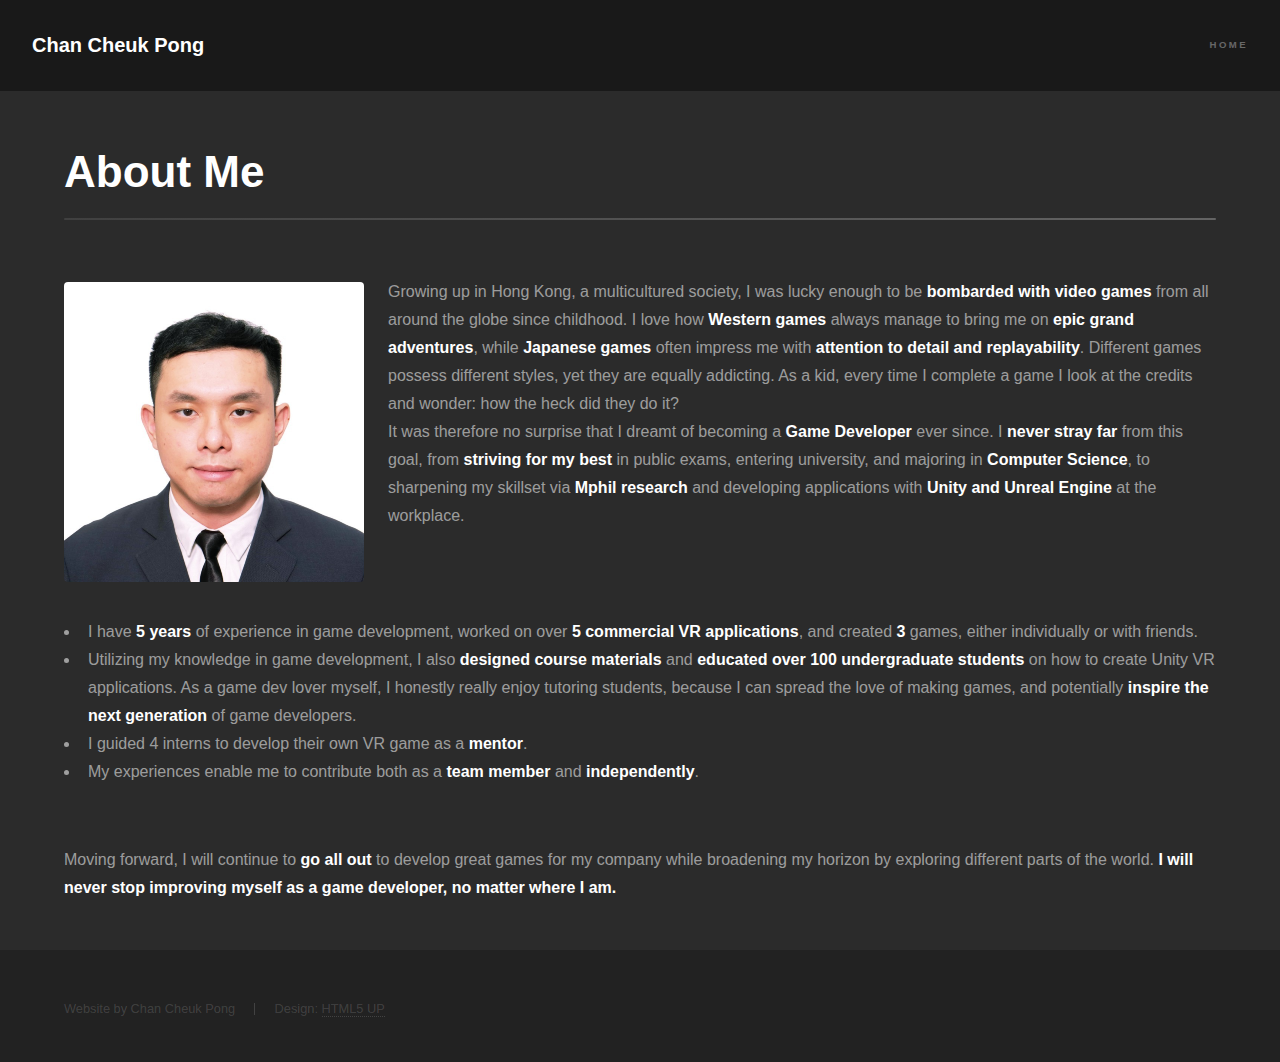
<file: about.html>
<!DOCTYPE HTML>
<!--
	Hyperspace by HTML5 UP
	html5up.net | @ajlkn
	Free for personal and commercial use under the CCA 3.0 license (html5up.net/license)
-->
<html>
	<head>
		<title>About - James Chan</title>
		<meta charset="utf-8" />
		<meta name="viewport" content="width=device-width, initial-scale=1, user-scalable=no" />
		<link rel="stylesheet" href="assets/css/main.css" />
		<noscript><link rel="stylesheet" href="assets/css/noscript.css" /></noscript>
	</head>
	<body class="is-preload">

		<!-- Header -->
			<header id="header">
				<a href="index.html" class="title">Chan Cheuk Pong</a>
				<nav>
					<ul>
						<li><a href="index.html">Home</a></li>
					</ul>
				</nav>
			</header>

		<!-- Wrapper -->
			<div id="wrapper">

				<!-- Main -->
					<section id="main" class="wrapper">
						<div class="inner">
							<h1 class="major">About Me</h1>
							<p><span class="image left"><img src="images/Selfie_300.png" alt="" />
							</span>Growing up in Hong Kong, a multicultured society, I was lucky enough to be <b>bombarded with video games</b> from all around the globe since childhood. I love how <b>Western games</b> always manage to bring me on <b>epic grand adventures</b>, while <b>Japanese games</b> often impress me with <b>attention to detail and replayability</b>. Different games possess different styles, yet they are equally addicting. As a kid, every time I complete a game I look at the credits and wonder: how the heck did they do it?
							<br>
							It was therefore no surprise that I dreamt of becoming a <b>Game Developer</b> ever since. I <b>never stray far</b> from this goal, from <b>striving for my best</b> in public exams, entering university, and majoring in <b>Computer Science</b>, to sharpening my skillset via <b>Mphil research</b> and developing applications with <b>Unity and Unreal Engine</b> at the workplace.
							</p>
							<br><br>
							<ul>
								<li>I have <b>5 years</b> of experience in game development, worked on over <b>5 commercial VR applications</b>, and created <b>3</b> games, either individually or with friends.</li>
								<li>Utilizing my knowledge in game development, I also <b>designed course materials</b> and <b>educated over 100 undergraduate students</b> on how to create Unity VR applications. As a game dev lover myself, I honestly really enjoy tutoring students, because I can spread the love of making games, and potentially <b>inspire the next generation</b> of game developers.</li>
								<li>I guided 4 interns to develop their own VR game as a <b>mentor</b>.</li>
								<li>My experiences enable me to contribute both as a <b>team member</b> and <b>independently</b>.</li>
							</ul>
							<br>
							<p>Moving forward, I will continue to <b>go all out</b> to develop great games for my company while broadening my horizon by exploring different parts of the world. <b>I will never stop improving myself as a game developer, no matter where I am.</b>
							</p>
						</div>
					</section>

			</div>

		<!-- Footer -->
			<footer id="footer" class="wrapper alt">
				<div class="inner">
					<ul class="menu">
						<li>Website by Chan Cheuk Pong</li><li>Design: <a href="http://html5up.net">HTML5 UP</a></li>
					</ul>
				</div>
			</footer>

		<!-- Scripts -->
			<script src="assets/js/jquery.min.js"></script>
			<script src="assets/js/jquery.scrollex.min.js"></script>
			<script src="assets/js/jquery.scrolly.min.js"></script>
			<script src="assets/js/browser.min.js"></script>
			<script src="assets/js/breakpoints.min.js"></script>
			<script src="assets/js/util.js"></script>
			<script src="assets/js/main.js"></script>

	</body>
</html>
</file>
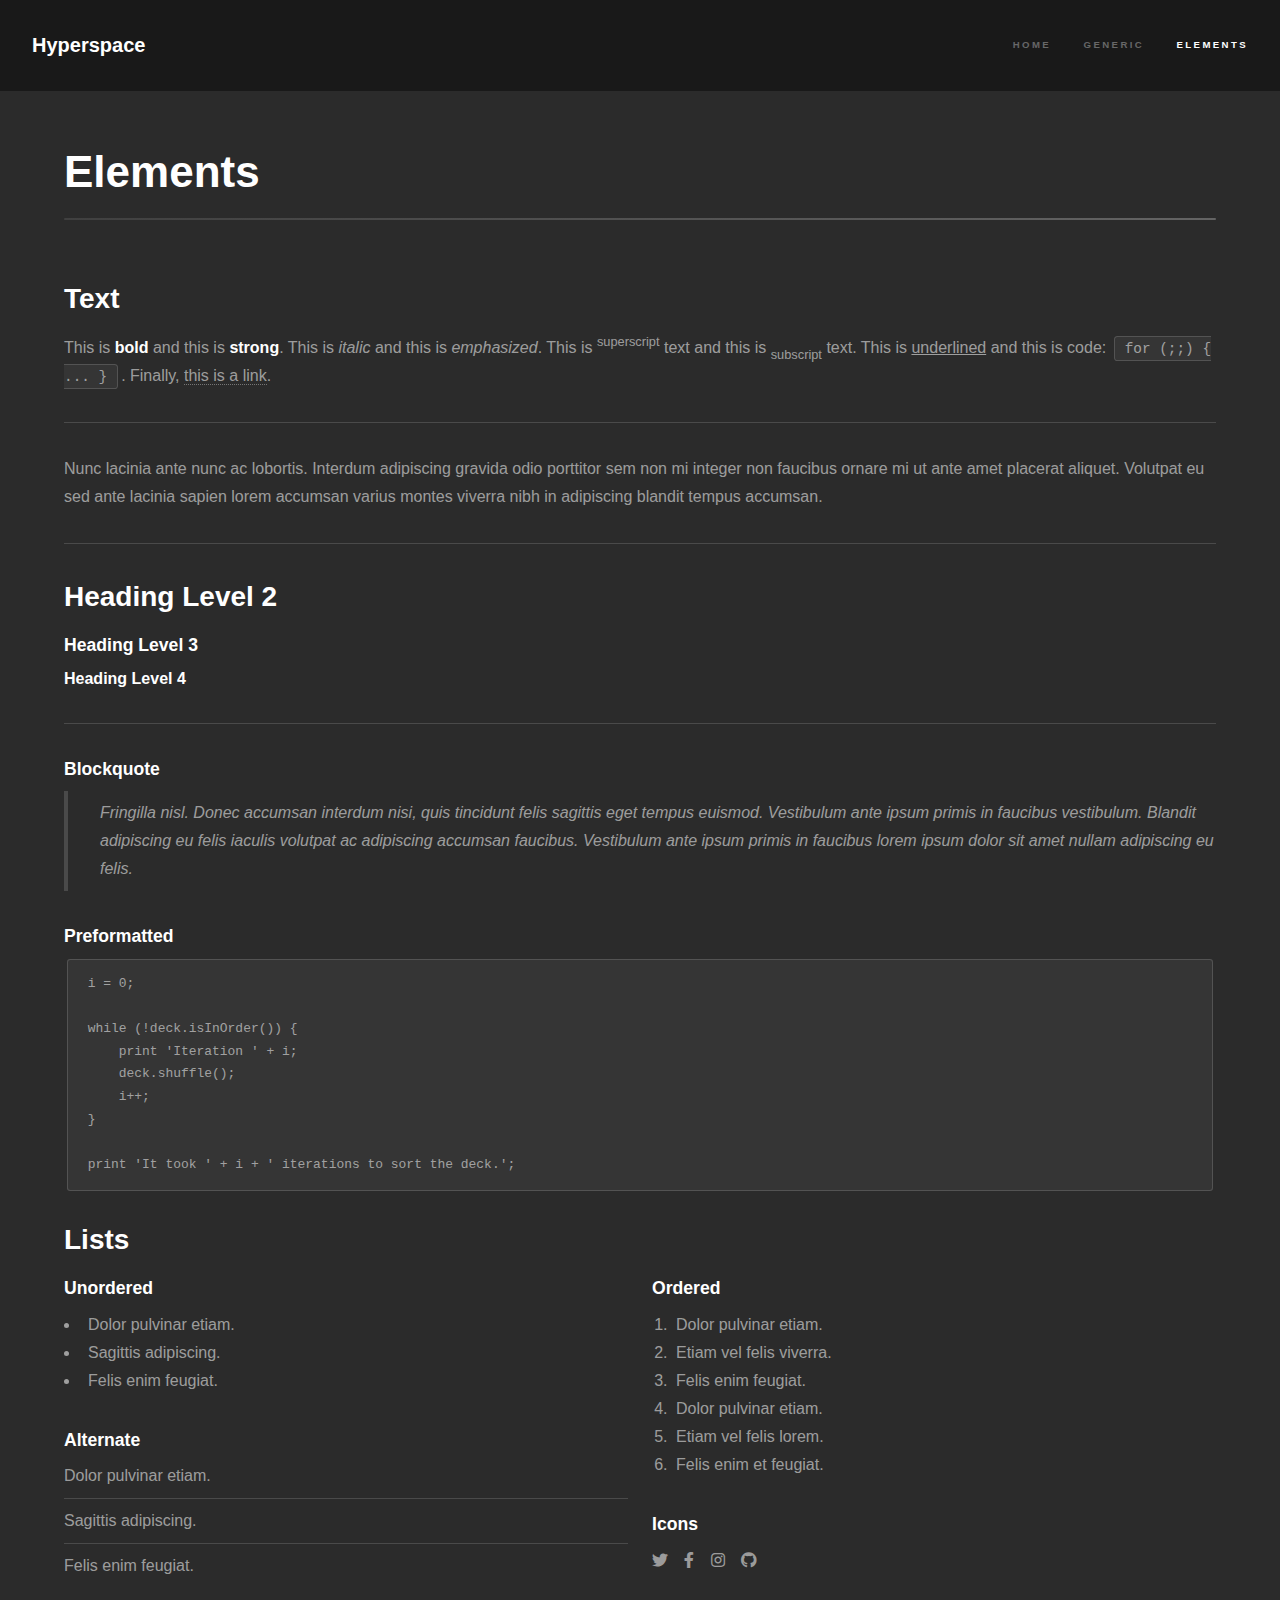
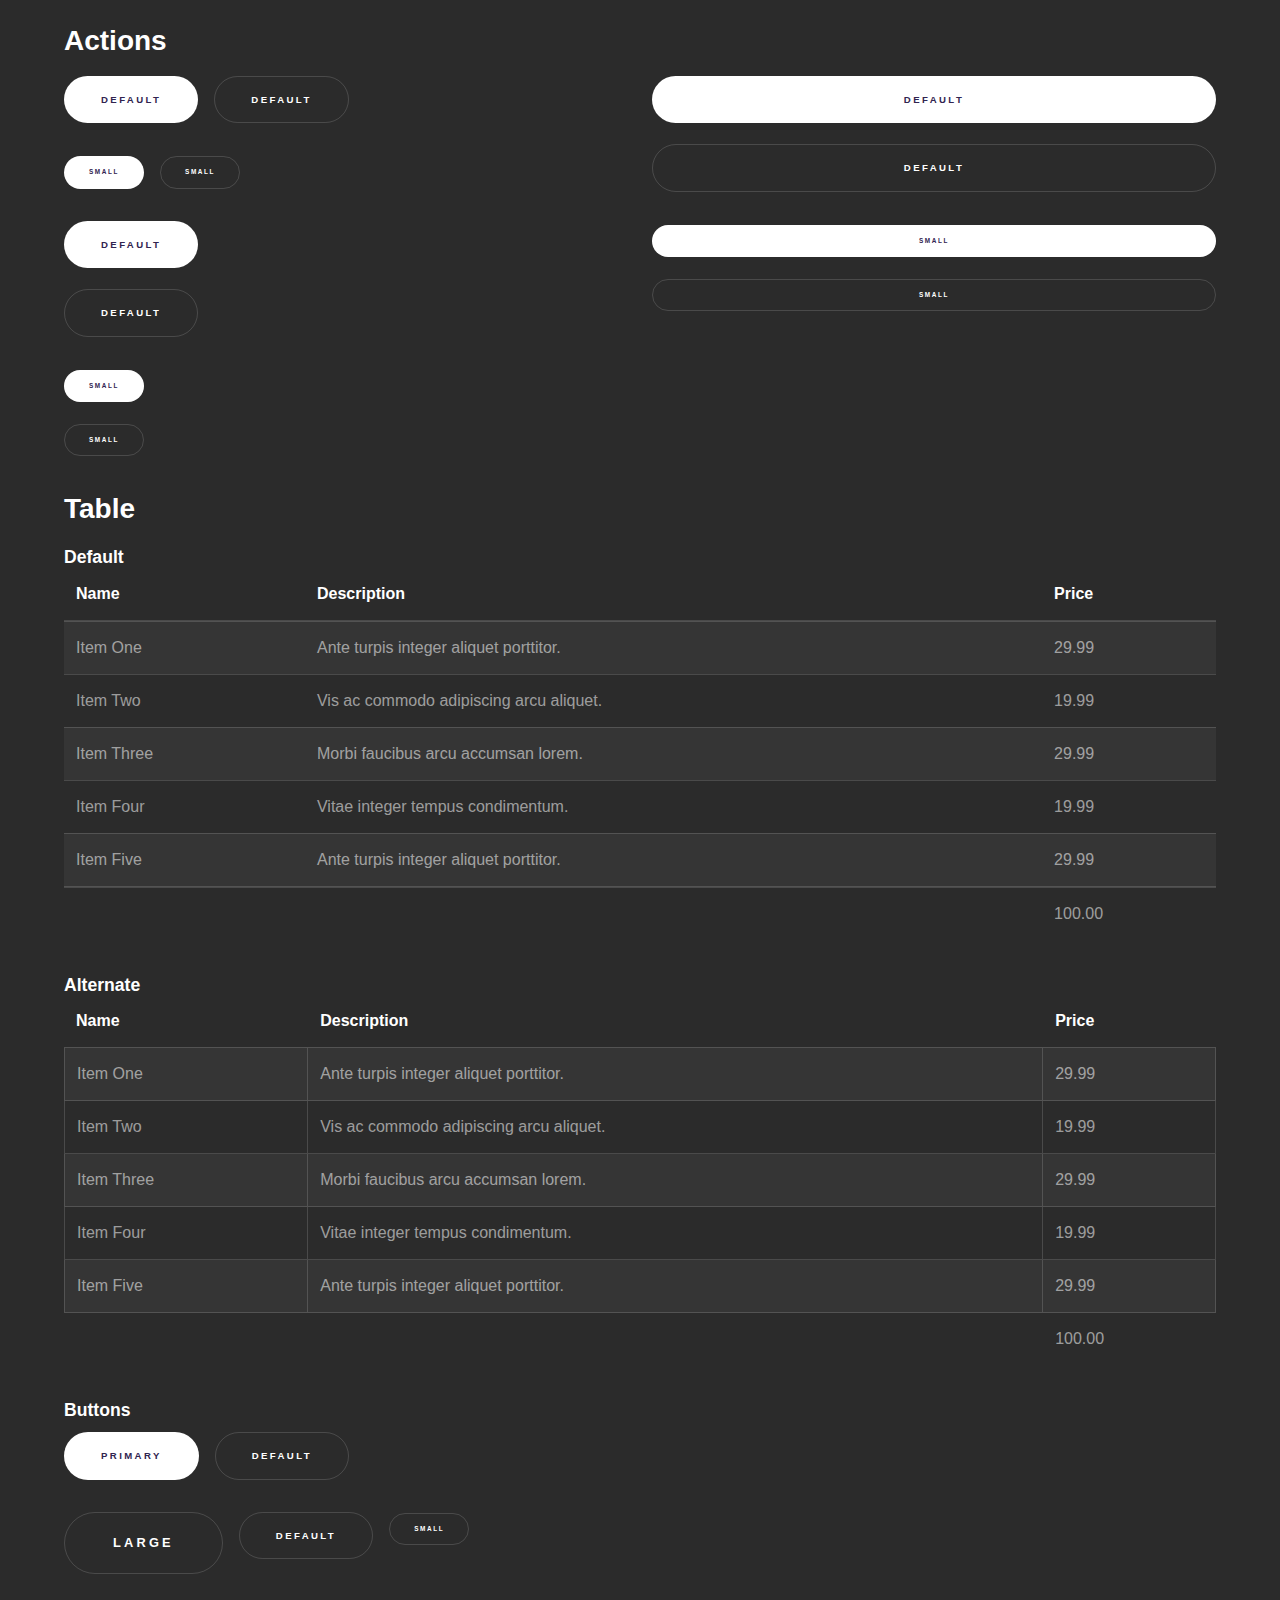
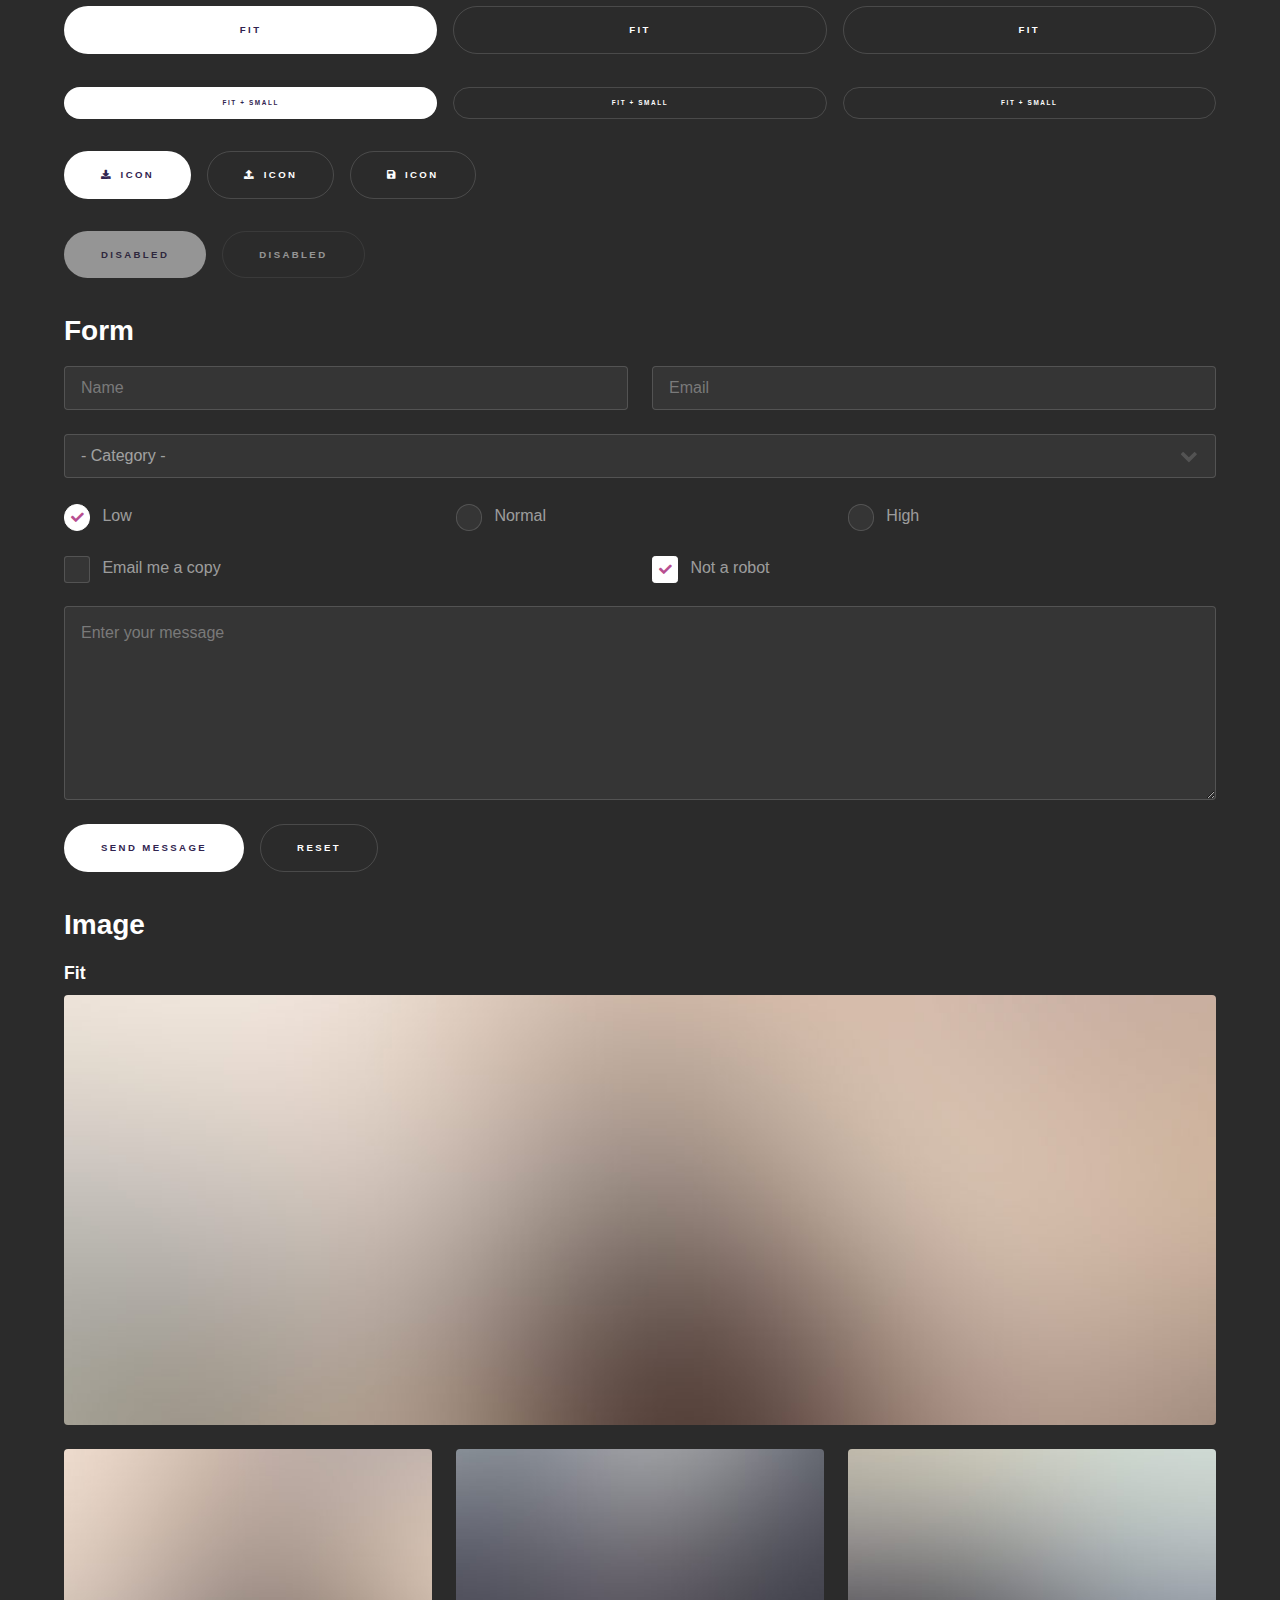
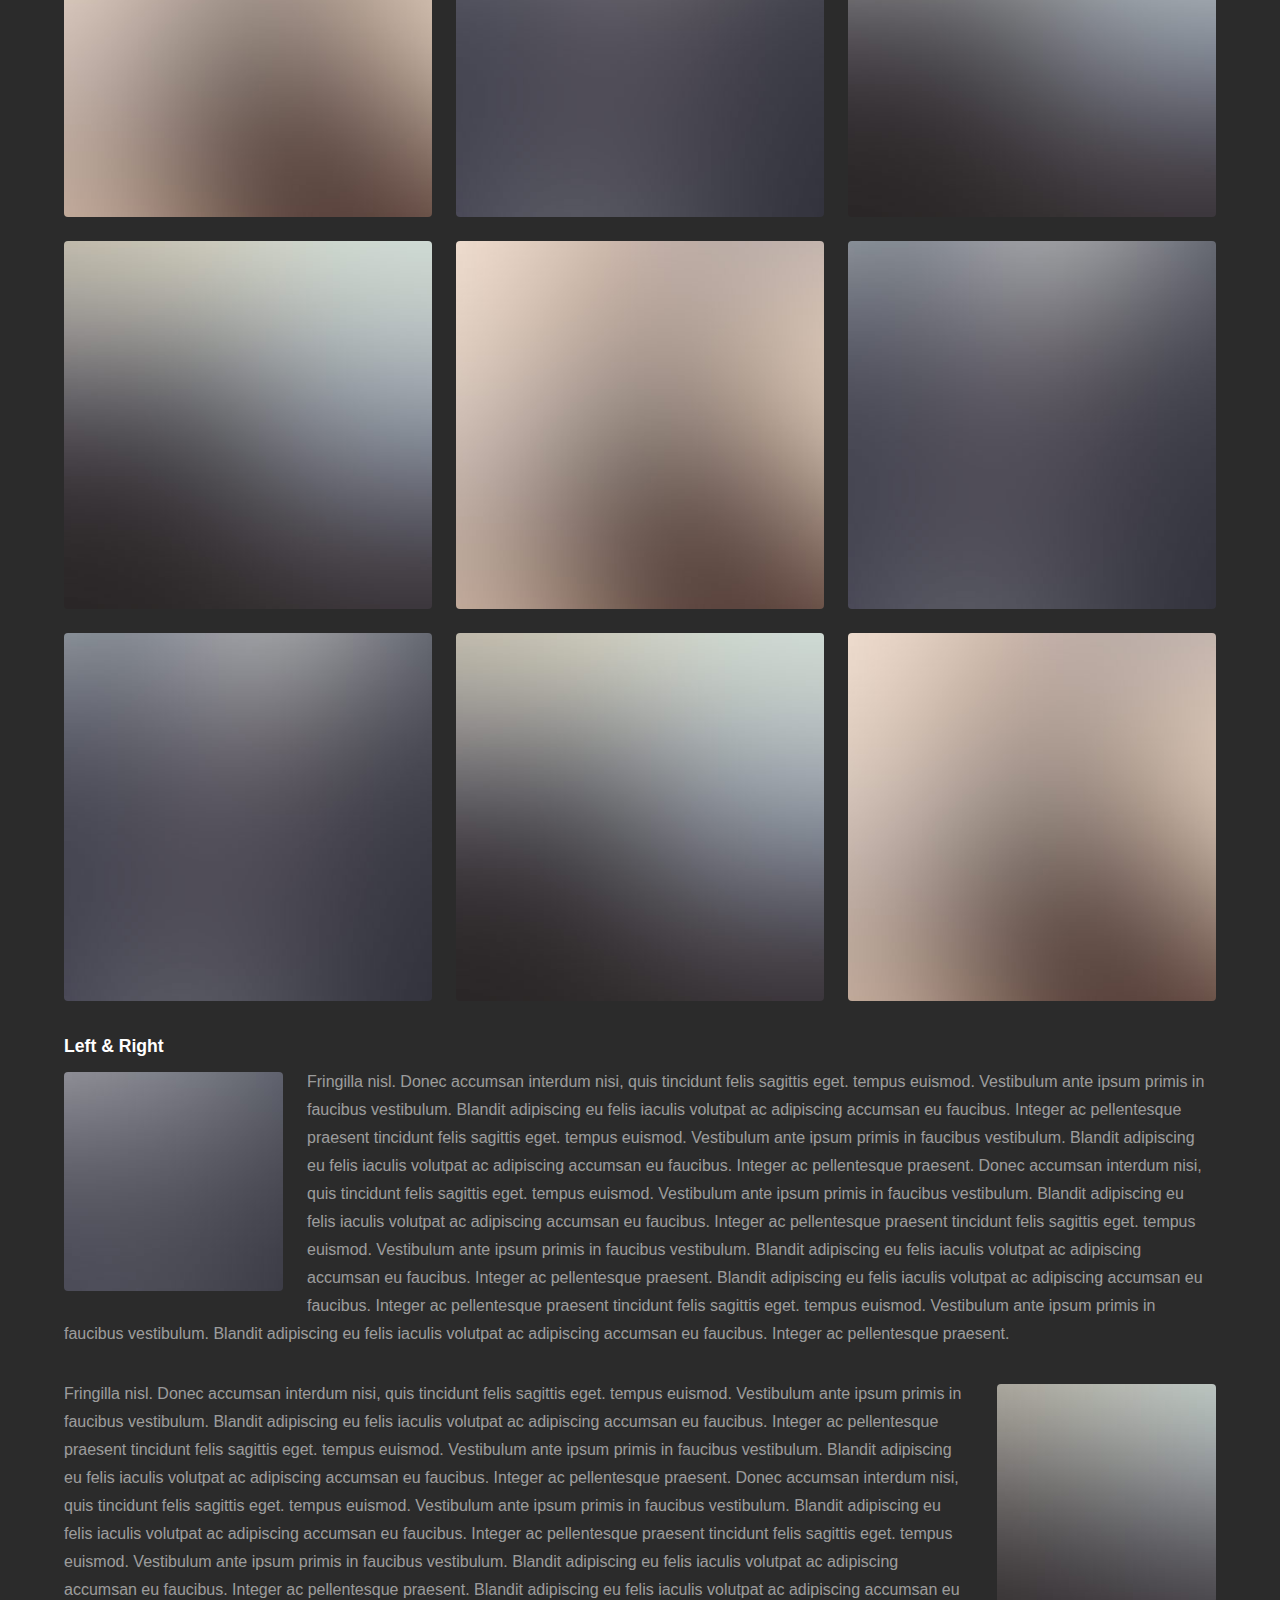
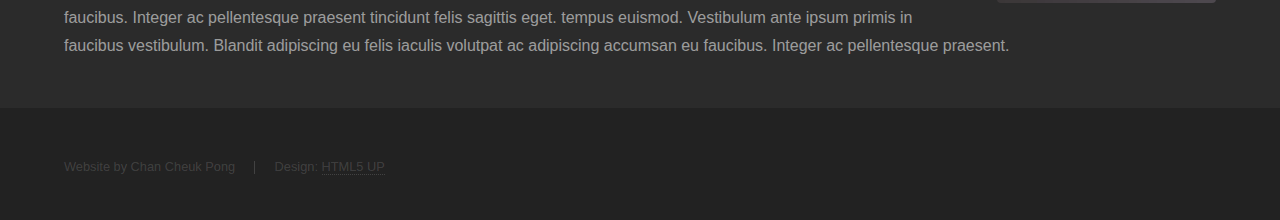
<file: elements.html>
<!DOCTYPE HTML>
<!--
	Hyperspace by HTML5 UP
	html5up.net | @ajlkn
	Free for personal and commercial use under the CCA 3.0 license (html5up.net/license)
-->
<html>
	<head>
		<title>Elements - Hyperspace by HTML5 UP</title>
		<meta charset="utf-8" />
		<meta name="viewport" content="width=device-width, initial-scale=1, user-scalable=no" />
		<link rel="stylesheet" href="assets/css/main.css" />
		<noscript><link rel="stylesheet" href="assets/css/noscript.css" /></noscript>
	</head>
	<body class="is-preload">

		<!-- Header -->
			<header id="header">
				<a href="index.html" class="title">Hyperspace</a>
				<nav>
					<ul>
						<li><a href="index.html">Home</a></li>
						<li><a href="generic.html">Generic</a></li>
						<li><a href="elements.html"  class="active">Elements</a></li>
					</ul>
				</nav>
			</header>

		<!-- Wrapper -->
			<div id="wrapper">

				<!-- Main -->
					<section id="main" class="wrapper">
						<div class="inner">
							<h1 class="major">Elements</h1>

							<!-- Text -->
								<section>
									<h2>Text</h2>
									<p>This is <b>bold</b> and this is <strong>strong</strong>. This is <i>italic</i> and this is <em>emphasized</em>.
									This is <sup>superscript</sup> text and this is <sub>subscript</sub> text.
									This is <u>underlined</u> and this is code: <code>for (;;) { ... }</code>. Finally, <a href="#">this is a link</a>.</p>
									<hr />
									<p>Nunc lacinia ante nunc ac lobortis. Interdum adipiscing gravida odio porttitor sem non mi integer non faucibus ornare mi ut ante amet placerat aliquet. Volutpat eu sed ante lacinia sapien lorem accumsan varius montes viverra nibh in adipiscing blandit tempus accumsan.</p>
									<hr />
									<h2>Heading Level 2</h2>
									<h3>Heading Level 3</h3>
									<h4>Heading Level 4</h4>
									<hr />
									<h3>Blockquote</h3>
									<blockquote>Fringilla nisl. Donec accumsan interdum nisi, quis tincidunt felis sagittis eget tempus euismod. Vestibulum ante ipsum primis in faucibus vestibulum. Blandit adipiscing eu felis iaculis volutpat ac adipiscing accumsan faucibus. Vestibulum ante ipsum primis in faucibus lorem ipsum dolor sit amet nullam adipiscing eu felis.</blockquote>
									<h3>Preformatted</h3>
									<pre><code>i = 0;

while (!deck.isInOrder()) {
    print 'Iteration ' + i;
    deck.shuffle();
    i++;
}

print 'It took ' + i + ' iterations to sort the deck.';</code></pre>
								</section>

							<!-- Lists -->
								<section>
									<h2>Lists</h2>
									<div class="row">
										<div class="col-6 col-12-medium">
											<h3>Unordered</h3>
											<ul>
												<li>Dolor pulvinar etiam.</li>
												<li>Sagittis adipiscing.</li>
												<li>Felis enim feugiat.</li>
											</ul>
											<h3>Alternate</h3>
											<ul class="alt">
												<li>Dolor pulvinar etiam.</li>
												<li>Sagittis adipiscing.</li>
												<li>Felis enim feugiat.</li>
											</ul>
										</div>
										<div class="col-6 col-12-medium">
											<h3>Ordered</h3>
											<ol>
												<li>Dolor pulvinar etiam.</li>
												<li>Etiam vel felis viverra.</li>
												<li>Felis enim feugiat.</li>
												<li>Dolor pulvinar etiam.</li>
												<li>Etiam vel felis lorem.</li>
												<li>Felis enim et feugiat.</li>
											</ol>
											<h3>Icons</h3>
											<ul class="icons">
												<li><a href="#" class="icon brands fa-twitter"><span class="label">Twitter</span></a></li>
												<li><a href="#" class="icon brands fa-facebook-f"><span class="label">Facebook</span></a></li>
												<li><a href="#" class="icon brands fa-instagram"><span class="label">Instagram</span></a></li>
												<li><a href="#" class="icon brands fa-github"><span class="label">Github</span></a></li>
											</ul>
										</div>
									</div>
									<h2>Actions</h2>
									<div class="row">
										<div class="col-6 col-12-medium">
											<ul class="actions">
												<li><a href="#" class="button primary">Default</a></li>
												<li><a href="#" class="button">Default</a></li>
											</ul>
											<ul class="actions small">
												<li><a href="#" class="button primary small">Small</a></li>
												<li><a href="#" class="button small">Small</a></li>
											</ul>
											<ul class="actions stacked">
												<li><a href="#" class="button primary">Default</a></li>
												<li><a href="#" class="button">Default</a></li>
											</ul>
											<ul class="actions stacked">
												<li><a href="#" class="button primary small">Small</a></li>
												<li><a href="#" class="button small">Small</a></li>
											</ul>
										</div>
										<div class="col-6 col-12-medium">
											<ul class="actions stacked">
												<li><a href="#" class="button primary fit">Default</a></li>
												<li><a href="#" class="button fit">Default</a></li>
											</ul>
											<ul class="actions stacked">
												<li><a href="#" class="button primary small fit">Small</a></li>
												<li><a href="#" class="button small fit">Small</a></li>
											</ul>
										</div>
									</div>
								</section>

							<!-- Table -->
								<section>
									<h2>Table</h2>
									<h3>Default</h3>
									<div class="table-wrapper">
										<table>
											<thead>
												<tr>
													<th>Name</th>
													<th>Description</th>
													<th>Price</th>
												</tr>
											</thead>
											<tbody>
												<tr>
													<td>Item One</td>
													<td>Ante turpis integer aliquet porttitor.</td>
													<td>29.99</td>
												</tr>
												<tr>
													<td>Item Two</td>
													<td>Vis ac commodo adipiscing arcu aliquet.</td>
													<td>19.99</td>
												</tr>
												<tr>
													<td>Item Three</td>
													<td> Morbi faucibus arcu accumsan lorem.</td>
													<td>29.99</td>
												</tr>
												<tr>
													<td>Item Four</td>
													<td>Vitae integer tempus condimentum.</td>
													<td>19.99</td>
												</tr>
												<tr>
													<td>Item Five</td>
													<td>Ante turpis integer aliquet porttitor.</td>
													<td>29.99</td>
												</tr>
											</tbody>
											<tfoot>
												<tr>
													<td colspan="2"></td>
													<td>100.00</td>
												</tr>
											</tfoot>
										</table>
									</div>

									<h3>Alternate</h3>
									<div class="table-wrapper">
										<table class="alt">
											<thead>
												<tr>
													<th>Name</th>
													<th>Description</th>
													<th>Price</th>
												</tr>
											</thead>
											<tbody>
												<tr>
													<td>Item One</td>
													<td>Ante turpis integer aliquet porttitor.</td>
													<td>29.99</td>
												</tr>
												<tr>
													<td>Item Two</td>
													<td>Vis ac commodo adipiscing arcu aliquet.</td>
													<td>19.99</td>
												</tr>
												<tr>
													<td>Item Three</td>
													<td> Morbi faucibus arcu accumsan lorem.</td>
													<td>29.99</td>
												</tr>
												<tr>
													<td>Item Four</td>
													<td>Vitae integer tempus condimentum.</td>
													<td>19.99</td>
												</tr>
												<tr>
													<td>Item Five</td>
													<td>Ante turpis integer aliquet porttitor.</td>
													<td>29.99</td>
												</tr>
											</tbody>
											<tfoot>
												<tr>
													<td colspan="2"></td>
													<td>100.00</td>
												</tr>
											</tfoot>
										</table>
									</div>
								</section>

							<!-- Buttons -->
								<section>
									<h3>Buttons</h3>
									<ul class="actions">
										<li><a href="#" class="button primary">Primary</a></li>
										<li><a href="#" class="button">Default</a></li>
									</ul>
									<ul class="actions">
										<li><a href="#" class="button large">Large</a></li>
										<li><a href="#" class="button">Default</a></li>
										<li><a href="#" class="button small">Small</a></li>
									</ul>
									<ul class="actions fit">
										<li><a href="#" class="button primary fit">Fit</a></li>
										<li><a href="#" class="button fit">Fit</a></li>
										<li><a href="#" class="button fit">Fit</a></li>
									</ul>
									<ul class="actions fit small">
										<li><a href="#" class="button primary fit small">Fit + Small</a></li>
										<li><a href="#" class="button fit small">Fit + Small</a></li>
										<li><a href="#" class="button fit small">Fit + Small</a></li>
									</ul>
									<ul class="actions">
										<li><a href="#" class="button primary icon solid fa-download">Icon</a></li>
										<li><a href="#" class="button icon solid fa-upload">Icon</a></li>
										<li><a href="#" class="button icon solid fa-save">Icon</a></li>
									</ul>
									<ul class="actions">
										<li><span class="button primary disabled">Disabled</span></li>
										<li><span class="button disabled">Disabled</span></li>
									</ul>
								</section>

							<!-- Form -->
								<section>
									<h2>Form</h2>
									<form method="post" action="#">
										<div class="row gtr-uniform">
											<div class="col-6 col-12-xsmall">
												<input type="text" name="demo-name" id="demo-name" value="" placeholder="Name" />
											</div>
											<div class="col-6 col-12-xsmall">
												<input type="email" name="demo-email" id="demo-email" value="" placeholder="Email" />
											</div>
											<div class="col-12">
												<select name="demo-category" id="demo-category">
													<option value="">- Category -</option>
													<option value="1">Manufacturing</option>
													<option value="1">Shipping</option>
													<option value="1">Administration</option>
													<option value="1">Human Resources</option>
												</select>
											</div>
											<div class="col-4 col-12-small">
												<input type="radio" id="demo-priority-low" name="demo-priority" checked>
												<label for="demo-priority-low">Low</label>
											</div>
											<div class="col-4 col-12-small">
												<input type="radio" id="demo-priority-normal" name="demo-priority">
												<label for="demo-priority-normal">Normal</label>
											</div>
											<div class="col-4 col-12-small">
												<input type="radio" id="demo-priority-high" name="demo-priority">
												<label for="demo-priority-high">High</label>
											</div>
											<div class="col-6 col-12-small">
												<input type="checkbox" id="demo-copy" name="demo-copy">
												<label for="demo-copy">Email me a copy</label>
											</div>
											<div class="col-6 col-12-small">
												<input type="checkbox" id="demo-human" name="demo-human" checked>
												<label for="demo-human">Not a robot</label>
											</div>
											<div class="col-12">
												<textarea name="demo-message" id="demo-message" placeholder="Enter your message" rows="6"></textarea>
											</div>
											<div class="col-12">
												<ul class="actions">
													<li><input type="submit" value="Send Message" class="primary" /></li>
													<li><input type="reset" value="Reset" /></li>
												</ul>
											</div>
										</div>
									</form>
								</section>

							<!-- Image -->
								<section>
									<h2>Image</h2>
									<h3>Fit</h3>
									<div class="box alt">
										<div class="row gtr-uniform">
											<div class="col-12"><span class="image fit"><img src="images/pic04.jpg" alt="" /></span></div>
											<div class="col-4"><span class="image fit"><img src="images/pic01.jpg" alt="" /></span></div>
											<div class="col-4"><span class="image fit"><img src="images/pic02.jpg" alt="" /></span></div>
											<div class="col-4"><span class="image fit"><img src="images/pic03.jpg" alt="" /></span></div>
											<div class="col-4"><span class="image fit"><img src="images/pic03.jpg" alt="" /></span></div>
											<div class="col-4"><span class="image fit"><img src="images/pic01.jpg" alt="" /></span></div>
											<div class="col-4"><span class="image fit"><img src="images/pic02.jpg" alt="" /></span></div>
											<div class="col-4"><span class="image fit"><img src="images/pic02.jpg" alt="" /></span></div>
											<div class="col-4"><span class="image fit"><img src="images/pic03.jpg" alt="" /></span></div>
											<div class="col-4"><span class="image fit"><img src="images/pic01.jpg" alt="" /></span></div>
										</div>
									</div>
									<h3>Left &amp; Right</h3>
									<p><span class="image left"><img src="images/pic05.jpg" alt="" /></span>Fringilla nisl. Donec accumsan interdum nisi, quis tincidunt felis sagittis eget. tempus euismod. Vestibulum ante ipsum primis in faucibus vestibulum. Blandit adipiscing eu felis iaculis volutpat ac adipiscing accumsan eu faucibus. Integer ac pellentesque praesent tincidunt felis sagittis eget. tempus euismod. Vestibulum ante ipsum primis in faucibus vestibulum. Blandit adipiscing eu felis iaculis volutpat ac adipiscing accumsan eu faucibus. Integer ac pellentesque praesent. Donec accumsan interdum nisi, quis tincidunt felis sagittis eget. tempus euismod. Vestibulum ante ipsum primis in faucibus vestibulum. Blandit adipiscing eu felis iaculis volutpat ac adipiscing accumsan eu faucibus. Integer ac pellentesque praesent tincidunt felis sagittis eget. tempus euismod. Vestibulum ante ipsum primis in faucibus vestibulum. Blandit adipiscing eu felis iaculis volutpat ac adipiscing accumsan eu faucibus. Integer ac pellentesque praesent. Blandit adipiscing eu felis iaculis volutpat ac adipiscing accumsan eu faucibus. Integer ac pellentesque praesent tincidunt felis sagittis eget. tempus euismod. Vestibulum ante ipsum primis in faucibus vestibulum. Blandit adipiscing eu felis iaculis volutpat ac adipiscing accumsan eu faucibus. Integer ac pellentesque praesent.</p>
									<p><span class="image right"><img src="images/pic06.jpg" alt="" /></span>Fringilla nisl. Donec accumsan interdum nisi, quis tincidunt felis sagittis eget. tempus euismod. Vestibulum ante ipsum primis in faucibus vestibulum. Blandit adipiscing eu felis iaculis volutpat ac adipiscing accumsan eu faucibus. Integer ac pellentesque praesent tincidunt felis sagittis eget. tempus euismod. Vestibulum ante ipsum primis in faucibus vestibulum. Blandit adipiscing eu felis iaculis volutpat ac adipiscing accumsan eu faucibus. Integer ac pellentesque praesent. Donec accumsan interdum nisi, quis tincidunt felis sagittis eget. tempus euismod. Vestibulum ante ipsum primis in faucibus vestibulum. Blandit adipiscing eu felis iaculis volutpat ac adipiscing accumsan eu faucibus. Integer ac pellentesque praesent tincidunt felis sagittis eget. tempus euismod. Vestibulum ante ipsum primis in faucibus vestibulum. Blandit adipiscing eu felis iaculis volutpat ac adipiscing accumsan eu faucibus. Integer ac pellentesque praesent. Blandit adipiscing eu felis iaculis volutpat ac adipiscing accumsan eu faucibus. Integer ac pellentesque praesent tincidunt felis sagittis eget. tempus euismod. Vestibulum ante ipsum primis in faucibus vestibulum. Blandit adipiscing eu felis iaculis volutpat ac adipiscing accumsan eu faucibus. Integer ac pellentesque praesent.</p>
								</section>

						</div>
					</section>

			</div>

		<!-- Footer -->
			<footer id="footer" class="wrapper alt">
				<div class="inner">
					<ul class="menu">
						<li>Website by Chan Cheuk Pong</li><li>Design: <a href="http://html5up.net">HTML5 UP</a></li>
					</ul>
				</div>
			</footer>

		<!-- Scripts -->
			<script src="assets/js/jquery.min.js"></script>
			<script src="assets/js/jquery.scrollex.min.js"></script>
			<script src="assets/js/jquery.scrolly.min.js"></script>
			<script src="assets/js/browser.min.js"></script>
			<script src="assets/js/breakpoints.min.js"></script>
			<script src="assets/js/util.js"></script>
			<script src="assets/js/main.js"></script>

	</body>
</html>
</file>
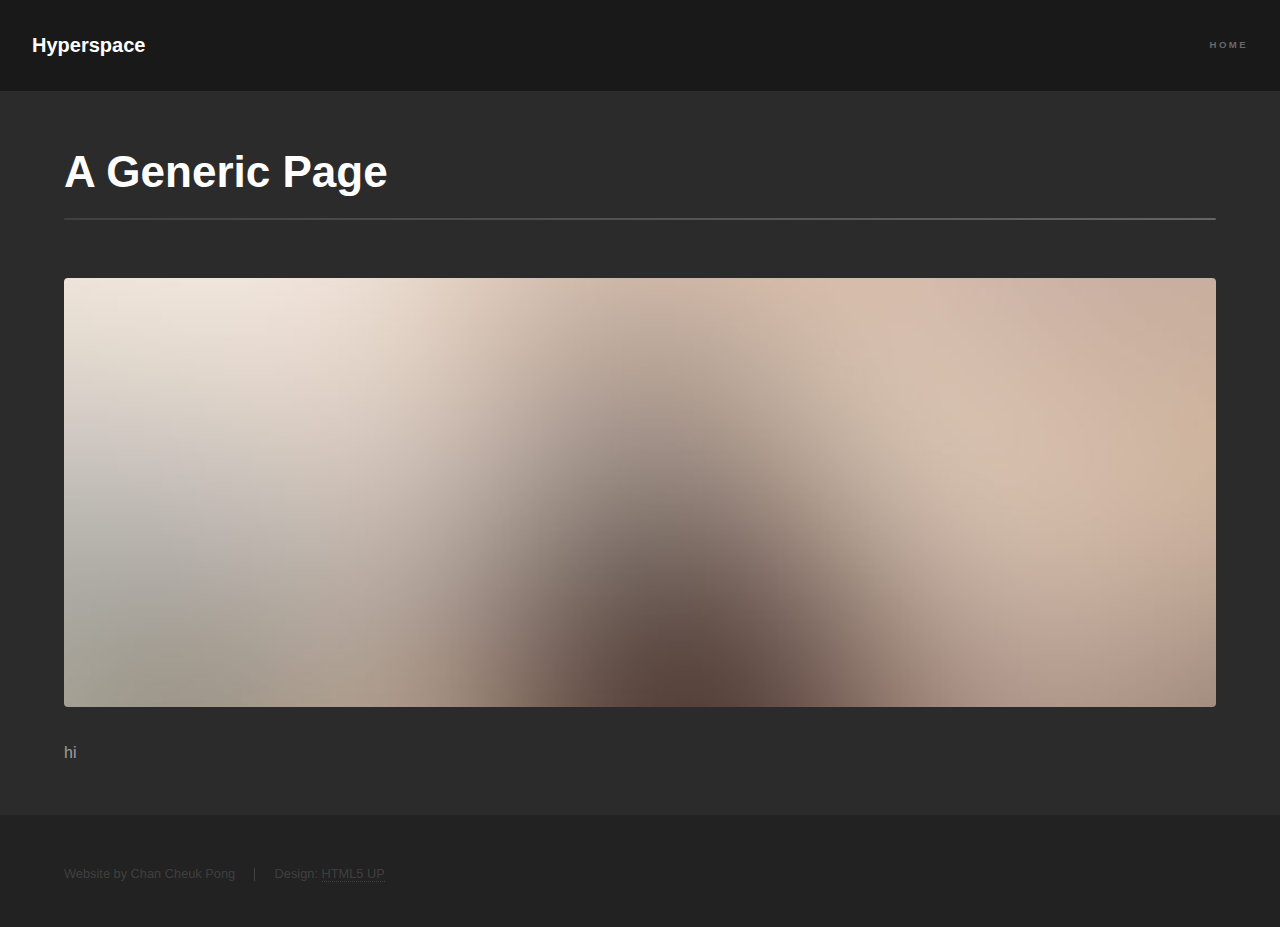
<file: generic.html>
<!DOCTYPE HTML>
<!--
	Hyperspace by HTML5 UP
	html5up.net | @ajlkn
	Free for personal and commercial use under the CCA 3.0 license (html5up.net/license)
-->
<html>
	<head>
		<title>Generic - Hyperspace by HTML5 UP</title>
		<meta charset="utf-8" />
		<meta name="viewport" content="width=device-width, initial-scale=1, user-scalable=no" />
		<link rel="stylesheet" href="assets/css/main.css" />
		<noscript><link rel="stylesheet" href="assets/css/noscript.css" /></noscript>
	</head>
	<body class="is-preload">

		<!-- Header -->
			<header id="header">
				<a href="index.html" class="title">Hyperspace</a>
				<nav>
					<ul>
						<li><a href="index.html">Home</a></li>
					</ul>
				</nav>
			</header>

		<!-- Wrapper -->
			<div id="wrapper">

				<!-- Main -->
					<section id="main" class="wrapper">
						<div class="inner">
							<h1 class="major">A Generic Page</h1>
							<span class="image fit"><img src="images/pic04.jpg" alt="" /></span>
							<p>hi</p>
						</div>
					</section>

			</div>

		<!-- Footer -->
			<footer id="footer" class="wrapper alt">
				<div class="inner">
					<ul class="menu">
						<li>Website by Chan Cheuk Pong</li><li>Design: <a href="http://html5up.net">HTML5 UP</a></li>
					</ul>
				</div>
			</footer>

		<!-- Scripts -->
			<script src="assets/js/jquery.min.js"></script>
			<script src="assets/js/jquery.scrollex.min.js"></script>
			<script src="assets/js/jquery.scrolly.min.js"></script>
			<script src="assets/js/browser.min.js"></script>
			<script src="assets/js/breakpoints.min.js"></script>
			<script src="assets/js/util.js"></script>
			<script src="assets/js/main.js"></script>

	</body>
</html>
</file>
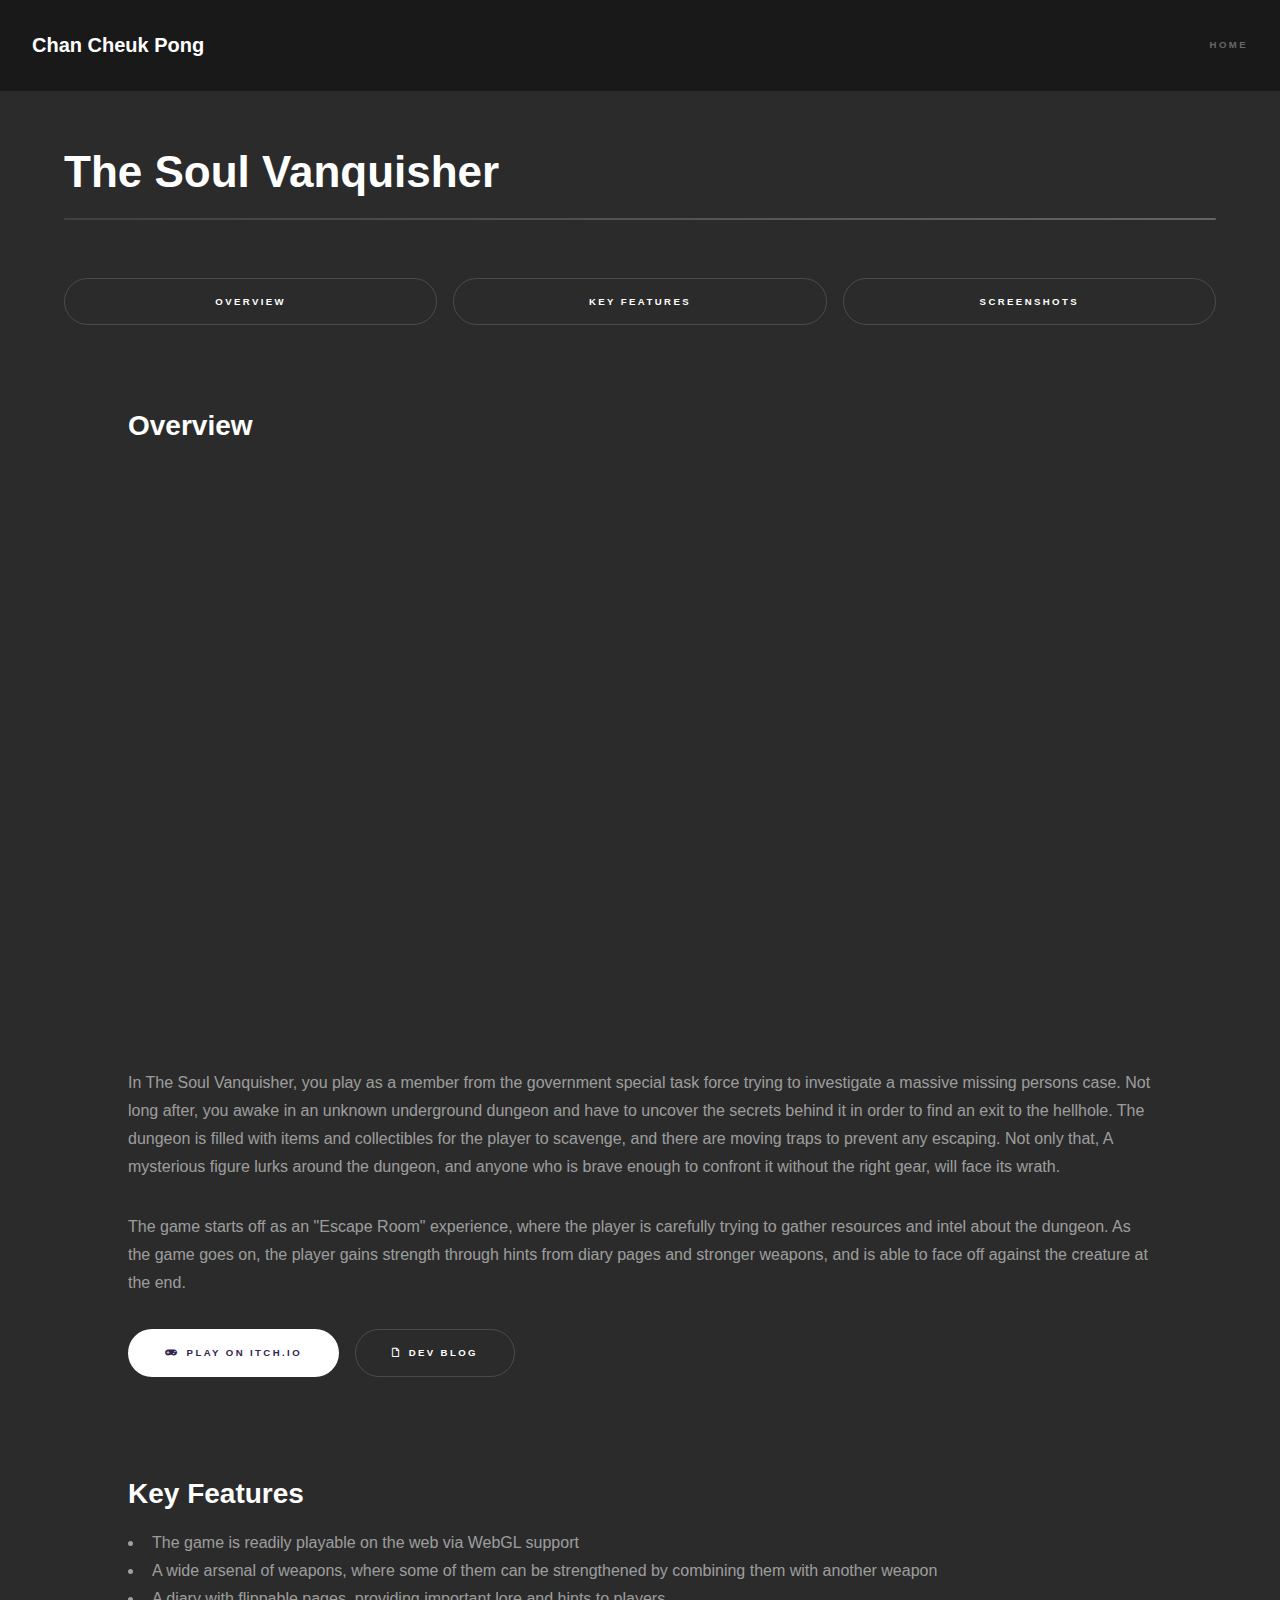
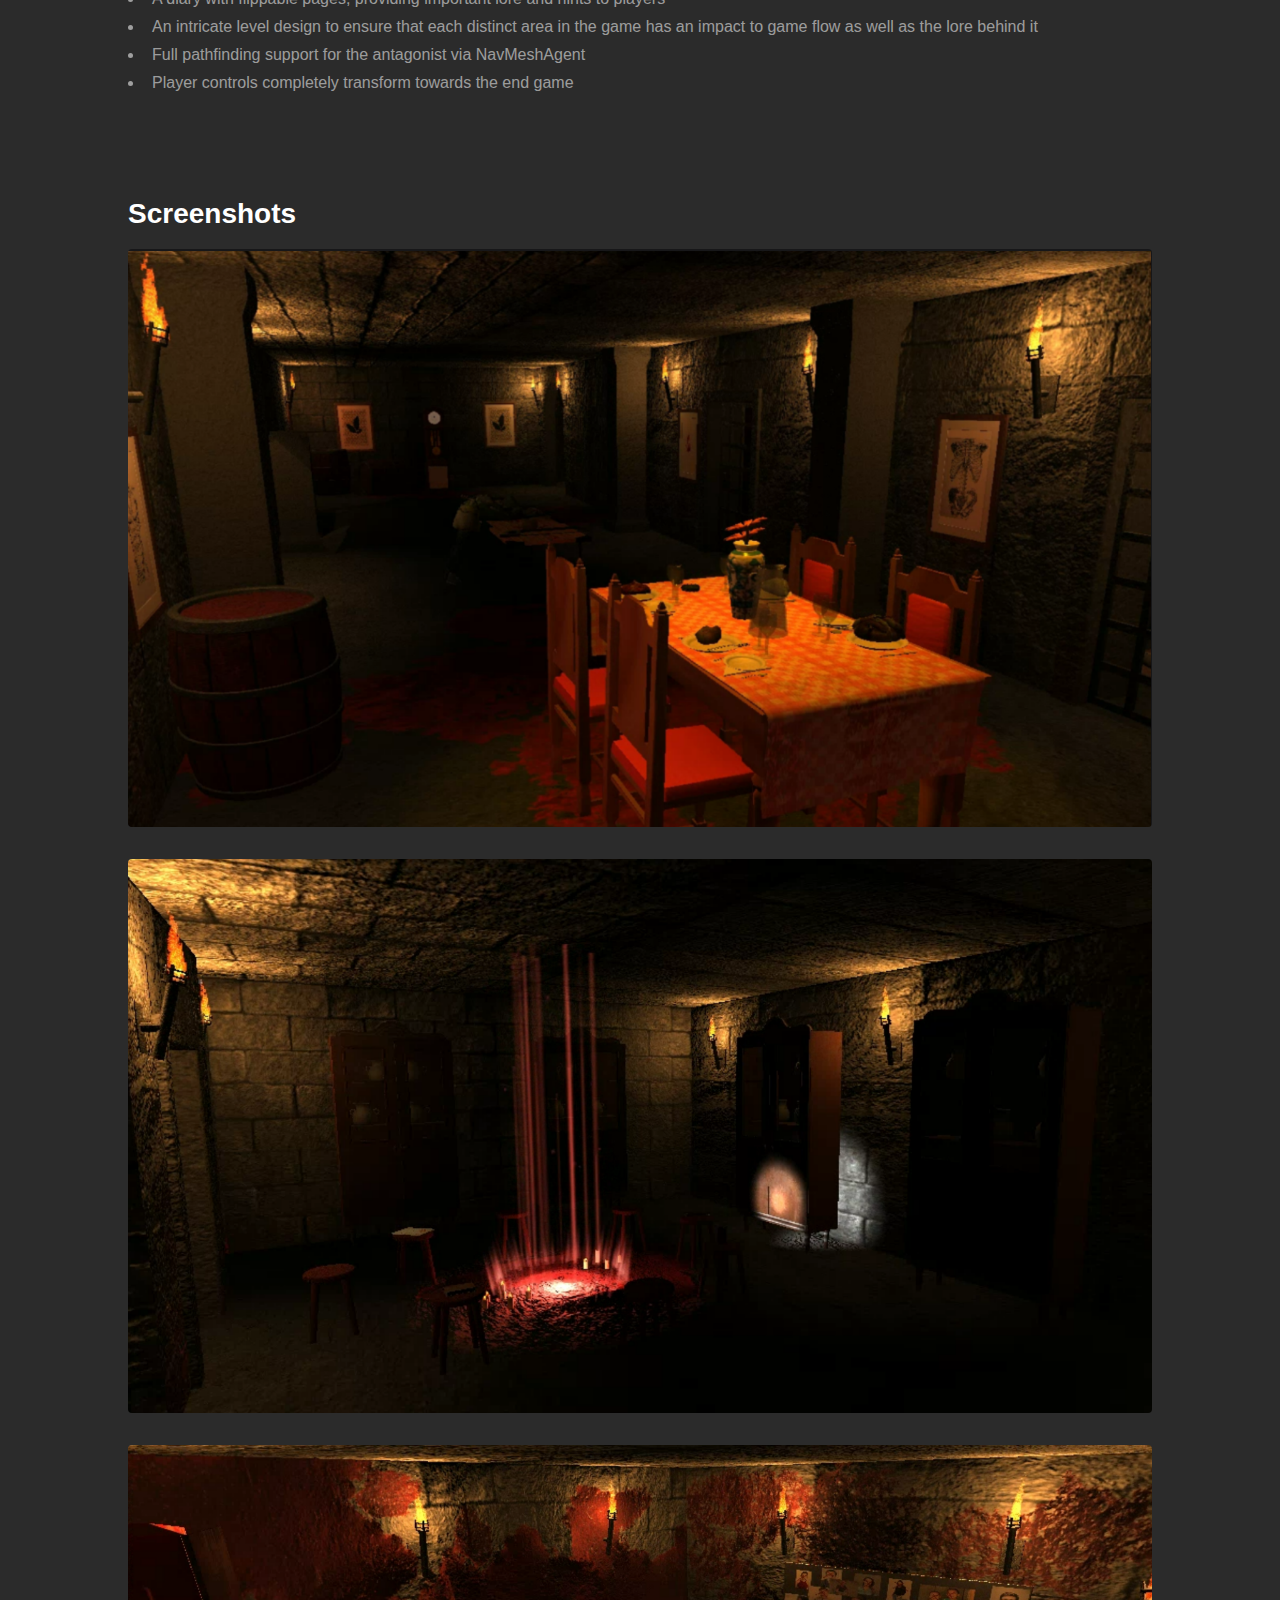
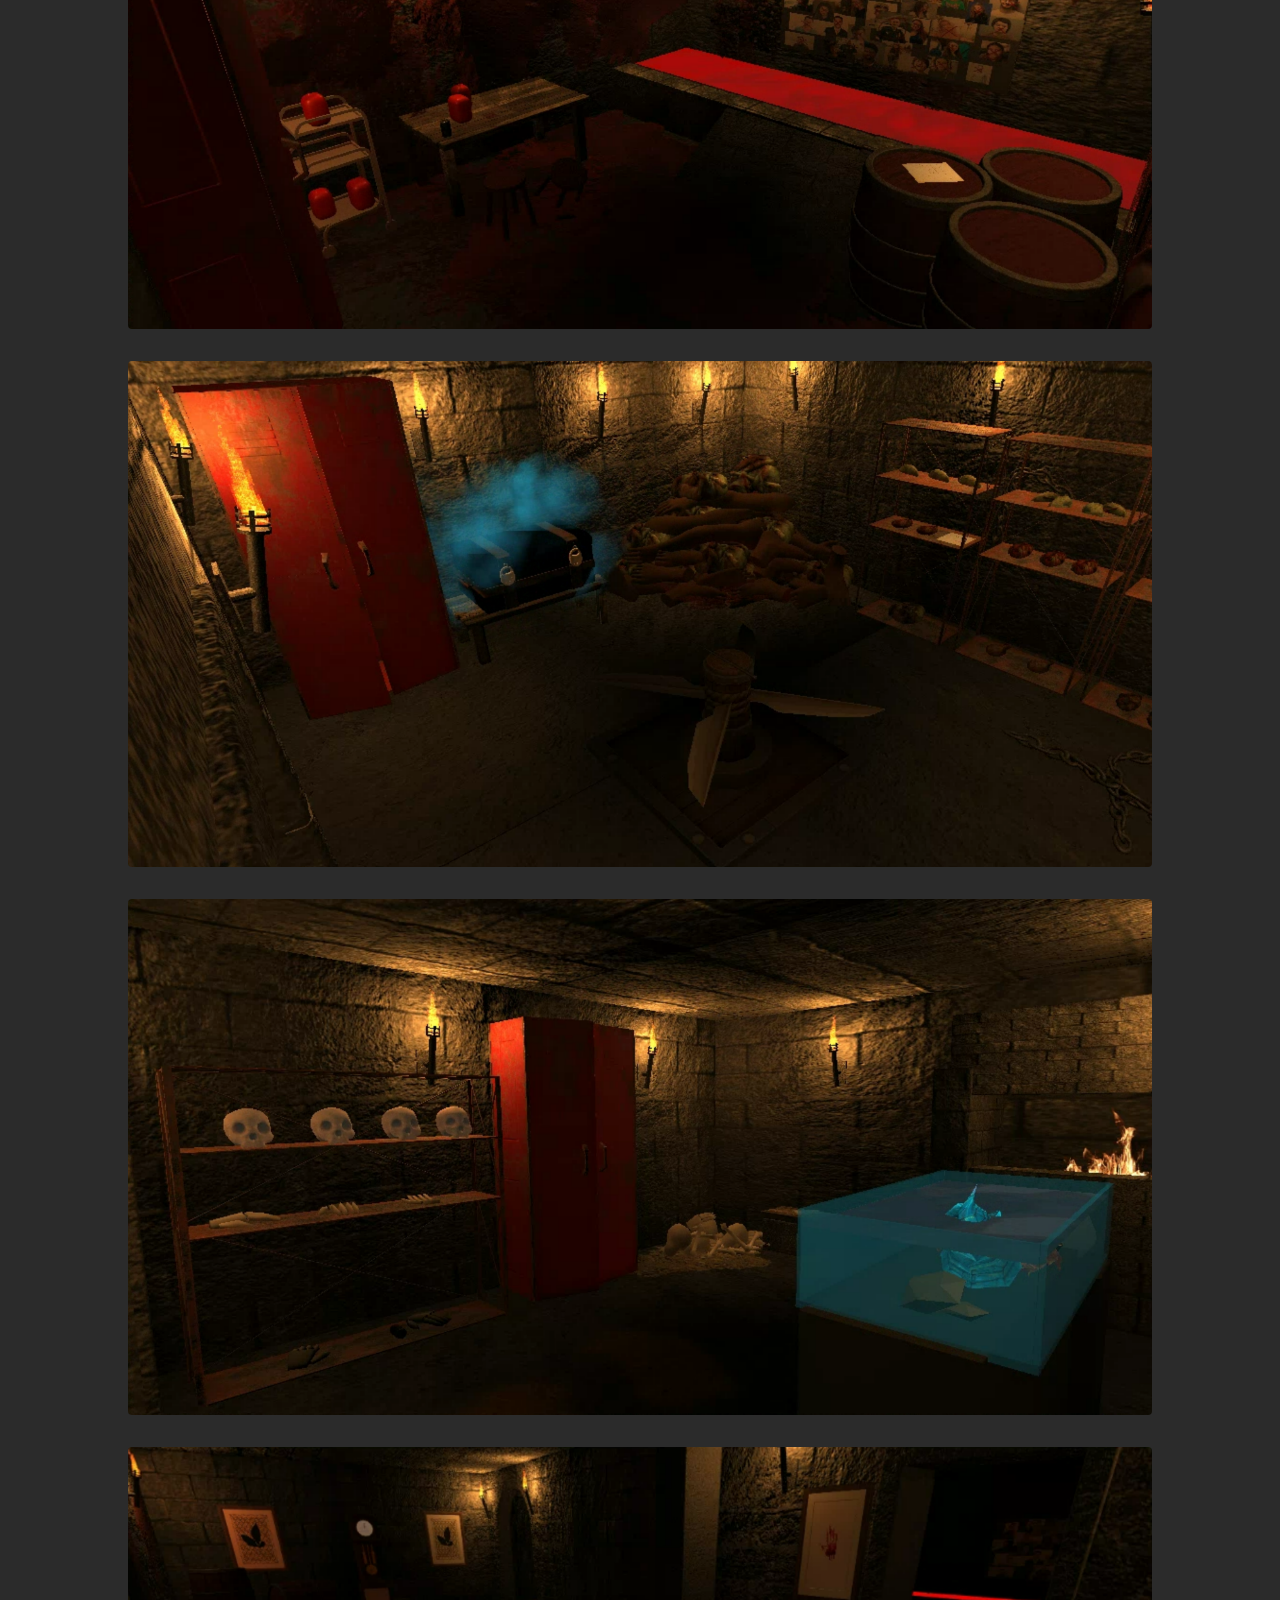
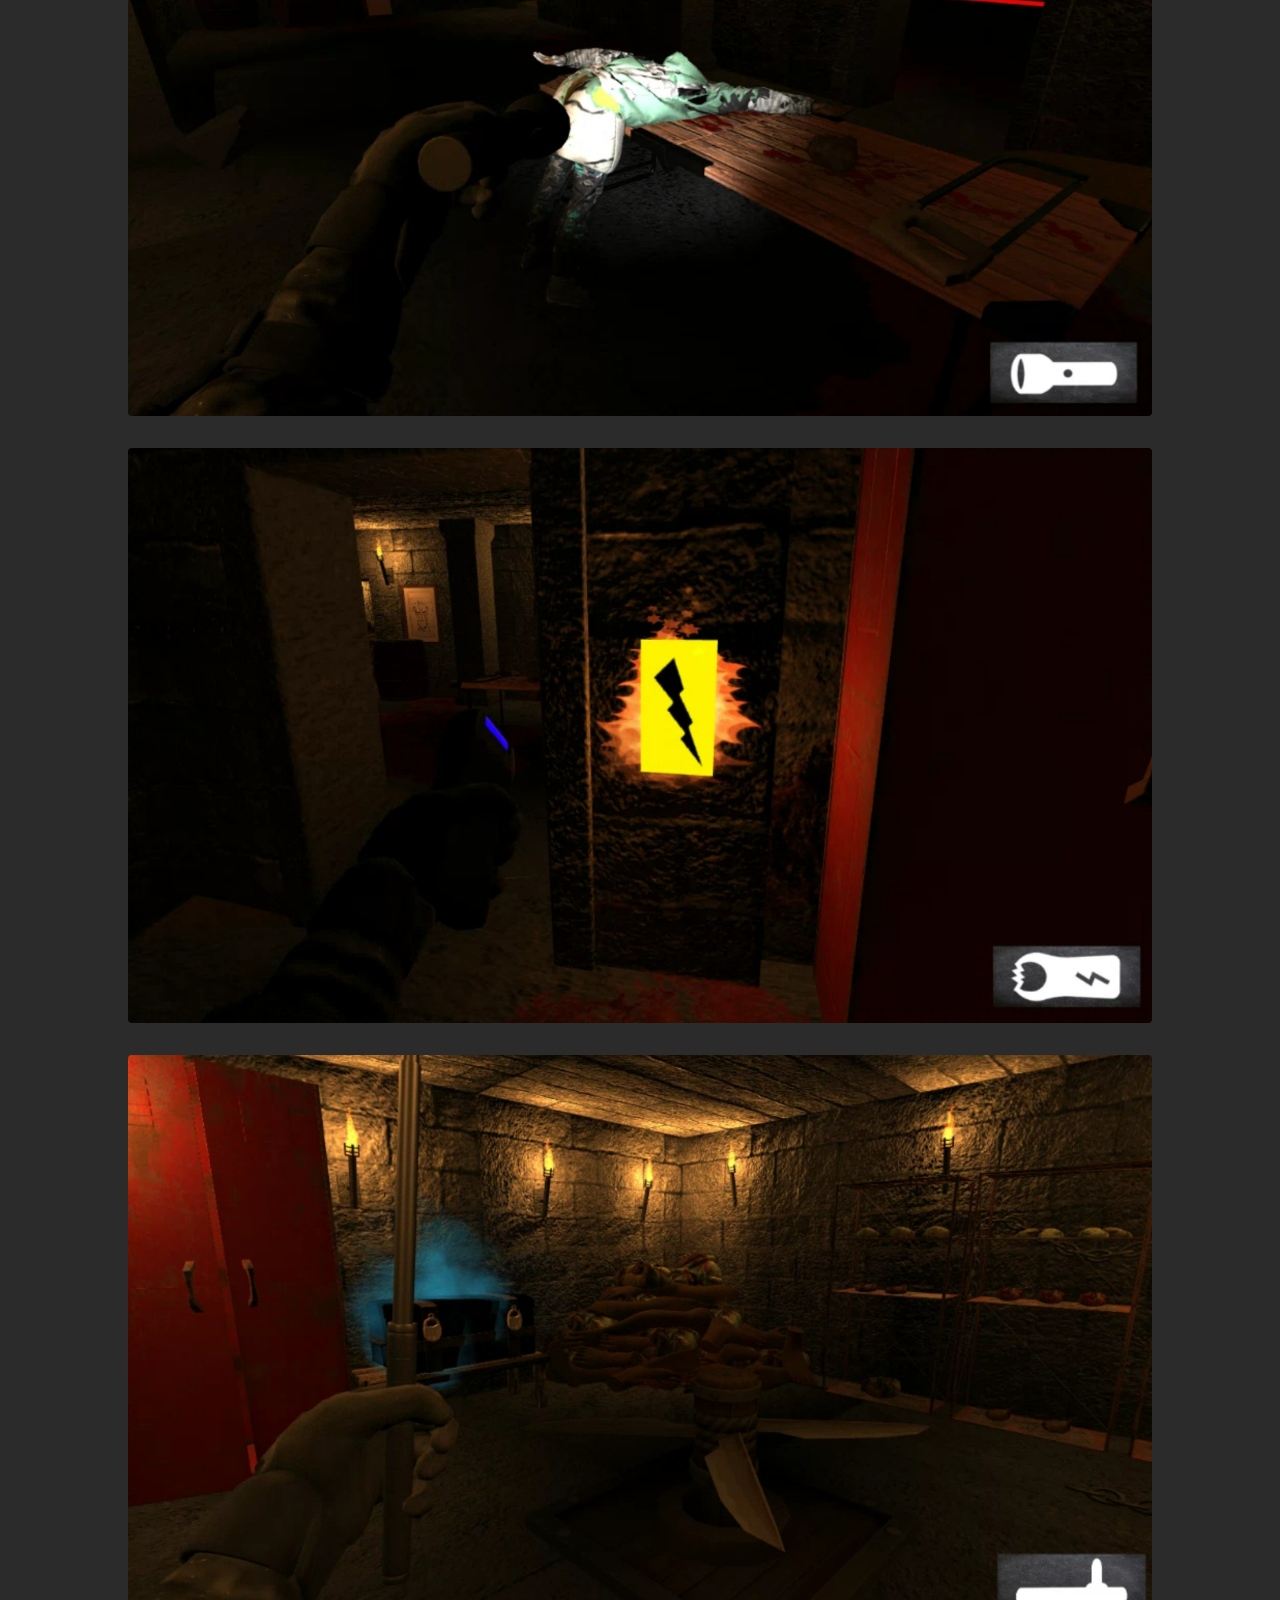
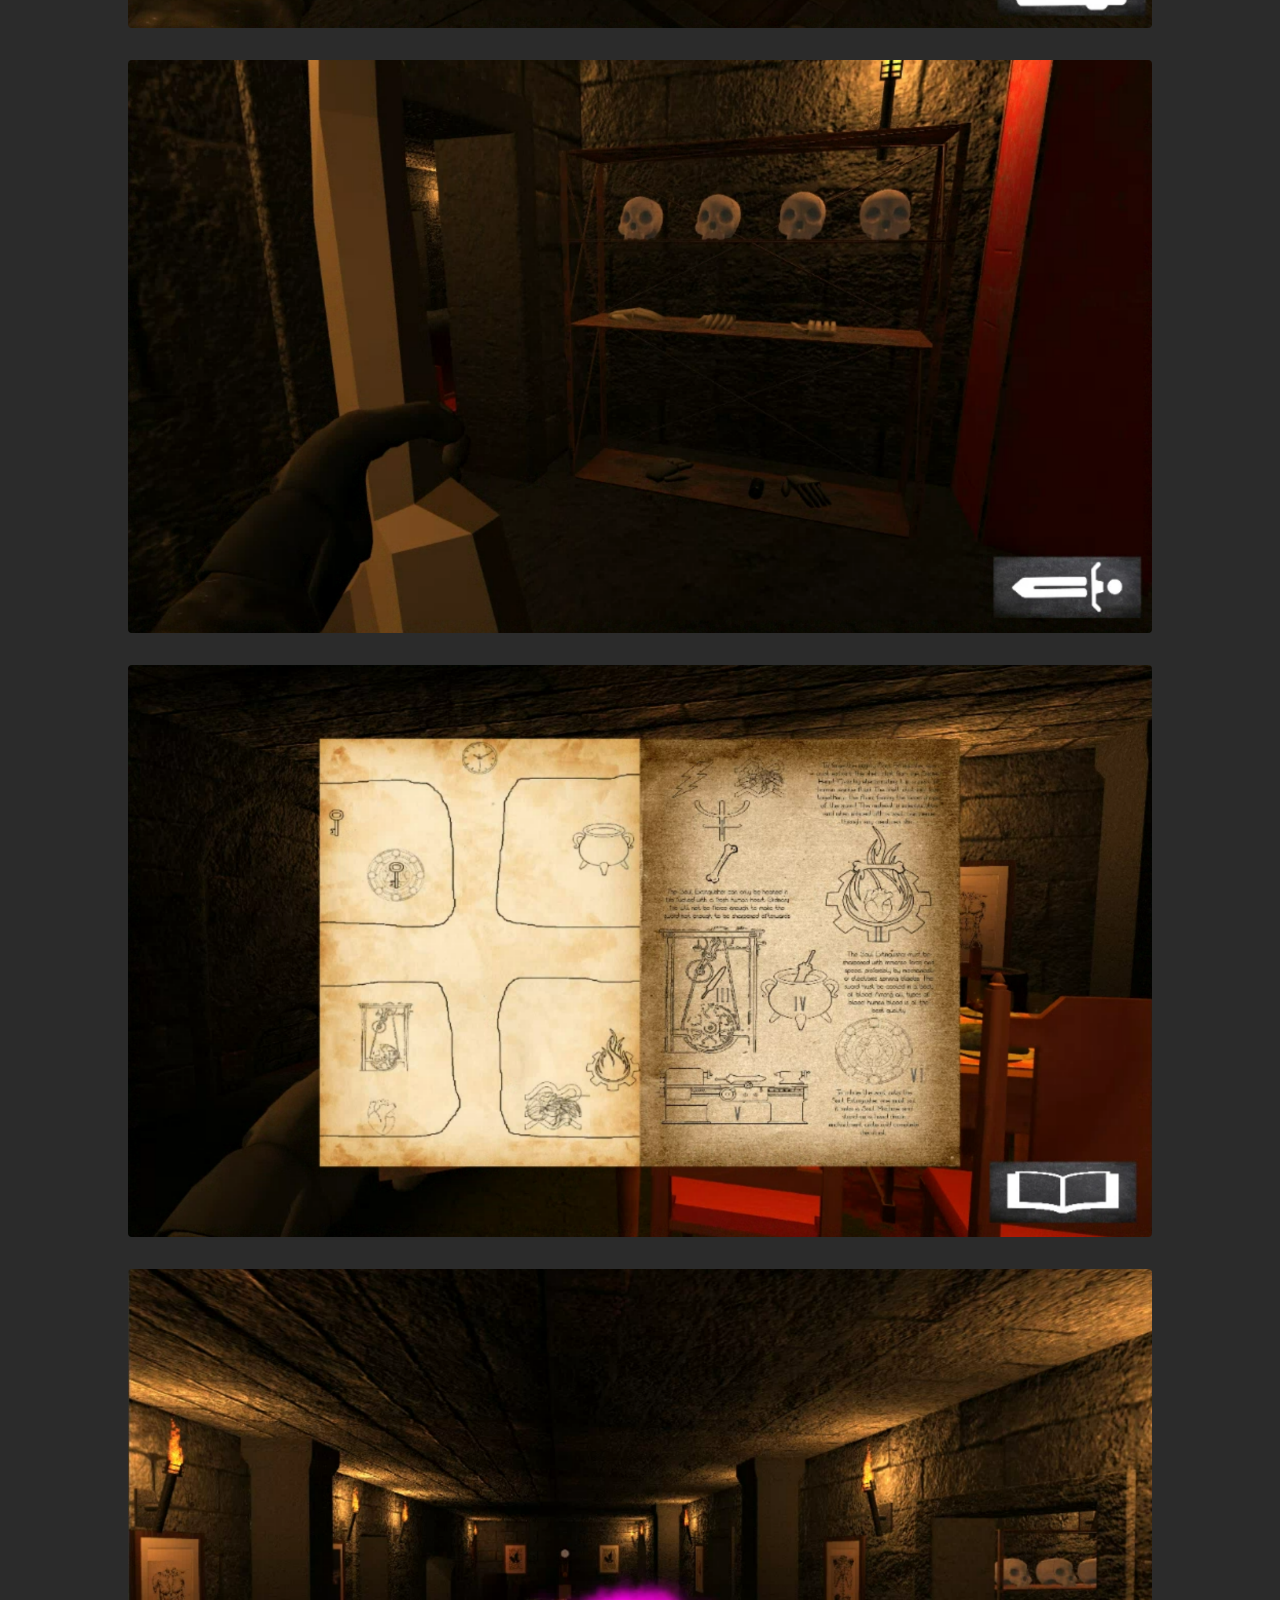
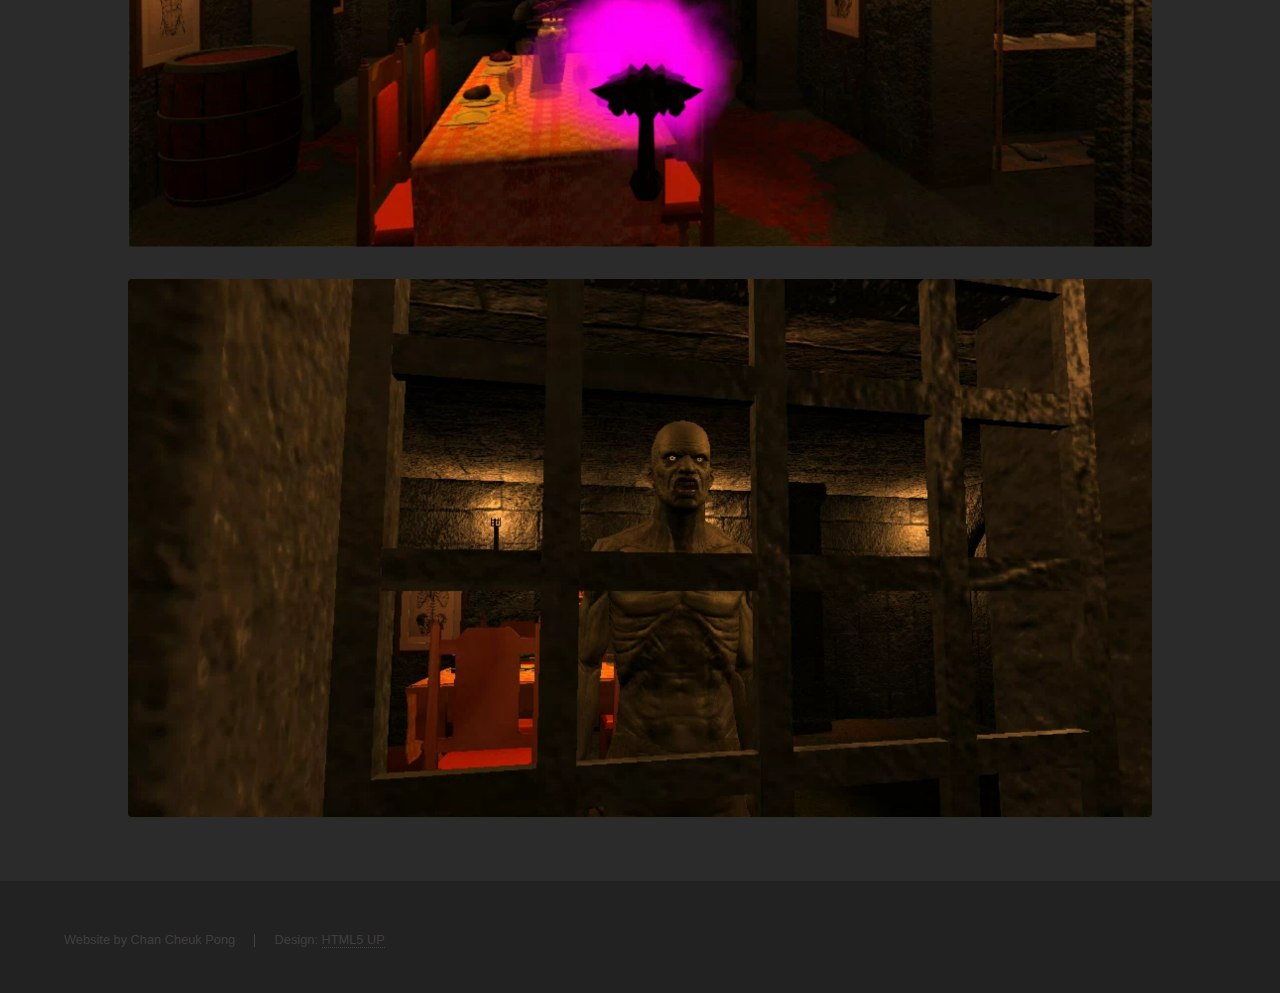
<file: project1.html>
<!DOCTYPE HTML>
<!--
	Hyperspace by HTML5 UP
	html5up.net | @ajlkn
	Free for personal and commercial use under the CCA 3.0 license (html5up.net/license)
-->
<html>
	<head>
		<title>The Soul Vanquisher</title>
		<meta charset="utf-8" />
		<meta name="viewport" content="width=device-width, initial-scale=1, user-scalable=no" />
		<link rel="stylesheet" href="assets/css/main.css" />
		<noscript><link rel="stylesheet" href="assets/css/noscript.css" /></noscript>
	</head>
	<body class="is-preload">

		<!-- Header -->
			<header id="header">
				<a href="index.html" class="title">Chan Cheuk Pong</a>
				<nav>
					<ul>
						<li><a href="index.html">Home</a></li>
					</ul>
				</nav>
			</header>

		<!-- Wrapper -->
			<div id="wrapper">

				<!-- Main -->
					<section id="main" class="wrapper">
						<div class="inner">
							<h1 class="major">The Soul Vanquisher</h1>
							<ul class="actions fit">
								<li><a href="#overview" class="button scrolly">Overview</a></li>
								<li><a href="#features" class="button scrolly">Key Features</a></li>
								<li><a href="#screenshots" class="button scrolly">Screenshots</a></li>
							</ul>

							<section id="overview" class="wrapper">
								<div class="inner">
									<h2>Overview</h2>
									<div class="vcontainer">
										<iframe class="youtube" src="https://www.youtube.com/embed/ZV9hWNCOdik">
										</iframe>
									</div>
									<p>In The Soul Vanquisher, you play as a member from the government special task force trying to investigate a massive missing persons case. Not long after, you awake in an unknown underground dungeon and have to uncover the secrets behind it in order to find an exit to the hellhole. The dungeon is filled with items and collectibles for the player to scavenge, and there are moving traps to prevent any escaping. Not only that, A mysterious figure lurks around the dungeon, and anyone who is brave enough to confront it without the right gear, will face its wrath.</p>
									<p>The game starts off as an "Escape Room" experience, where the player is carefully trying to gather resources and intel about the dungeon. As the game goes on, the player gains strength through hints from diary pages and stronger weapons, and is able to face off against the creature at the end.</p>

									<ul class="actions">
										<li><a href="https://hyperspace123.itch.io/soul-vanquisher" target="_blank" class="button primary icon solid fa-gamepad">Play on itch.io</a></li>
										<li><a href="https://www.linkedin.com/pulse/making-soul-vanquisher-james-chan/" target="_blank" class="button icon fa-file">Dev Blog</a></li>
									</ul>
								</div>
							</section>

							<section id="features" class="wrapper">
								<div class="inner">
									<h2>Key Features</h2>
									<ul>
										<li>The game is readily playable on the web via WebGL support
										<li>A wide arsenal of weapons, where some of them can be strengthened by combining them with another weapon</li>
										<li>A diary with flippable pages, providing important lore and hints to players</li>
										<li>An intricate level design to ensure that each distinct area in the game has an impact to game flow as well as the lore behind it</li>
										<li>Full pathfinding support for the antagonist via NavMeshAgent</li>
										<li>Player controls completely transform towards the end game</li>
									</ul>
								</div>
							</section>

							<section id="screenshots" class="wrapper">
								<div class="inner">
									<h2>Screenshots</h2>
									<span class="image fit"><img src="images/Screenshots/SoulImg1.png" alt="" /></span>
									<span class="image fit"><img src="images/Screenshots/SoulImg2.png" alt="" /></span>
									<span class="image fit"><img src="images/Screenshots/SoulImg3.png" alt="" /></span>
									<span class="image fit"><img src="images/Screenshots/SoulImg4.png" alt="" /></span>
									<span class="image fit"><img src="images/Screenshots/SoulImg5.png" alt="" /></span>
									<span class="image fit"><img src="images/Screenshots/SoulImg6.png" alt="" /></span>
									<span class="image fit"><img src="images/Screenshots/SoulImg7.png" alt="" /></span>
									<span class="image fit"><img src="images/Screenshots/SoulImg8.png" alt="" /></span>
									<span class="image fit"><img src="images/Screenshots/SoulImg9.png" alt="" /></span>
									<span class="image fit"><img src="images/Screenshots/SoulImg10.png" alt="" /></span>
									<span class="image fit"><img src="images/Screenshots/SoulImg11.png" alt="" /></span>
									<span class="image fit"><img src="images/Screenshots/SoulImg12.png" alt="" /></span>
								</div>
							</section>
						</div>
					</section>

			</div>

		<!-- Footer -->
			<footer id="footer" class="wrapper alt">
				<div class="inner">
					<ul class="menu">
						<li>Website by Chan Cheuk Pong</li><li>Design: <a href="http://html5up.net">HTML5 UP</a></li>
					</ul>
				</div>
			</footer>

		<!-- Scripts -->
			<script src="assets/js/jquery.min.js"></script>
			<script src="assets/js/jquery.scrollex.min.js"></script>
			<script src="assets/js/jquery.scrolly.min.js"></script>
			<script src="assets/js/browser.min.js"></script>
			<script src="assets/js/breakpoints.min.js"></script>
			<script src="assets/js/util.js"></script>
			<script src="assets/js/main.js"></script>

	</body>
</html>
</file>
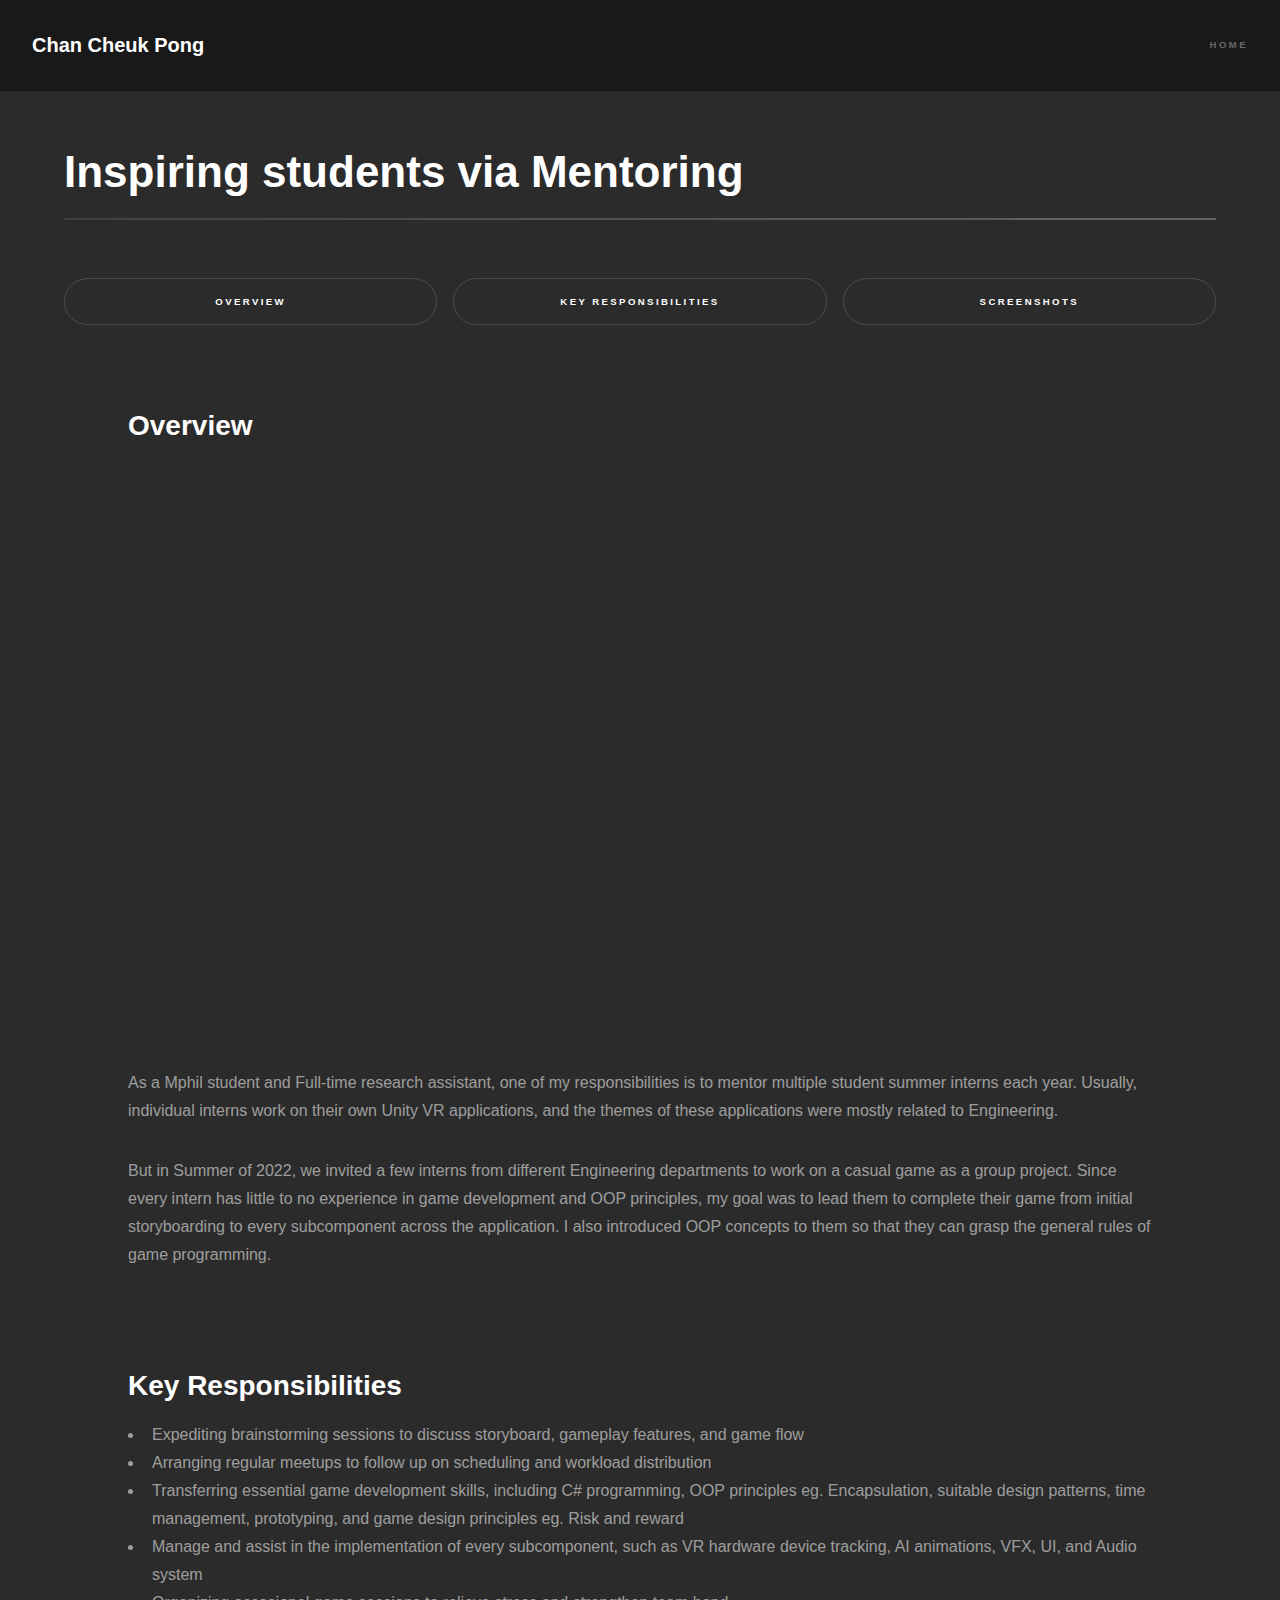
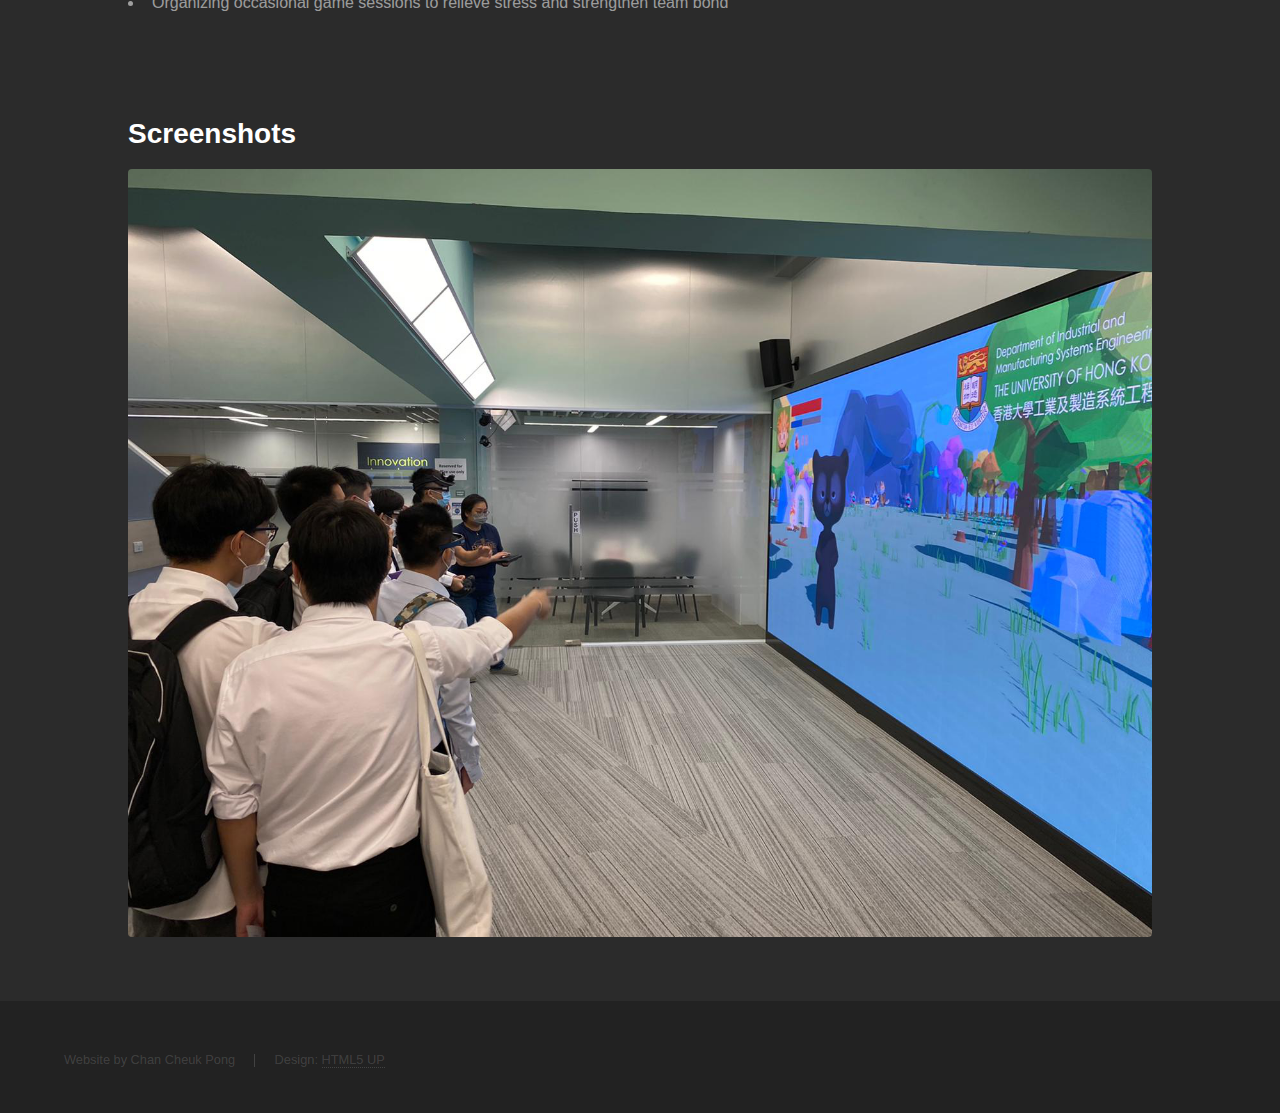
<file: proproject2.html>
<!DOCTYPE HTML>
<!--
	Hyperspace by HTML5 UP
	html5up.net | @ajlkn
	Free for personal and commercial use under the CCA 3.0 license (html5up.net/license)
-->
<html>
	<head>
		<title>Inspiring students via Mentoring</title>
		<meta charset="utf-8" />
		<meta name="viewport" content="width=device-width, initial-scale=1, user-scalable=no" />
		<link rel="stylesheet" href="assets/css/main.css" />
		<noscript><link rel="stylesheet" href="assets/css/noscript.css" /></noscript>
	</head>
	<body class="is-preload">

		<!-- Header -->
			<header id="header">
				<a href="index.html" class="title">Chan Cheuk Pong</a>
				<nav>
					<ul>
						<li><a href="index.html">Home</a></li>
					</ul>
				</nav>
			</header>

		<!-- Wrapper -->
			<div id="wrapper">

				<!-- Main -->
					<section id="main" class="wrapper">
						<div class="inner">
							<h1 class="major">Inspiring students via Mentoring</h1>
							<ul class="actions fit">
								<li><a href="#overview" class="button scrolly">Overview</a></li>
								<li><a href="#features" class="button scrolly">Key Responsibilities</a></li>
								<li><a href="#screenshots" class="button scrolly">Screenshots</a></li>
							</ul>

							<section id="overview" class="wrapper">
								<div class="inner">
									<h2>Overview</h2>
									<div class="vcontainer">
										<iframe class="youtube" src="https://www.youtube.com/embed/KUwYHNLkHd4">
										</iframe>
									</div>
									<p>As a Mphil student and Full-time research assistant, one of my responsibilities is to mentor multiple student summer interns each year. Usually, individual interns work on their own Unity VR applications, and the themes of these applications were mostly related to Engineering.</p>
									<p>But in Summer of 2022, we invited a few interns from different Engineering departments to work on a casual game as a group project. Since every intern has little to no experience in game development and OOP principles, my goal was to lead them to complete their game from initial storyboarding to every subcomponent across the application. I also introduced OOP concepts to them so that they can grasp the general rules of game programming.</p>
								</div>
							</section>

							<section id="features" class="wrapper">
								<div class="inner">
									<h2>Key Responsibilities</h2>
									<ul>
										<li>Expediting brainstorming sessions to discuss storyboard, gameplay features, and game flow</li>
										<li>Arranging regular meetups to follow up on scheduling and workload distribution</li>
										<li>Transferring essential game development skills, including C# programming, OOP principles eg. Encapsulation, suitable design patterns, time management, prototyping, and game design principles eg. Risk and reward</li>
										<li>Manage and assist in the implementation of every subcomponent, such as VR hardware device tracking, AI animations, VFX, UI, and Audio system</li>
										<li>Organizing occasional game sessions to relieve stress and strengthen team bond</li>
									</ul>
								</div>
							</section>

							<section id="screenshots" class="wrapper">
								<div class="inner">
									<h2>Screenshots</h2>
									<span class="image fit"><img src="images/Screenshots/MentoringImg1.png" alt="" /></span>
								</div>
							</section>
						</div>
					</section>

			</div>

		<!-- Footer -->
			<footer id="footer" class="wrapper alt">
				<div class="inner">
					<ul class="menu">
						<li>Website by Chan Cheuk Pong</li><li>Design: <a href="http://html5up.net">HTML5 UP</a></li>
					</ul>
				</div>
			</footer>

		<!-- Scripts -->
			<script src="assets/js/jquery.min.js"></script>
			<script src="assets/js/jquery.scrollex.min.js"></script>
			<script src="assets/js/jquery.scrolly.min.js"></script>
			<script src="assets/js/browser.min.js"></script>
			<script src="assets/js/breakpoints.min.js"></script>
			<script src="assets/js/util.js"></script>
			<script src="assets/js/main.js"></script>

	</body>
</html>
</file>
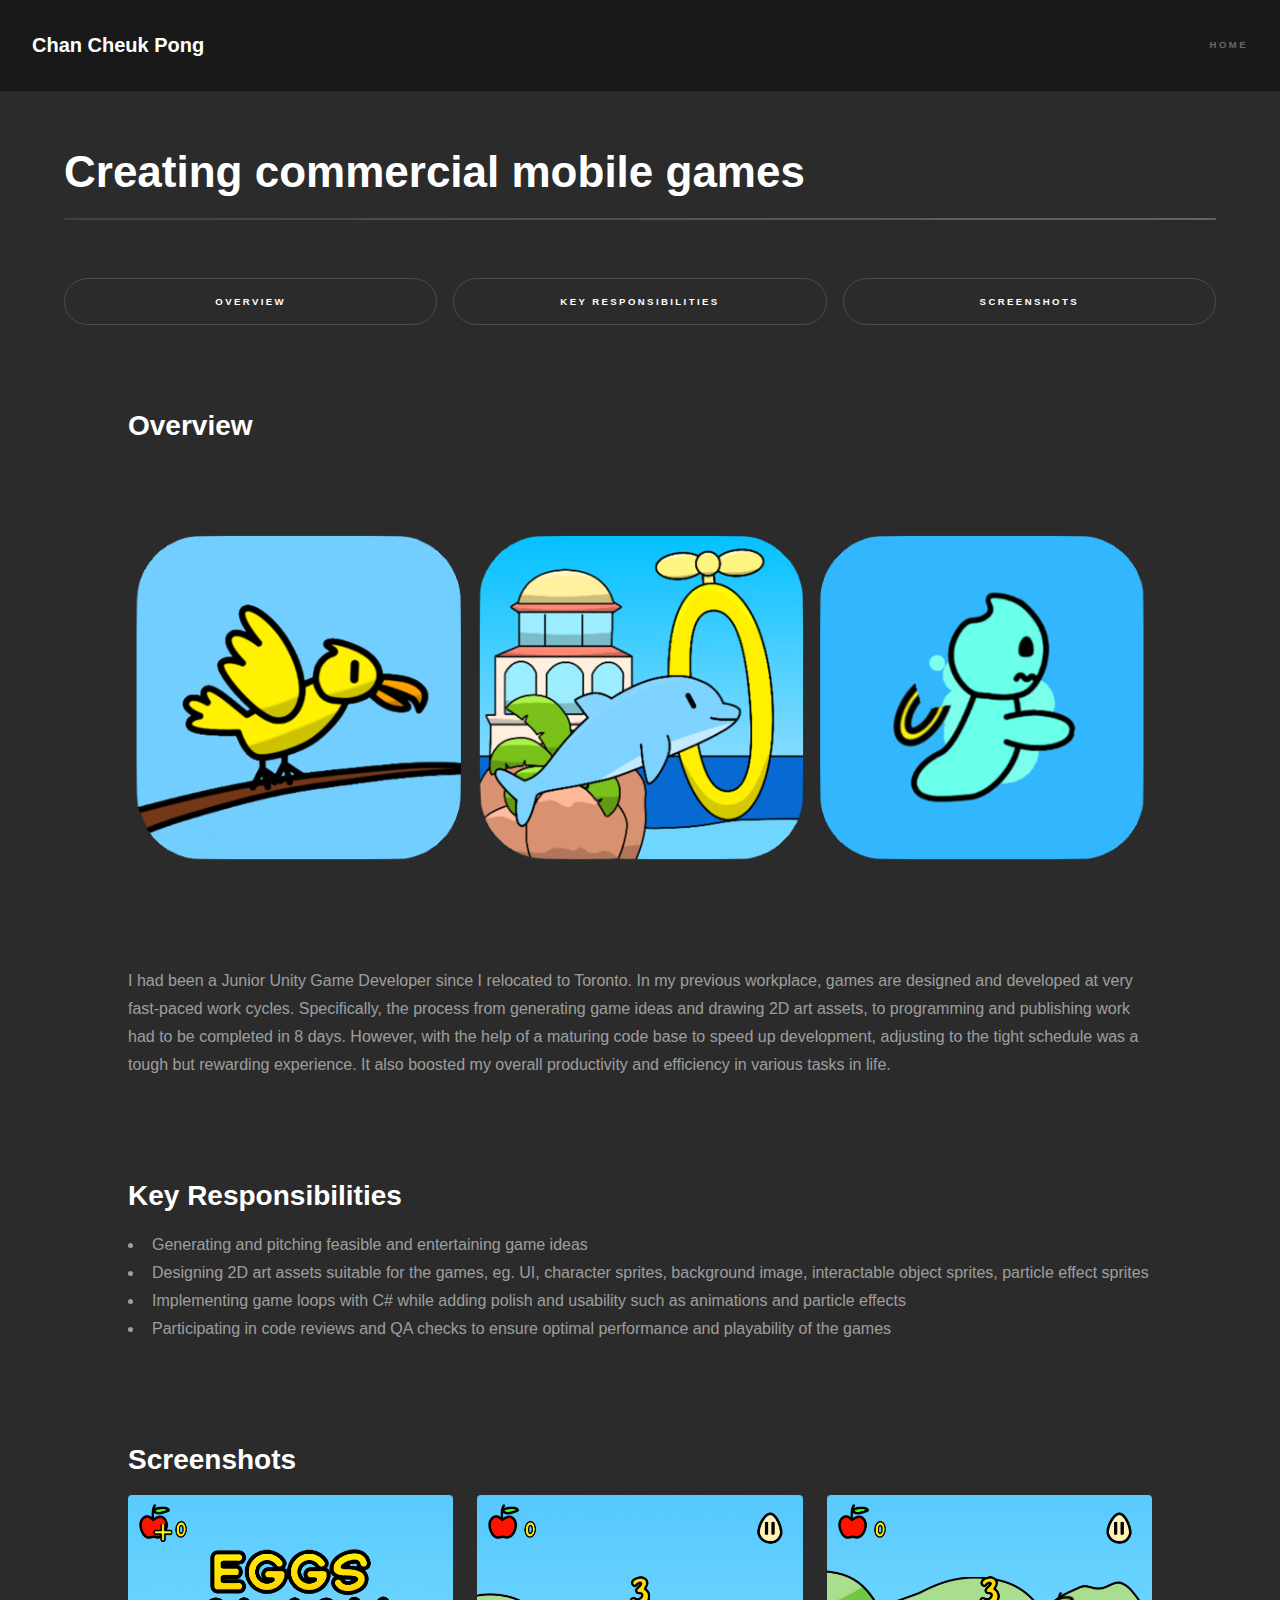
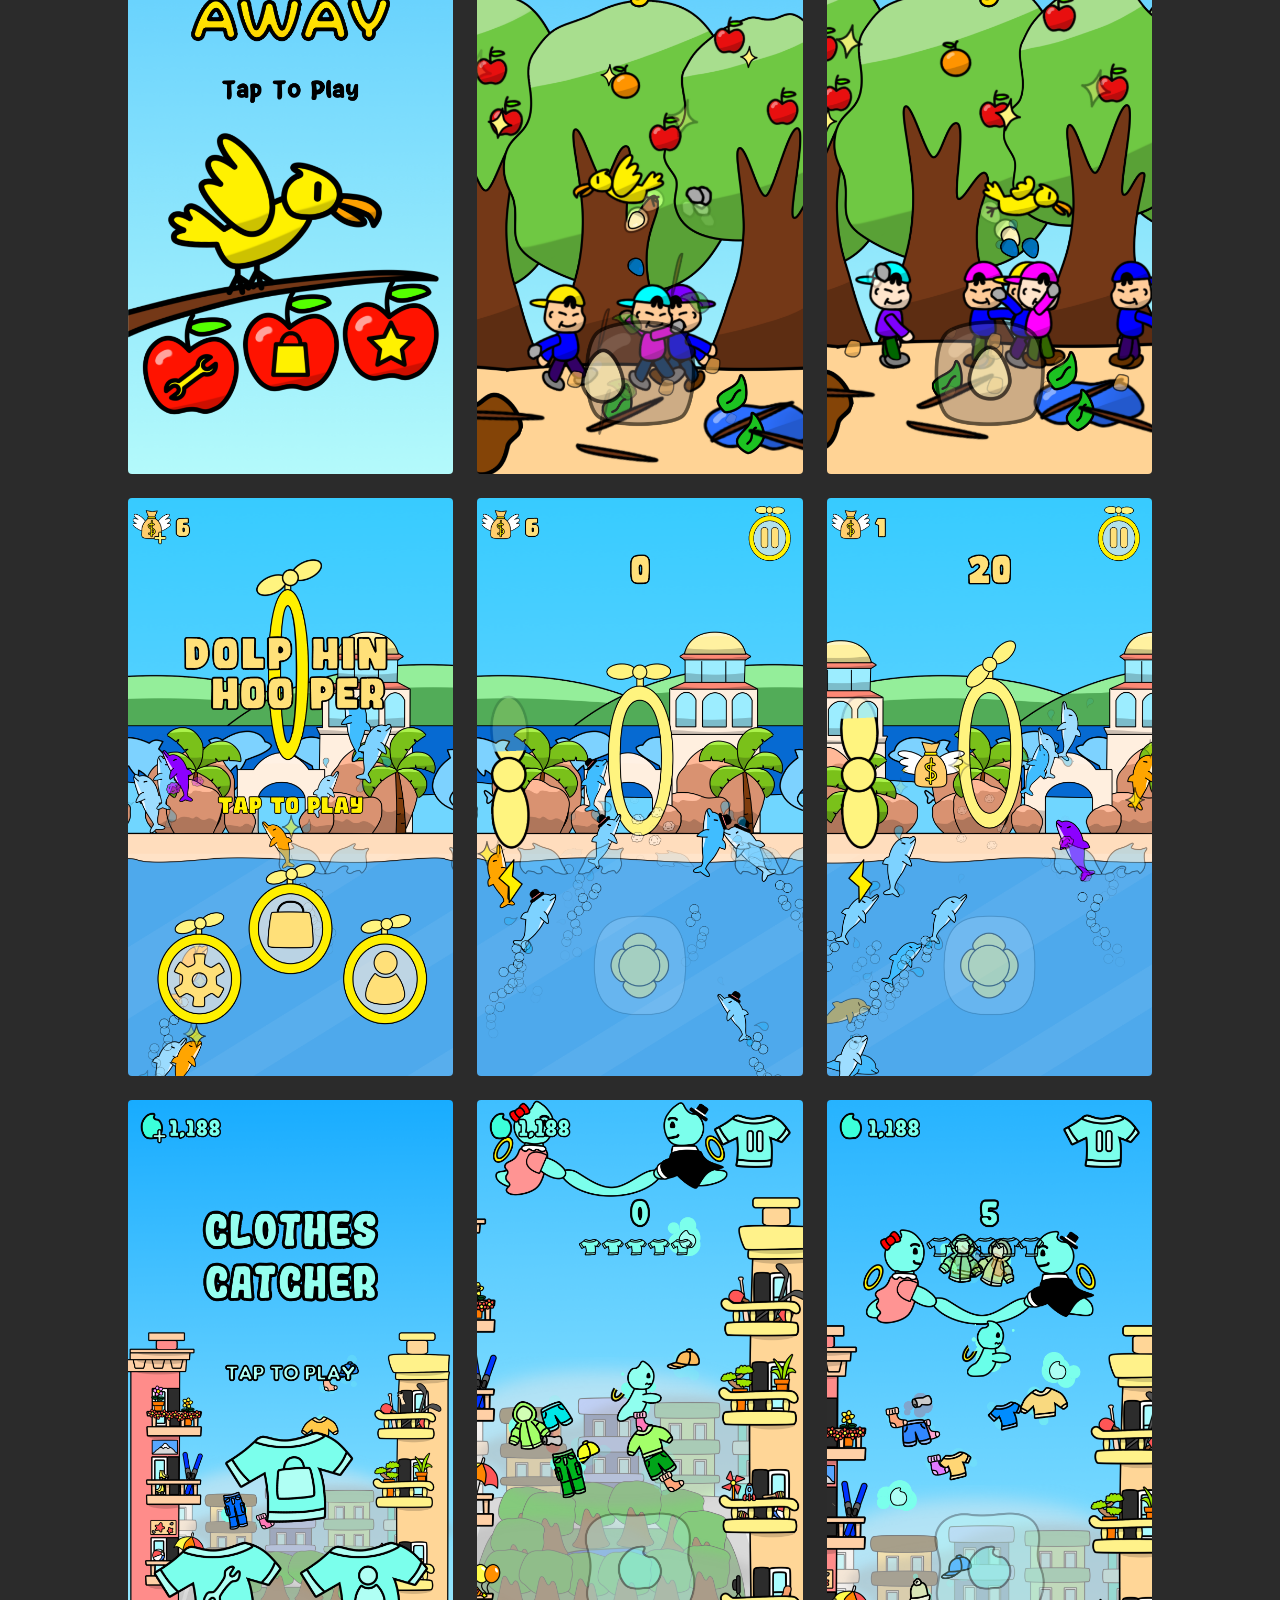
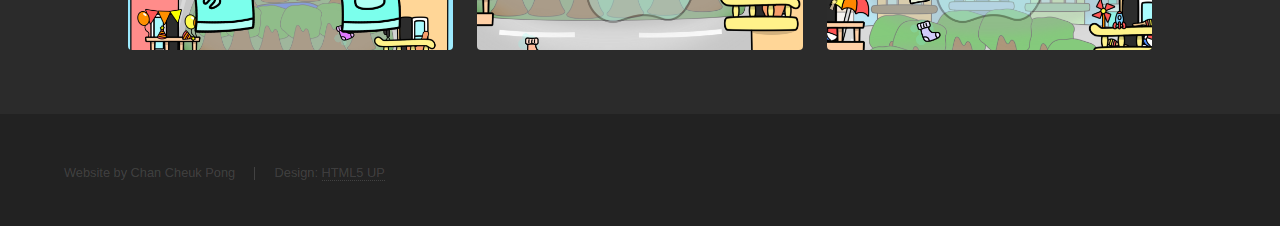
<file: proproject3.html>
<!DOCTYPE HTML>
<!--
	Hyperspace by HTML5 UP
	html5up.net | @ajlkn
	Free for personal and commercial use under the CCA 3.0 license (html5up.net/license)
-->
<html>
	<head>
		<title>Inspiring students via Mentoring</title>
		<meta charset="utf-8" />
		<meta name="viewport" content="width=device-width, initial-scale=1, user-scalable=no" />
		<link rel="stylesheet" href="assets/css/main.css" />
		<noscript><link rel="stylesheet" href="assets/css/noscript.css" /></noscript>
	</head>
	<body class="is-preload">

		<!-- Header -->
			<header id="header">
				<a href="index.html" class="title">Chan Cheuk Pong</a>
				<nav>
					<ul>
						<li><a href="index.html">Home</a></li>
					</ul>
				</nav>
			</header>

		<!-- Wrapper -->
			<div id="wrapper">

				<!-- Main -->
					<section id="main" class="wrapper">
						<div class="inner">
							<h1 class="major">Creating commercial mobile games</h1>
							<ul class="actions fit">
								<li><a href="#overview" class="button scrolly">Overview</a></li>
								<li><a href="#features" class="button scrolly">Key Responsibilities</a></li>
								<li><a href="#screenshots" class="button scrolly">Screenshots</a></li>
							</ul>

							<section id="overview" class="wrapper">
								<div class="inner">
									<h2>Overview</h2>
									<span class="image fit"><img src="images/Screenshots/Pro3Overview.png" alt="" /></span>
									<p>I had been a Junior Unity Game Developer since I relocated to Toronto. In my previous workplace, games are designed and developed at very fast-paced work cycles. Specifically, the process from generating game ideas and drawing 2D art assets, to programming and publishing work had to be completed in 8 days. However, with the help of a maturing code base to speed up development, adjusting to the tight schedule was a tough but rewarding experience. It also boosted my overall productivity and efficiency in various tasks in life.</p>
								</div>
							</section>

							<section id="features" class="wrapper">
								<div class="inner">
									<h2>Key Responsibilities</h2>
									<ul>
										<li>Generating and pitching feasible and entertaining game ideas</li>
										<li>Designing 2D art assets suitable for the games, eg. UI, character sprites, background image, interactable object sprites, particle effect sprites</li>
										<li>Implementing game loops with C# while adding polish and usability such as animations and particle effects</li>
										<li>Participating in code reviews and QA checks to ensure optimal performance and playability of the games</li>
									</ul>
								</div>
							</section>

							<section id="screenshots" class="wrapper">
								<div class="inner">
									<h2>Screenshots</h2>
									<div class="box alt">
										<div class="row gtr-uniform">
											<div class="col-4"><span class="image fit"><img src="images/Screenshots/Pro3-1-1.png" alt="" /></span></div>
											<div class="col-4"><span class="image fit"><img src="images/Screenshots/Pro3-1-2.png" alt="" /></span></div>
											<div class="col-4"><span class="image fit"><img src="images/Screenshots/Pro3-1-3.png" alt="" /></span></div>
											<div class="col-4"><span class="image fit"><img src="images/Screenshots/Pro3-2-1.png" alt="" /></span></div>
											<div class="col-4"><span class="image fit"><img src="images/Screenshots/Pro3-2-2.png" alt="" /></span></div>
											<div class="col-4"><span class="image fit"><img src="images/Screenshots/Pro3-2-3.png" alt="" /></span></div>
											<div class="col-4"><span class="image fit"><img src="images/Screenshots/Pro3-3-1.png" alt="" /></span></div>
											<div class="col-4"><span class="image fit"><img src="images/Screenshots/Pro3-3-2.png" alt="" /></span></div>
											<div class="col-4"><span class="image fit"><img src="images/Screenshots/Pro3-3-3.png" alt="" /></span></div>
										</div>
									</div>
								</div>
							</section>
						</div>
					</section>

			</div>

		<!-- Footer -->
			<footer id="footer" class="wrapper alt">
				<div class="inner">
					<ul class="menu">
						<li>Website by Chan Cheuk Pong</li><li>Design: <a href="http://html5up.net">HTML5 UP</a></li>
					</ul>
				</div>
			</footer>

		<!-- Scripts -->
			<script src="assets/js/jquery.min.js"></script>
			<script src="assets/js/jquery.scrollex.min.js"></script>
			<script src="assets/js/jquery.scrolly.min.js"></script>
			<script src="assets/js/browser.min.js"></script>
			<script src="assets/js/breakpoints.min.js"></script>
			<script src="assets/js/util.js"></script>
			<script src="assets/js/main.js"></script>

	</body>
</html>
</file>
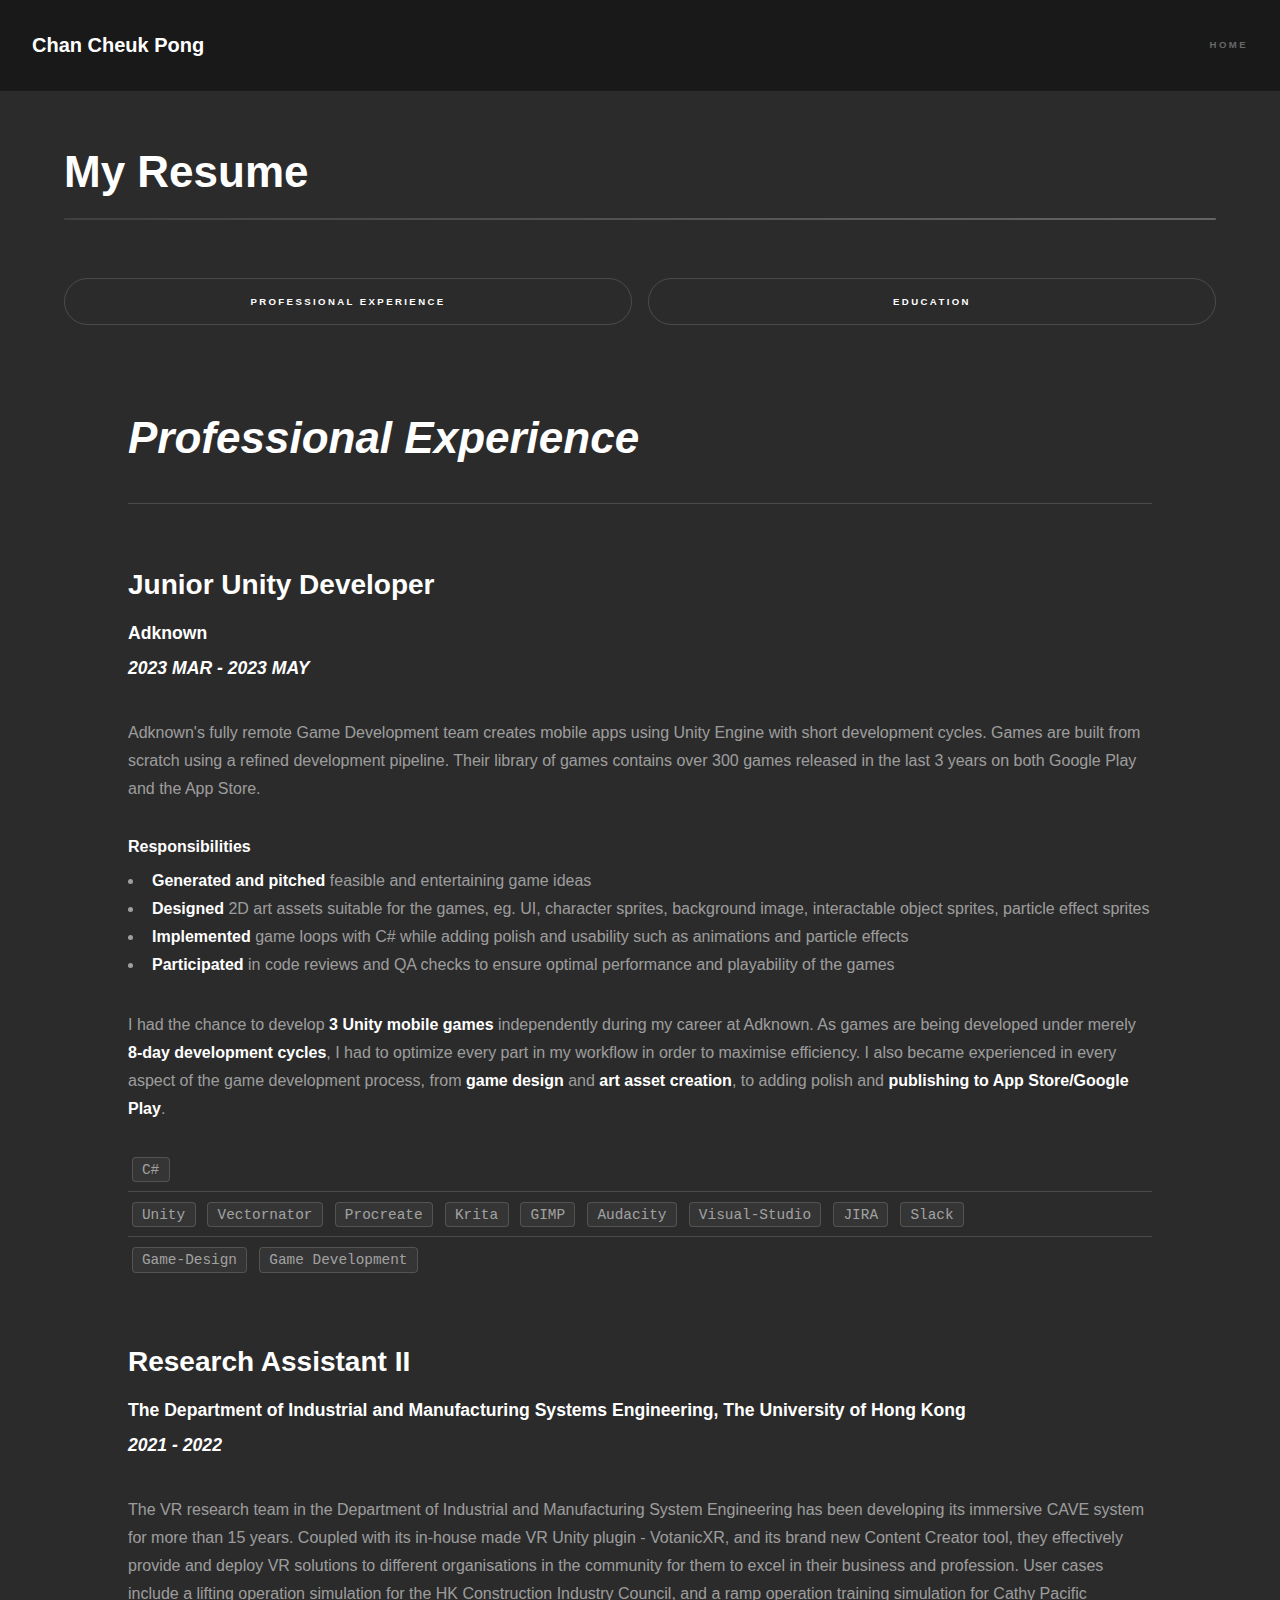
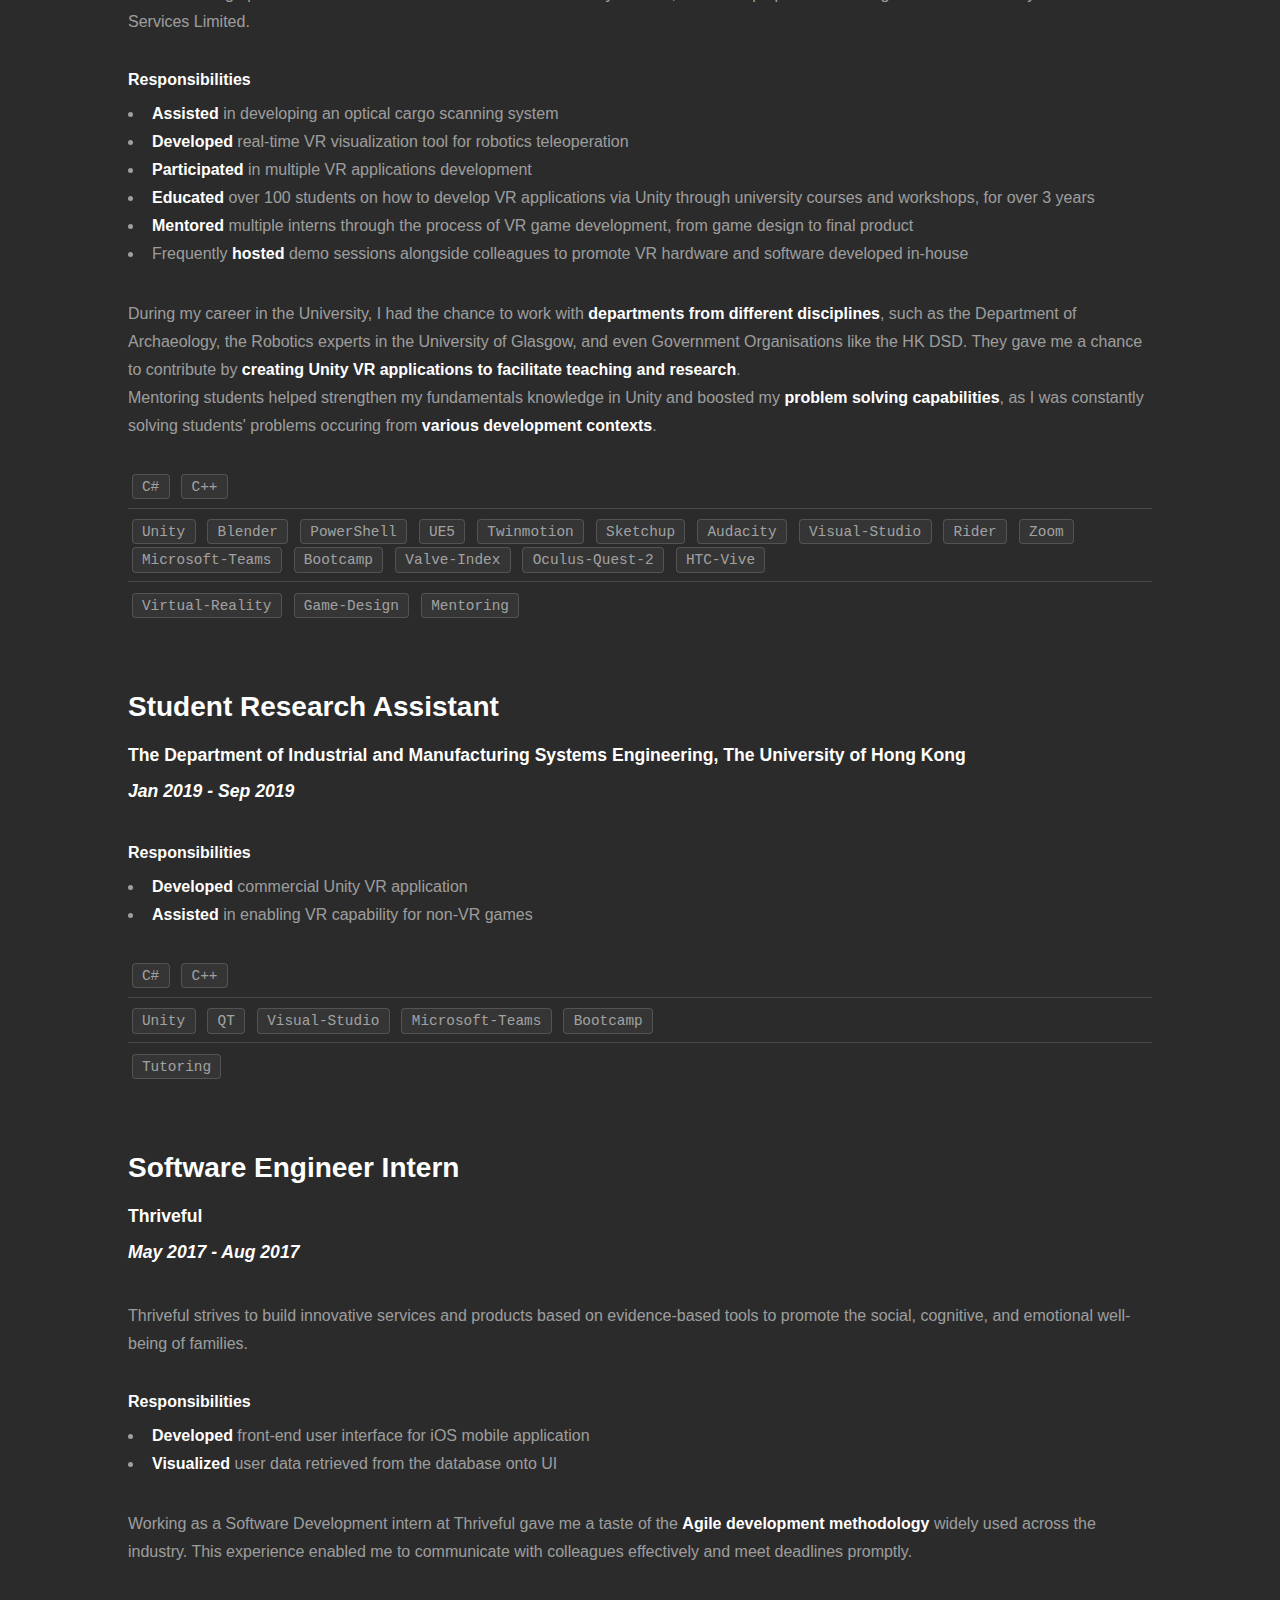
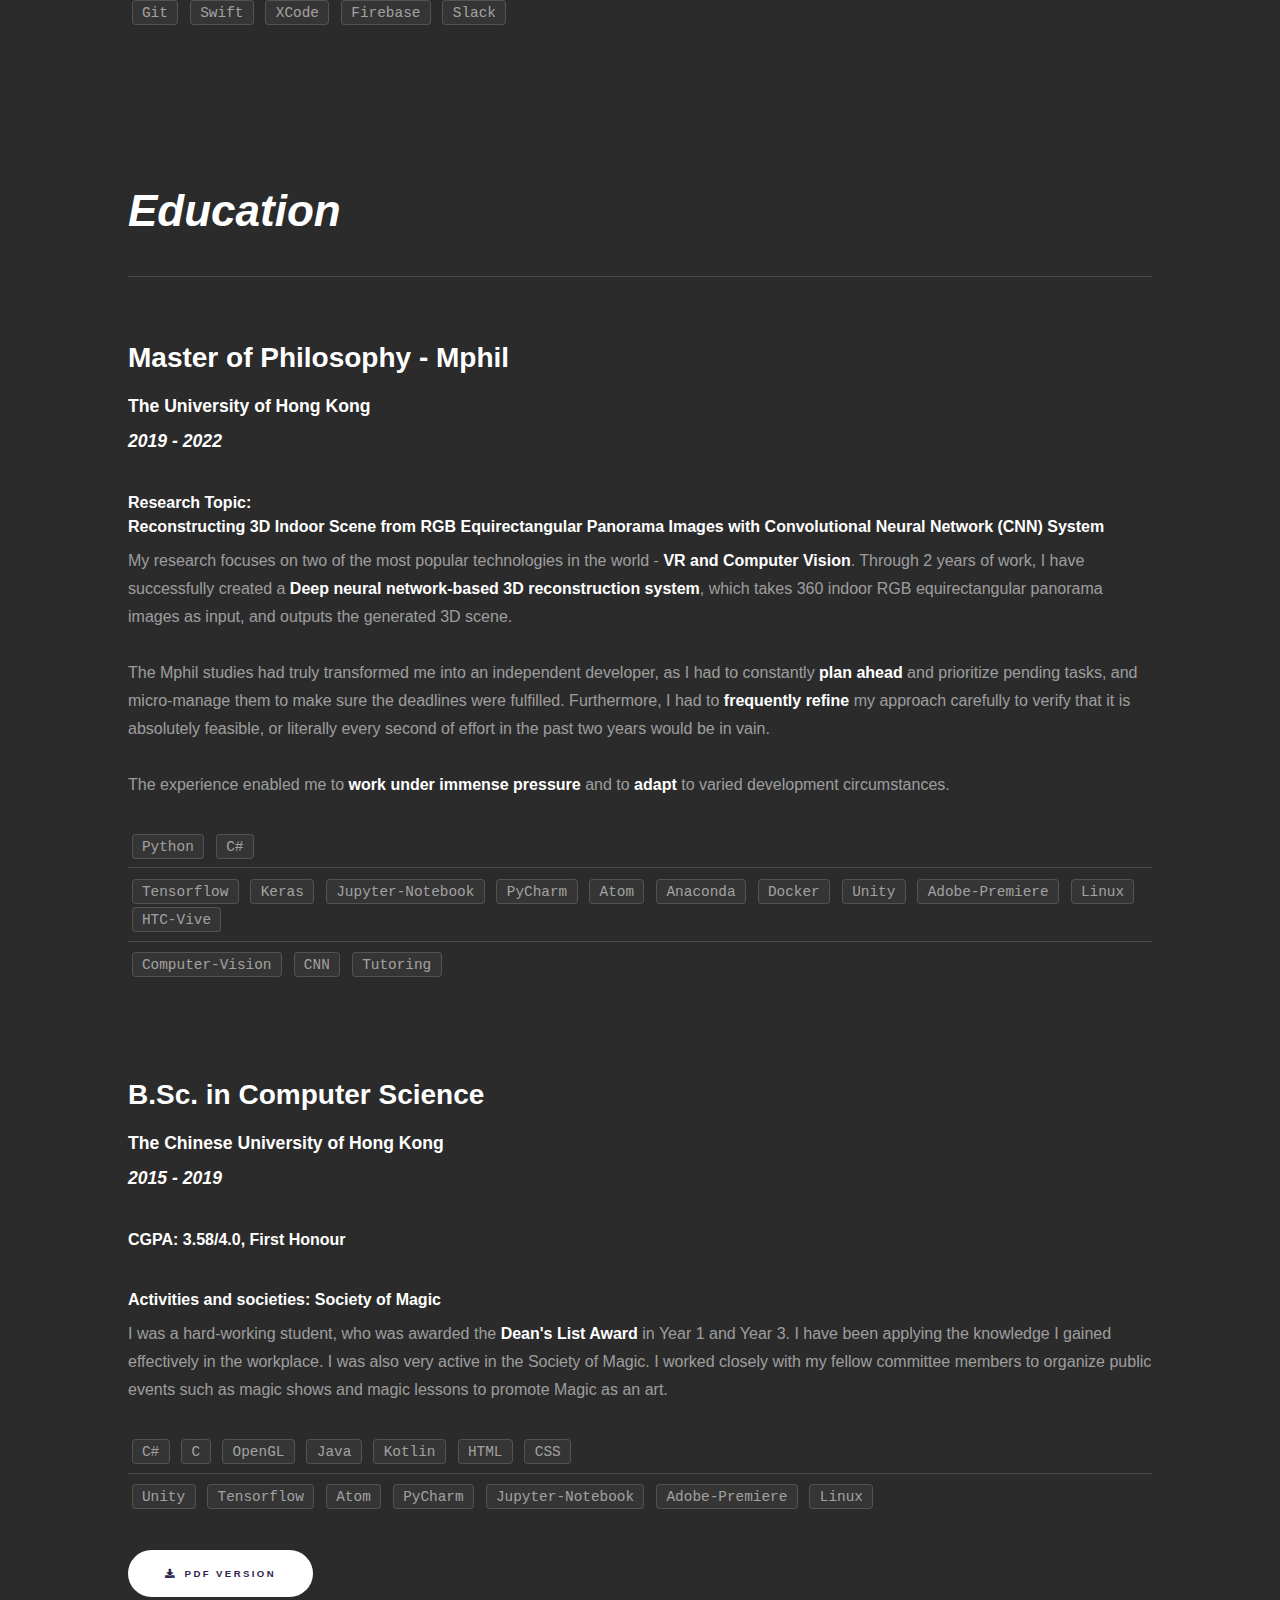
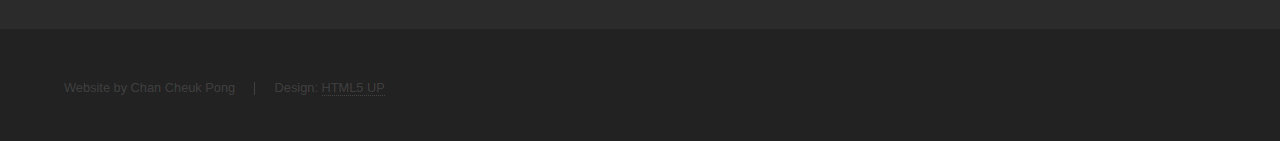
<file: resume.html>
<!DOCTYPE HTML>
<!--
	Hyperspace by HTML5 UP
	html5up.net | @ajlkn
	Free for personal and commercial use under the CCA 3.0 license (html5up.net/license)
-->
<html>
	<head>
		<title>Resume - James Chan</title>
		<meta charset="utf-8" />
		<meta name="viewport" content="width=device-width, initial-scale=1, user-scalable=no" />
		<link rel="stylesheet" href="assets/css/main.css" />
		<noscript><link rel="stylesheet" href="assets/css/noscript.css" /></noscript>
	</head>
	<body class="is-preload">

		<!-- Header -->
			<header id="header">
				<a href="index.html" class="title">Chan Cheuk Pong</a>
				<nav>
					<ul>
						<li><a href="index.html">Home</a></li>
					</ul>
				</nav>
			</header>

		<!-- Wrapper -->
			<div id="wrapper">
				<section id="main" class="wrapper">
					<div class="inner">

						<h1 class="major">My Resume</h1>
						<ul class="actions fit">
							<li><a href="#exp" class="button scrolly">Professional Experience</a></li>
							<li><a href="#edu" class="button scrolly">Education</a></li>
						</ul>
						
						<!-- Experience -->
						<section id="exp" class="wrapper">
							<div class="inner">
								<h1><i>Professional Experience</i></h1>
								<hr>
								<br>

								<h2>Junior Unity Developer</h2>
								<h3>Adknown</h3>

								<h3><i>2023 MAR - 2023 MAY</i></h3>

								<br>
								<p>Adknown's fully remote Game Development team creates mobile apps using Unity Engine with short development cycles. Games are built from scratch using a refined development pipeline. Their library of games contains over 300 games released in the last 3 years on both Google Play and the App Store.</p>

								<h4>Responsibilities</h4>
								<ul>
									<li><b>Generated and pitched</b> feasible and entertaining game ideas</li>

									<li><b>Designed</b> 2D art assets suitable for the games, eg. UI, character sprites, background image, interactable object sprites, particle effect sprites</li>

									<li><b>Implemented</b> game loops with C# while adding polish and usability such as animations and particle effects
									</li>

									<li><b>Participated</b> in code reviews and QA checks to ensure optimal performance and playability of the games</li>

								</ul>

								<p>I had the chance to develop <b>3 Unity mobile games</b> independently during my career at Adknown. As games are being developed under merely <b>8-day development cycles</b>, I had to optimize every part in my workflow in order to maximise efficiency. I also became experienced in every aspect of the game development process, from <b>game design</b> and <b>art asset creation</b>, to adding polish and <b>publishing to App Store/Google Play</b>.</p>


								<ul class="alt">
									<li>
										<code>C#</code>
									</li>

									<li>
										<code>Unity</code>
										<code>Vectornator</code>
										<code>Procreate</code>
										<code>Krita</code>
										<code>GIMP</code>
										<code>Audacity</code>
										<code>Visual-Studio</code>
										<code>JIRA</code>
										<code>Slack</code>
									</li>

									<li>
										<code>Game-Design</code>
										<code>Game Development</code>
									</li>
								</ul>

								<br>

								<h2>Research Assistant II</h2>
								<h3>The Department of Industrial and Manufacturing Systems Engineering, The University of Hong Kong</h3>

								<h3><i>2021 - 2022</i></h3>

								<br>
								<p>The VR research team in the Department of Industrial and Manufacturing System Engineering has been developing its immersive CAVE system for more than 15 years. Coupled with its in-house made VR Unity plugin - VotanicXR, and its brand new Content Creator tool, they effectively provide and deploy VR solutions to different organisations in the community for them to excel in their business and profession. User cases include a lifting operation simulation for the HK Construction Industry Council, and a ramp operation training simulation for Cathy Pacific Services Limited.</p>

								<h4>Responsibilities</h4>
								<ul>
									<li><b>Assisted</b> in developing an optical cargo scanning system</li>

									<li><b>Developed</b> real-time VR visualization tool for robotics teleoperation</li>

									<li><b>Participated</b> in multiple VR applications development</li>

									<li><b>Educated</b> over 100 students on how to develop VR applications via Unity through university courses and workshops, for over 3 years</li>

									<li><b>Mentored</b> multiple interns through the process of VR game development, from game design to final product</li>

									<li>Frequently <b>hosted</b> demo sessions alongside colleagues to promote VR hardware and software developed in-house</li>

								</ul>

								<p>During my career in the University, I had the chance to work with <b>departments from different disciplines</b>, such as the Department of Archaeology, the Robotics experts in the University of Glasgow, and even Government Organisations like the HK DSD. They gave me a chance to contribute by <b>creating Unity VR applications to facilitate teaching and research</b>.<br>Mentoring students helped strengthen my fundamentals knowledge in Unity and boosted my <b>problem solving capabilities</b>, as I was constantly solving students' problems occuring from <b>various development contexts</b>.</p>


								<ul class="alt">
									<li>
										<code>C#</code>
										<code>C++</code>
									</li>

									<li>
										<code>Unity</code>
										<code>Blender</code>
										<code>PowerShell</code>
										<code>UE5</code>
										<code>Twinmotion</code>
										<code>Sketchup</code>
										<code>Audacity</code>
										<code>Visual-Studio</code>
										<code>Rider</code>
										<code>Zoom</code>
										<code>Microsoft-Teams</code>
										<code>Bootcamp</code>
										<code>Valve-Index</code>
										<code>Oculus-Quest-2</code>
										<code>HTC-Vive</code>
									</li>

									<li>
										<code>Virtual-Reality</code>
										<code>Game-Design</code>
										<code>Mentoring</code>
									</li>
								</ul>

								<br>

								<h2>Student Research Assistant</h2>
								<h3>The Department of Industrial and Manufacturing Systems Engineering, The University of Hong Kong</h3>

								<h3><i>Jan 2019 - Sep 2019</i></h3>

								<br>
								<h4>Responsibilities</h4>
								<ul>
									<li><b>Developed</b> commercial Unity VR application</li>

									<li><b>Assisted</b> in enabling VR capability for non-VR games</li>
								</ul>

								<ul class="alt">
									<li>
										<code>C#</code>
										<code>C++</code>
									</li>

									<li>
										<code>Unity</code>
										<code>QT</code>
										<code>Visual-Studio</code>
										<code>Microsoft-Teams</code>
										<code>Bootcamp</code>
									</li>

									<li>
										<code>Tutoring</code>
									</li>
								</ul>

								<br>

								<h2>Software Engineer Intern</h2>
								<h3>Thriveful</h3>

								<h3><i>May 2017 - Aug 2017</i></h3>

								<br>
								<p>Thriveful strives to build innovative services and products based on evidence-based tools to promote the social, cognitive, and emotional well-being of families.</p>

								<h4>Responsibilities</h4>
								<ul>
									<li><b>Developed</b> front-end user interface for iOS mobile application</li>

									<li><b>Visualized</b> user data retrieved from the database onto UI</li>
								</ul>

								<p>Working as a Software Development intern at Thriveful gave me a taste of the <b>Agile development methodology</b> widely used across the industry. This experience enabled me to communicate with colleagues effectively and meet deadlines promptly.</p>

								<p>
									<code>Git</code>
									<code>Swift</code>
									<code>XCode</code>
									<code>Firebase</code>
									<code>Slack</code>
								</p>
							</div>
						</section>
						<br>
						<br>
						<!-- Education -->
						<section id="edu" class="wrapper">
							<div class="inner">
								<h1><i>Education</i></h1>
								<hr>
								<br>

								<h2>Master of Philosophy - Mphil</h2>
								<h3>The University of Hong Kong</h3>

								<h3><i>2019 - 2022</i></h3>

								<br>
								<h4>Research Topic:<br>Reconstructing 3D Indoor Scene from RGB Equirectangular Panorama Images with Convolutional Neural Network (CNN) System</h4>

								<p>My research focuses on two of the most popular technologies in the world - <b>VR and Computer Vision</b>. Through 2 years of work, I have successfully created a <b>Deep neural network-based 3D reconstruction system</b>, which takes 360 indoor RGB equirectangular panorama images as input, and outputs the generated 3D scene.

								<br><br>

								The Mphil studies had truly transformed me into an independent developer, as I had to constantly <b>plan ahead</b> and prioritize pending tasks, and micro-manage them to make sure the deadlines were fulfilled. Furthermore, I had to <b>frequently refine</b> my approach carefully to verify that it is absolutely feasible, or literally every second of effort in the past two years would be in vain.<br><br>
								The experience enabled me to <b>work under immense pressure</b> and to <b>adapt</b> to varied development circumstances.
								</p>

								<ul class="alt">
									<li>
										<code>Python</code>
										<code>C#</code>
									</li>

									<li>
										<code>Tensorflow</code>
										<code>Keras</code>
										<code>Jupyter-Notebook</code>
										<code>PyCharm</code>
										<code>Atom</code>
										<code>Anaconda</code>
										<code>Docker</code>
										<code>Unity</code>
										<code>Adobe-Premiere</code>
										<code>Linux</code>
										<code>HTC-Vive</code>
									</li>

									<li>
										<code>Computer-Vision</code>
										<code>CNN</code>
										<code>Tutoring</code>
									</li>

								</ul>

								<br><br>

								<h2>B.Sc. in Computer Science</h2>
								<h3>The Chinese University of Hong Kong</h3>

								<h3><i>2015 - 2019</i></h3>

								<br>
								<h4>CGPA: 3.58/4.0, First Honour
								</h4>
								<br>
								<h4>Activities and societies: Society of Magic</h4>

								<p>I was a hard-working student, who was awarded the <b>Dean's List Award</b> in Year 1 and Year 3. I have been applying the knowledge I gained effectively in the workplace. I was also very active in the Society of Magic. I worked closely with my fellow committee members to organize public events such as magic shows and magic lessons to promote Magic as an art.
								</p>

								<ul class="alt">
									<li>
										<code>C#</code>
										<code>C</code>
										<code>OpenGL</code>
										<code>Java</code>
										<code>Kotlin</code>
										<code>HTML</code>
										<code>CSS</code>
									</li>

									<li>
										<code>Unity</code>
										<code>Tensorflow</code>
										<code>Atom</code>
										<code>PyCharm</code>
										<code>Jupyter-Notebook</code>
										<code>Adobe-Premiere</code>
										<code>Linux</code>
									</li>
								</ul>
								<a href="files/ChanCheukPong.pdf" download class="button primary icon solid fa-download">PDF Version</a>
							</div>
						</section>
					</div>
				</section>
			</div>

		<!-- Footer -->
			<footer id="footer" class="wrapper alt">
				<div class="inner">
					<ul class="menu">
						<li>Website by Chan Cheuk Pong</li><li>Design: <a href="http://html5up.net">HTML5 UP</a></li>
					</ul>
				</div>
			</footer>

		<!-- Scripts -->
			<script src="assets/js/jquery.min.js"></script>
			<script src="assets/js/jquery.scrollex.min.js"></script>
			<script src="assets/js/jquery.scrolly.min.js"></script>
			<script src="assets/js/browser.min.js"></script>
			<script src="assets/js/breakpoints.min.js"></script>
			<script src="assets/js/util.js"></script>
			<script src="assets/js/main.js"></script>

	</body>
</html>
</file>
<file: assets/css/noscript.css>
/*
	Hyperspace by HTML5 UP
	html5up.net | @ajlkn
	Free for personal and commercial use under the CCA 3.0 license (html5up.net/license)
*/

/* Spotlights */

	.spotlights > section > .image:before {
		opacity: 0 !important;
	}

	.spotlights > section > .content > .inner {
		-moz-transform: none !important;
		-webkit-transform: none !important;
		-ms-transform: none !important;
		transform: none !important;
		opacity: 1 !important;
	}

/* Wrapper */

	.wrapper > .inner {
		opacity: 1 !important;
		-moz-transform: none !important;
		-webkit-transform: none !important;
		-ms-transform: none !important;
		transform: none !important;
	}

/* Sidebar */

	#sidebar > .inner {
		opacity: 1 !important;
	}

	#sidebar nav > ul > li {
		-moz-transform: none !important;
		-webkit-transform: none !important;
		-ms-transform: none !important;
		transform: none !important;
		opacity: 1 !important;
	}
</file>
<file: assets/css/main.css>
@import url(fontawesome-all.min.css);

/*
	Hyperspace by HTML5 UP
	html5up.net | @ajlkn
	Free for personal and commercial use under the CCA 3.0 license (html5up.net/license)
*/

html, body, div, span, applet, object,
iframe, h1, h2, h3, h4, h5, h6, p, blockquote,
pre, a, abbr, acronym, address, big, cite,
code, del, dfn, em, img, ins, kbd, q, s, samp,
small, strike, strong, sub, sup, tt, var, b,
u, i, center, dl, dt, dd, ol, ul, li, fieldset,
form, label, legend, table, caption, tbody,
tfoot, thead, tr, th, td, article, aside,
canvas, details, embed, figure, figcaption,
footer, header, hgroup, menu, nav, output, ruby,
section, summary, time, mark, audio, video {
	margin: 0;
	padding: 0;
	border: 0;
	font-size: 100%;
	font: inherit;
	vertical-align: baseline;}

article, aside, details, figcaption, figure,
footer, header, hgroup, menu, nav, section {
	display: block;}

body {
	line-height: 1;
}

ol, ul {
	list-style: none;
}

blockquote, q {
	quotes: none;
}

	blockquote:before, blockquote:after, q:before, q:after {
		content: '';
		content: none;
	}

table {
	border-collapse: collapse;
	border-spacing: 0;
}

body {
	-webkit-text-size-adjust: none;
}

mark {
	background-color: transparent;
	color: inherit;
}

input::-moz-focus-inner {
	border: 0;
	padding: 0;
}

input, select, textarea {
	-moz-appearance: none;
	-webkit-appearance: none;
	-ms-appearance: none;
	appearance: none;
}

/* Basic */

	@-ms-viewport {
		width: device-width;
	}

	body {
		-ms-overflow-style: scrollbar;
	}

	@media screen and (max-width: 480px) {

		html, body {
			min-width: 320px;
		}

	}

	html {
		box-sizing: border-box;
	}

	*, *:before, *:after {
		box-sizing: inherit;
	}

	body {
		background: #2b2b2b;
	}

		body.is-preload *, body.is-preload *:before, body.is-preload *:after {
			-moz-animation: none !important;
			-webkit-animation: none !important;
			-ms-animation: none !important;
			animation: none !important;
			-moz-transition: none !important;
			-webkit-transition: none !important;
			-ms-transition: none !important;
			transition: none !important;
		}

/* Type */

	body, input, select, textarea {
		color: rgba(255, 255, 255, 0.55);
		font-family: Arial, Helvetica, sans-serif;
		font-size: 16.5pt;
		font-weight: normal;
		line-height: 1.75;
	}

		@media screen and (max-width: 1680px) {

			body, input, select, textarea {
				font-size: 13pt;
			}

		}

		@media screen and (max-width: 1280px) {

			body, input, select, textarea {
				font-size: 12pt;
			}

		}

		@media screen and (max-width: 360px) {

			body, input, select, textarea {
				font-size: 11pt;
			}

		}

	a {
		-moz-transition: color 0.2s ease, border-bottom-color 0.2s ease;
		-webkit-transition: color 0.2s ease, border-bottom-color 0.2s ease;
		-ms-transition: color 0.2s ease, border-bottom-color 0.2s ease;
		transition: color 0.2s ease, border-bottom-color 0.2s ease;
		border-bottom: dotted 1px rgba(255, 255, 255, 0.35);
		color: inherit;
		text-decoration: none;
	}

		a:hover {
			border-bottom-color: transparent;
			color: #ffffff;
		}

	strong, b {
		color: #ffffff;
		font-weight: bold;
	}

	em, i {
		font-style: italic;
	}

	p {
		margin: 0 0 2em 0;
	}

	h1, h2, h3, h4, h5, h6 {
		color: #ffffff;
		font-weight: bold;
		line-height: 1.5;
		margin: 0 0 0.5em 0;
	}

		h1 a, h2 a, h3 a, h4 a, h5 a, h6 a {
			color: inherit;
			text-decoration: none;
		}

	h1 {
		font-size: 2.75em;
	}

		h1.major {
			margin: 0 0 1.3em 0;
			position: relative;
			padding-bottom: 0.35em;
		}

			h1.major:after {
				background-image: -moz-linear-gradient(to right, #404040, #646464);
				background-image: -webkit-linear-gradient(to right, #404040, #646464);
				background-image: -ms-linear-gradient(to right, #404040, #646464);
				background-image: linear-gradient(to right, #404040, #646464);
				-moz-transition: max-width 0.2s ease;
				-webkit-transition: max-width 0.2s ease;
				-ms-transition: max-width 0.2s ease;
				transition: max-width 0.2s ease;
				border-radius: 0.2em;
				bottom: 0;
				content: '';
				height: 0.05em;
				position: absolute;
				right: 0;
				width: 100%;
			}

	h2 {
		font-size: 1.75em;
	}

	h3 {
		font-size: 1.1em;
	}

	h4 {
		font-size: 1em;
	}

	h5 {
		font-size: 0.8em;
	}

	h6 {
		font-size: 0.6em;
	}

	@media screen and (max-width: 736px) {

		h1 {
			font-size: 2em;
		}

		h2 {
			font-size: 1.25em;
		}

		h3 {
			font-size: 1em;
		}

		h4 {
			font-size: 0.8em;
		}

		h5 {
			font-size: 0.6em;
		}

		h6 {
			font-size: 0.6em;
		}

	}

	sub {
		font-size: 0.8em;
		position: relative;
		top: 0.5em;
	}

	sup {
		font-size: 0.8em;
		position: relative;
		top: -0.5em;
	}

	blockquote {
		border-left: solid 4px rgba(255, 255, 255, 0.15);
		font-style: italic;
		margin: 0 0 2em 0;
		padding: 0.5em 0 0.5em 2em;
	}

	code {
		background: rgba(255, 255, 255, 0.05);
		border-radius: 0.25em;
		border: solid 1px rgba(255, 255, 255, 0.15);
		font-family: "Courier New", monospace;
		font-size: 0.9em;
		margin: 0 0.25em;
		padding: 0.25em 0.65em;
	}

	pre {
		-webkit-overflow-scrolling: touch;
		font-family: "Courier New", monospace;
		font-size: 0.9em;
		margin: 0 0 2em 0;
	}

		pre code {
			display: block;
			line-height: 1.75em;
			padding: 1em 1.5em;
			overflow-x: auto;
		}

	hr {
		border: 0;
		border-bottom: solid 1px rgba(255, 255, 255, 0.15);
		margin: 2em 0;
	}

		hr.major {
			margin: 3em 0;
		}

	.align-left {
		text-align: left;
	}

	.align-center {
		text-align: center;
	}

	.align-right {
		text-align: right;
	}

/* Row */

	.row {
		display: flex;
		flex-wrap: wrap;
		box-sizing: border-box;
		align-items: stretch;
	}

		.row > * {
			box-sizing: border-box;
		}

		.row.gtr-uniform > * > :last-child {
			margin-bottom: 0;
		}

		.row.aln-left {
			justify-content: flex-start;
		}

		.row.aln-center {
			justify-content: center;
		}

		.row.aln-right {
			justify-content: flex-end;
		}

		.row.aln-top {
			align-items: flex-start;
		}

		.row.aln-middle {
			align-items: center;
		}

		.row.aln-bottom {
			align-items: flex-end;
		}

		.row > .imp {
			order: -1;
		}

		.row > .col-1 {
			width: 8.33333%;
		}

		.row > .off-1 {
			margin-left: 8.33333%;
		}

		.row > .col-2 {
			width: 16.66667%;
		}

		.row > .off-2 {
			margin-left: 16.66667%;
		}

		.row > .col-3 {
			width: 25%;
		}

		.row > .off-3 {
			margin-left: 25%;
		}

		.row > .col-4 {
			width: 33.33333%;
		}

		.row > .off-4 {
			margin-left: 33.33333%;
		}

		.row > .col-5 {
			width: 41.66667%;
		}

		.row > .off-5 {
			margin-left: 41.66667%;
		}

		.row > .col-6 {
			width: 50%;
		}

		.row > .off-6 {
			margin-left: 50%;
		}

		.row > .col-7 {
			width: 58.33333%;
		}

		.row > .off-7 {
			margin-left: 58.33333%;
		}

		.row > .col-8 {
			width: 66.66667%;
		}

		.row > .off-8 {
			margin-left: 66.66667%;
		}

		.row > .col-9 {
			width: 75%;
		}

		.row > .off-9 {
			margin-left: 75%;
		}

		.row > .col-10 {
			width: 83.33333%;
		}

		.row > .off-10 {
			margin-left: 83.33333%;
		}

		.row > .col-11 {
			width: 91.66667%;
		}

		.row > .off-11 {
			margin-left: 91.66667%;
		}

		.row > .col-12 {
			width: 100%;
		}

		.row > .off-12 {
			margin-left: 100%;
		}

		.row.gtr-0 {
			margin-top: 0;
			margin-left: 0em;
		}

			.row.gtr-0 > * {
				padding: 0 0 0 0em;
			}

			.row.gtr-0.gtr-uniform {
				margin-top: 0em;
			}

				.row.gtr-0.gtr-uniform > * {
					padding-top: 0em;
				}

		.row.gtr-25 {
			margin-top: 0;
			margin-left: -0.375em;
		}

			.row.gtr-25 > * {
				padding: 0 0 0 0.375em;
			}

			.row.gtr-25.gtr-uniform {
				margin-top: -0.375em;
			}

				.row.gtr-25.gtr-uniform > * {
					padding-top: 0.375em;
				}

		.row.gtr-50 {
			margin-top: 0;
			margin-left: -0.75em;
		}

			.row.gtr-50 > * {
				padding: 0 0 0 0.75em;
			}

			.row.gtr-50.gtr-uniform {
				margin-top: -0.75em;
			}

				.row.gtr-50.gtr-uniform > * {
					padding-top: 0.75em;
				}

		.row {
			margin-top: 0;
			margin-left: -1.5em;
		}

			.row > * {
				padding: 0 0 0 1.5em;
			}

			.row.gtr-uniform {
				margin-top: -1.5em;
			}

				.row.gtr-uniform > * {
					padding-top: 1.5em;
				}

		.row.gtr-150 {
			margin-top: 0;
			margin-left: -2.25em;
		}

			.row.gtr-150 > * {
				padding: 0 0 0 2.25em;
			}

			.row.gtr-150.gtr-uniform {
				margin-top: -2.25em;
			}

				.row.gtr-150.gtr-uniform > * {
					padding-top: 2.25em;
				}

		.row.gtr-200 {
			margin-top: 0;
			margin-left: -3em;
		}

			.row.gtr-200 > * {
				padding: 0 0 0 3em;
			}

			.row.gtr-200.gtr-uniform {
				margin-top: -3em;
			}

				.row.gtr-200.gtr-uniform > * {
					padding-top: 3em;
				}

		@media screen and (max-width: 1680px) {

			.row {
				display: flex;
				flex-wrap: wrap;
				box-sizing: border-box;
				align-items: stretch;
			}

				.row > * {
					box-sizing: border-box;
				}

				.row.gtr-uniform > * > :last-child {
					margin-bottom: 0;
				}

				.row.aln-left {
					justify-content: flex-start;
				}

				.row.aln-center {
					justify-content: center;
				}

				.row.aln-right {
					justify-content: flex-end;
				}

				.row.aln-top {
					align-items: flex-start;
				}

				.row.aln-middle {
					align-items: center;
				}

				.row.aln-bottom {
					align-items: flex-end;
				}

				.row > .imp-xlarge {
					order: -1;
				}

				.row > .col-1-xlarge {
					width: 8.33333%;
				}

				.row > .off-1-xlarge {
					margin-left: 8.33333%;
				}

				.row > .col-2-xlarge {
					width: 16.66667%;
				}

				.row > .off-2-xlarge {
					margin-left: 16.66667%;
				}

				.row > .col-3-xlarge {
					width: 25%;
				}

				.row > .off-3-xlarge {
					margin-left: 25%;
				}

				.row > .col-4-xlarge {
					width: 33.33333%;
				}

				.row > .off-4-xlarge {
					margin-left: 33.33333%;
				}

				.row > .col-5-xlarge {
					width: 41.66667%;
				}

				.row > .off-5-xlarge {
					margin-left: 41.66667%;
				}

				.row > .col-6-xlarge {
					width: 50%;
				}

				.row > .off-6-xlarge {
					margin-left: 50%;
				}

				.row > .col-7-xlarge {
					width: 58.33333%;
				}

				.row > .off-7-xlarge {
					margin-left: 58.33333%;
				}

				.row > .col-8-xlarge {
					width: 66.66667%;
				}

				.row > .off-8-xlarge {
					margin-left: 66.66667%;
				}

				.row > .col-9-xlarge {
					width: 75%;
				}

				.row > .off-9-xlarge {
					margin-left: 75%;
				}

				.row > .col-10-xlarge {
					width: 83.33333%;
				}

				.row > .off-10-xlarge {
					margin-left: 83.33333%;
				}

				.row > .col-11-xlarge {
					width: 91.66667%;
				}

				.row > .off-11-xlarge {
					margin-left: 91.66667%;
				}

				.row > .col-12-xlarge {
					width: 100%;
				}

				.row > .off-12-xlarge {
					margin-left: 100%;
				}

				.row.gtr-0 {
					margin-top: 0;
					margin-left: 0em;
				}

					.row.gtr-0 > * {
						padding: 0 0 0 0em;
					}

					.row.gtr-0.gtr-uniform {
						margin-top: 0em;
					}

						.row.gtr-0.gtr-uniform > * {
							padding-top: 0em;
						}

				.row.gtr-25 {
					margin-top: 0;
					margin-left: -0.375em;
				}

					.row.gtr-25 > * {
						padding: 0 0 0 0.375em;
					}

					.row.gtr-25.gtr-uniform {
						margin-top: -0.375em;
					}

						.row.gtr-25.gtr-uniform > * {
							padding-top: 0.375em;
						}

				.row.gtr-50 {
					margin-top: 0;
					margin-left: -0.75em;
				}

					.row.gtr-50 > * {
						padding: 0 0 0 0.75em;
					}

					.row.gtr-50.gtr-uniform {
						margin-top: -0.75em;
					}

						.row.gtr-50.gtr-uniform > * {
							padding-top: 0.75em;
						}

				.row {
					margin-top: 0;
					margin-left: -1.5em;
				}

					.row > * {
						padding: 0 0 0 1.5em;
					}

					.row.gtr-uniform {
						margin-top: -1.5em;
					}

						.row.gtr-uniform > * {
							padding-top: 1.5em;
						}

				.row.gtr-150 {
					margin-top: 0;
					margin-left: -2.25em;
				}

					.row.gtr-150 > * {
						padding: 0 0 0 2.25em;
					}

					.row.gtr-150.gtr-uniform {
						margin-top: -2.25em;
					}

						.row.gtr-150.gtr-uniform > * {
							padding-top: 2.25em;
						}

				.row.gtr-200 {
					margin-top: 0;
					margin-left: -3em;
				}

					.row.gtr-200 > * {
						padding: 0 0 0 3em;
					}

					.row.gtr-200.gtr-uniform {
						margin-top: -3em;
					}

						.row.gtr-200.gtr-uniform > * {
							padding-top: 3em;
						}

		}

		@media screen and (max-width: 1280px) {

			.row {
				display: flex;
				flex-wrap: wrap;
				box-sizing: border-box;
				align-items: stretch;
			}

				.row > * {
					box-sizing: border-box;
				}

				.row.gtr-uniform > * > :last-child {
					margin-bottom: 0;
				}

				.row.aln-left {
					justify-content: flex-start;
				}

				.row.aln-center {
					justify-content: center;
				}

				.row.aln-right {
					justify-content: flex-end;
				}

				.row.aln-top {
					align-items: flex-start;
				}

				.row.aln-middle {
					align-items: center;
				}

				.row.aln-bottom {
					align-items: flex-end;
				}

				.row > .imp-large {
					order: -1;
				}

				.row > .col-1-large {
					width: 8.33333%;
				}

				.row > .off-1-large {
					margin-left: 8.33333%;
				}

				.row > .col-2-large {
					width: 16.66667%;
				}

				.row > .off-2-large {
					margin-left: 16.66667%;
				}

				.row > .col-3-large {
					width: 25%;
				}

				.row > .off-3-large {
					margin-left: 25%;
				}

				.row > .col-4-large {
					width: 33.33333%;
				}

				.row > .off-4-large {
					margin-left: 33.33333%;
				}

				.row > .col-5-large {
					width: 41.66667%;
				}

				.row > .off-5-large {
					margin-left: 41.66667%;
				}

				.row > .col-6-large {
					width: 50%;
				}

				.row > .off-6-large {
					margin-left: 50%;
				}

				.row > .col-7-large {
					width: 58.33333%;
				}

				.row > .off-7-large {
					margin-left: 58.33333%;
				}

				.row > .col-8-large {
					width: 66.66667%;
				}

				.row > .off-8-large {
					margin-left: 66.66667%;
				}

				.row > .col-9-large {
					width: 75%;
				}

				.row > .off-9-large {
					margin-left: 75%;
				}

				.row > .col-10-large {
					width: 83.33333%;
				}

				.row > .off-10-large {
					margin-left: 83.33333%;
				}

				.row > .col-11-large {
					width: 91.66667%;
				}

				.row > .off-11-large {
					margin-left: 91.66667%;
				}

				.row > .col-12-large {
					width: 100%;
				}

				.row > .off-12-large {
					margin-left: 100%;
				}

				.row.gtr-0 {
					margin-top: 0;
					margin-left: 0em;
				}

					.row.gtr-0 > * {
						padding: 0 0 0 0em;
					}

					.row.gtr-0.gtr-uniform {
						margin-top: 0em;
					}

						.row.gtr-0.gtr-uniform > * {
							padding-top: 0em;
						}

				.row.gtr-25 {
					margin-top: 0;
					margin-left: -0.375em;
				}

					.row.gtr-25 > * {
						padding: 0 0 0 0.375em;
					}

					.row.gtr-25.gtr-uniform {
						margin-top: -0.375em;
					}

						.row.gtr-25.gtr-uniform > * {
							padding-top: 0.375em;
						}

				.row.gtr-50 {
					margin-top: 0;
					margin-left: -0.75em;
				}

					.row.gtr-50 > * {
						padding: 0 0 0 0.75em;
					}

					.row.gtr-50.gtr-uniform {
						margin-top: -0.75em;
					}

						.row.gtr-50.gtr-uniform > * {
							padding-top: 0.75em;
						}

				.row {
					margin-top: 0;
					margin-left: -1.5em;
				}

					.row > * {
						padding: 0 0 0 1.5em;
					}

					.row.gtr-uniform {
						margin-top: -1.5em;
					}

						.row.gtr-uniform > * {
							padding-top: 1.5em;
						}

				.row.gtr-150 {
					margin-top: 0;
					margin-left: -2.25em;
				}

					.row.gtr-150 > * {
						padding: 0 0 0 2.25em;
					}

					.row.gtr-150.gtr-uniform {
						margin-top: -2.25em;
					}

						.row.gtr-150.gtr-uniform > * {
							padding-top: 2.25em;
						}

				.row.gtr-200 {
					margin-top: 0;
					margin-left: -3em;
				}

					.row.gtr-200 > * {
						padding: 0 0 0 3em;
					}

					.row.gtr-200.gtr-uniform {
						margin-top: -3em;
					}

						.row.gtr-200.gtr-uniform > * {
							padding-top: 3em;
						}

		}

		@media screen and (max-width: 980px) {

			.row {
				display: flex;
				flex-wrap: wrap;
				box-sizing: border-box;
				align-items: stretch;
			}

				.row > * {
					box-sizing: border-box;
				}

				.row.gtr-uniform > * > :last-child {
					margin-bottom: 0;
				}

				.row.aln-left {
					justify-content: flex-start;
				}

				.row.aln-center {
					justify-content: center;
				}

				.row.aln-right {
					justify-content: flex-end;
				}

				.row.aln-top {
					align-items: flex-start;
				}

				.row.aln-middle {
					align-items: center;
				}

				.row.aln-bottom {
					align-items: flex-end;
				}

				.row > .imp-medium {
					order: -1;
				}

				.row > .col-1-medium {
					width: 8.33333%;
				}

				.row > .off-1-medium {
					margin-left: 8.33333%;
				}

				.row > .col-2-medium {
					width: 16.66667%;
				}

				.row > .off-2-medium {
					margin-left: 16.66667%;
				}

				.row > .col-3-medium {
					width: 25%;
				}

				.row > .off-3-medium {
					margin-left: 25%;
				}

				.row > .col-4-medium {
					width: 33.33333%;
				}

				.row > .off-4-medium {
					margin-left: 33.33333%;
				}

				.row > .col-5-medium {
					width: 41.66667%;
				}

				.row > .off-5-medium {
					margin-left: 41.66667%;
				}

				.row > .col-6-medium {
					width: 50%;
				}

				.row > .off-6-medium {
					margin-left: 50%;
				}

				.row > .col-7-medium {
					width: 58.33333%;
				}

				.row > .off-7-medium {
					margin-left: 58.33333%;
				}

				.row > .col-8-medium {
					width: 66.66667%;
				}

				.row > .off-8-medium {
					margin-left: 66.66667%;
				}

				.row > .col-9-medium {
					width: 75%;
				}

				.row > .off-9-medium {
					margin-left: 75%;
				}

				.row > .col-10-medium {
					width: 83.33333%;
				}

				.row > .off-10-medium {
					margin-left: 83.33333%;
				}

				.row > .col-11-medium {
					width: 91.66667%;
				}

				.row > .off-11-medium {
					margin-left: 91.66667%;
				}

				.row > .col-12-medium {
					width: 100%;
				}

				.row > .off-12-medium {
					margin-left: 100%;
				}

				.row.gtr-0 {
					margin-top: 0;
					margin-left: 0em;
				}

					.row.gtr-0 > * {
						padding: 0 0 0 0em;
					}

					.row.gtr-0.gtr-uniform {
						margin-top: 0em;
					}

						.row.gtr-0.gtr-uniform > * {
							padding-top: 0em;
						}

				.row.gtr-25 {
					margin-top: 0;
					margin-left: -0.375em;
				}

					.row.gtr-25 > * {
						padding: 0 0 0 0.375em;
					}

					.row.gtr-25.gtr-uniform {
						margin-top: -0.375em;
					}

						.row.gtr-25.gtr-uniform > * {
							padding-top: 0.375em;
						}

				.row.gtr-50 {
					margin-top: 0;
					margin-left: -0.75em;
				}

					.row.gtr-50 > * {
						padding: 0 0 0 0.75em;
					}

					.row.gtr-50.gtr-uniform {
						margin-top: -0.75em;
					}

						.row.gtr-50.gtr-uniform > * {
							padding-top: 0.75em;
						}

				.row {
					margin-top: 0;
					margin-left: -1.5em;
				}

					.row > * {
						padding: 0 0 0 1.5em;
					}

					.row.gtr-uniform {
						margin-top: -1.5em;
					}

						.row.gtr-uniform > * {
							padding-top: 1.5em;
						}

				.row.gtr-150 {
					margin-top: 0;
					margin-left: -2.25em;
				}

					.row.gtr-150 > * {
						padding: 0 0 0 2.25em;
					}

					.row.gtr-150.gtr-uniform {
						margin-top: -2.25em;
					}

						.row.gtr-150.gtr-uniform > * {
							padding-top: 2.25em;
						}

				.row.gtr-200 {
					margin-top: 0;
					margin-left: -3em;
				}

					.row.gtr-200 > * {
						padding: 0 0 0 3em;
					}

					.row.gtr-200.gtr-uniform {
						margin-top: -3em;
					}

						.row.gtr-200.gtr-uniform > * {
							padding-top: 3em;
						}

		}

		@media screen and (max-width: 736px) {

			.row {
				display: flex;
				flex-wrap: wrap;
				box-sizing: border-box;
				align-items: stretch;
			}

				.row > * {
					box-sizing: border-box;
				}

				.row.gtr-uniform > * > :last-child {
					margin-bottom: 0;
				}

				.row.aln-left {
					justify-content: flex-start;
				}

				.row.aln-center {
					justify-content: center;
				}

				.row.aln-right {
					justify-content: flex-end;
				}

				.row.aln-top {
					align-items: flex-start;
				}

				.row.aln-middle {
					align-items: center;
				}

				.row.aln-bottom {
					align-items: flex-end;
				}

				.row > .imp-small {
					order: -1;
				}

				.row > .col-1-small {
					width: 8.33333%;
				}

				.row > .off-1-small {
					margin-left: 8.33333%;
				}

				.row > .col-2-small {
					width: 16.66667%;
				}

				.row > .off-2-small {
					margin-left: 16.66667%;
				}

				.row > .col-3-small {
					width: 25%;
				}

				.row > .off-3-small {
					margin-left: 25%;
				}

				.row > .col-4-small {
					width: 33.33333%;
				}

				.row > .off-4-small {
					margin-left: 33.33333%;
				}

				.row > .col-5-small {
					width: 41.66667%;
				}

				.row > .off-5-small {
					margin-left: 41.66667%;
				}

				.row > .col-6-small {
					width: 50%;
				}

				.row > .off-6-small {
					margin-left: 50%;
				}

				.row > .col-7-small {
					width: 58.33333%;
				}

				.row > .off-7-small {
					margin-left: 58.33333%;
				}

				.row > .col-8-small {
					width: 66.66667%;
				}

				.row > .off-8-small {
					margin-left: 66.66667%;
				}

				.row > .col-9-small {
					width: 75%;
				}

				.row > .off-9-small {
					margin-left: 75%;
				}

				.row > .col-10-small {
					width: 83.33333%;
				}

				.row > .off-10-small {
					margin-left: 83.33333%;
				}

				.row > .col-11-small {
					width: 91.66667%;
				}

				.row > .off-11-small {
					margin-left: 91.66667%;
				}

				.row > .col-12-small {
					width: 100%;
				}

				.row > .off-12-small {
					margin-left: 100%;
				}

				.row.gtr-0 {
					margin-top: 0;
					margin-left: 0em;
				}

					.row.gtr-0 > * {
						padding: 0 0 0 0em;
					}

					.row.gtr-0.gtr-uniform {
						margin-top: 0em;
					}

						.row.gtr-0.gtr-uniform > * {
							padding-top: 0em;
						}

				.row.gtr-25 {
					margin-top: 0;
					margin-left: -0.375em;
				}

					.row.gtr-25 > * {
						padding: 0 0 0 0.375em;
					}

					.row.gtr-25.gtr-uniform {
						margin-top: -0.375em;
					}

						.row.gtr-25.gtr-uniform > * {
							padding-top: 0.375em;
						}

				.row.gtr-50 {
					margin-top: 0;
					margin-left: -0.75em;
				}

					.row.gtr-50 > * {
						padding: 0 0 0 0.75em;
					}

					.row.gtr-50.gtr-uniform {
						margin-top: -0.75em;
					}

						.row.gtr-50.gtr-uniform > * {
							padding-top: 0.75em;
						}

				.row {
					margin-top: 0;
					margin-left: -1.5em;
				}

					.row > * {
						padding: 0 0 0 1.5em;
					}

					.row.gtr-uniform {
						margin-top: -1.5em;
					}

						.row.gtr-uniform > * {
							padding-top: 1.5em;
						}

				.row.gtr-150 {
					margin-top: 0;
					margin-left: -2.25em;
				}

					.row.gtr-150 > * {
						padding: 0 0 0 2.25em;
					}

					.row.gtr-150.gtr-uniform {
						margin-top: -2.25em;
					}

						.row.gtr-150.gtr-uniform > * {
							padding-top: 2.25em;
						}

				.row.gtr-200 {
					margin-top: 0;
					margin-left: -3em;
				}

					.row.gtr-200 > * {
						padding: 0 0 0 3em;
					}

					.row.gtr-200.gtr-uniform {
						margin-top: -3em;
					}

						.row.gtr-200.gtr-uniform > * {
							padding-top: 3em;
						}

		}

		@media screen and (max-width: 480px) {

			.row {
				display: flex;
				flex-wrap: wrap;
				box-sizing: border-box;
				align-items: stretch;
			}

				.row > * {
					box-sizing: border-box;
				}

				.row.gtr-uniform > * > :last-child {
					margin-bottom: 0;
				}

				.row.aln-left {
					justify-content: flex-start;
				}

				.row.aln-center {
					justify-content: center;
				}

				.row.aln-right {
					justify-content: flex-end;
				}

				.row.aln-top {
					align-items: flex-start;
				}

				.row.aln-middle {
					align-items: center;
				}

				.row.aln-bottom {
					align-items: flex-end;
				}

				.row > .imp-xsmall {
					order: -1;
				}

				.row > .col-1-xsmall {
					width: 8.33333%;
				}

				.row > .off-1-xsmall {
					margin-left: 8.33333%;
				}

				.row > .col-2-xsmall {
					width: 16.66667%;
				}

				.row > .off-2-xsmall {
					margin-left: 16.66667%;
				}

				.row > .col-3-xsmall {
					width: 25%;
				}

				.row > .off-3-xsmall {
					margin-left: 25%;
				}

				.row > .col-4-xsmall {
					width: 33.33333%;
				}

				.row > .off-4-xsmall {
					margin-left: 33.33333%;
				}

				.row > .col-5-xsmall {
					width: 41.66667%;
				}

				.row > .off-5-xsmall {
					margin-left: 41.66667%;
				}

				.row > .col-6-xsmall {
					width: 50%;
				}

				.row > .off-6-xsmall {
					margin-left: 50%;
				}

				.row > .col-7-xsmall {
					width: 58.33333%;
				}

				.row > .off-7-xsmall {
					margin-left: 58.33333%;
				}

				.row > .col-8-xsmall {
					width: 66.66667%;
				}

				.row > .off-8-xsmall {
					margin-left: 66.66667%;
				}

				.row > .col-9-xsmall {
					width: 75%;
				}

				.row > .off-9-xsmall {
					margin-left: 75%;
				}

				.row > .col-10-xsmall {
					width: 83.33333%;
				}

				.row > .off-10-xsmall {
					margin-left: 83.33333%;
				}

				.row > .col-11-xsmall {
					width: 91.66667%;
				}

				.row > .off-11-xsmall {
					margin-left: 91.66667%;
				}

				.row > .col-12-xsmall {
					width: 100%;
				}

				.row > .off-12-xsmall {
					margin-left: 100%;
				}

				.row.gtr-0 {
					margin-top: 0;
					margin-left: 0em;
				}

					.row.gtr-0 > * {
						padding: 0 0 0 0em;
					}

					.row.gtr-0.gtr-uniform {
						margin-top: 0em;
					}

						.row.gtr-0.gtr-uniform > * {
							padding-top: 0em;
						}

				.row.gtr-25 {
					margin-top: 0;
					margin-left: -0.375em;
				}

					.row.gtr-25 > * {
						padding: 0 0 0 0.375em;
					}

					.row.gtr-25.gtr-uniform {
						margin-top: -0.375em;
					}

						.row.gtr-25.gtr-uniform > * {
							padding-top: 0.375em;
						}

				.row.gtr-50 {
					margin-top: 0;
					margin-left: -0.75em;
				}

					.row.gtr-50 > * {
						padding: 0 0 0 0.75em;
					}

					.row.gtr-50.gtr-uniform {
						margin-top: -0.75em;
					}

						.row.gtr-50.gtr-uniform > * {
							padding-top: 0.75em;
						}

				.row {
					margin-top: 0;
					margin-left: -1.5em;
				}

					.row > * {
						padding: 0 0 0 1.5em;
					}

					.row.gtr-uniform {
						margin-top: -1.5em;
					}

						.row.gtr-uniform > * {
							padding-top: 1.5em;
						}

				.row.gtr-150 {
					margin-top: 0;
					margin-left: -2.25em;
				}

					.row.gtr-150 > * {
						padding: 0 0 0 2.25em;
					}

					.row.gtr-150.gtr-uniform {
						margin-top: -2.25em;
					}

						.row.gtr-150.gtr-uniform > * {
							padding-top: 2.25em;
						}

				.row.gtr-200 {
					margin-top: 0;
					margin-left: -3em;
				}

					.row.gtr-200 > * {
						padding: 0 0 0 3em;
					}

					.row.gtr-200.gtr-uniform {
						margin-top: -3em;
					}

						.row.gtr-200.gtr-uniform > * {
							padding-top: 3em;
						}

		}

/* Box */

	.box {
		border-radius: 0.25em;
		border: solid 1px rgba(255, 255, 255, 0.15);
		margin-bottom: 2em;
		padding: 1.5em;
	}

		.box > :last-child,
		.box > :last-child > :last-child,
		.box > :last-child > :last-child > :last-child {
			margin-bottom: 0;
		}

		.box.alt {
			border: 0;
			border-radius: 0;
			padding: 0;
		}

/* Button */

	input[type="submit"],
	input[type="reset"],
	input[type="button"],
	button,
	.button {
		-moz-appearance: none;
		-webkit-appearance: none;
		-ms-appearance: none;
		appearance: none;
		-moz-transition: border-color 0.2s ease;
		-webkit-transition: border-color 0.2s ease;
		-ms-transition: border-color 0.2s ease;
		transition: border-color 0.2s ease;
		background-color: transparent;
		border: solid 1px !important;
		border-color: rgba(255, 255, 255, 0.15) !important;
		border-radius: 3em;
		color: #ffffff !important;
		cursor: pointer;
		display: inline-block;
		font-size: 0.6em;
		font-weight: bold;
		height: calc(4.75em + 2px);
		letter-spacing: 0.25em;
		line-height: 4.75em;
		outline: 0;
		padding: 0 3.75em;
		position: relative;
		text-align: center;
		text-decoration: none;
		text-transform: uppercase;
		white-space: nowrap;
	}

		input[type="submit"]:after,
		input[type="reset"]:after,
		input[type="button"]:after,
		button:after,
		.button:after {
			-moz-transform: scale(0.25);
			-webkit-transform: scale(0.25);
			-ms-transform: scale(0.25);
			transform: scale(0.25);
			pointer-events: none;
			-moz-transition: opacity 0.2s ease, -moz-transform 0.2s ease;
			-webkit-transition: opacity 0.2s ease, -webkit-transform 0.2s ease;
			-ms-transition: opacity 0.2s ease, -ms-transform 0.2s ease;
			transition: opacity 0.2s ease, transform 0.2s ease;
			background: #ffffff;
			border-radius: 3em;
			content: '';
			height: 100%;
			left: 0;
			opacity: 0;
			position: absolute;
			top: 0;
			width: 100%;
		}

		input[type="submit"].icon:before,
		input[type="reset"].icon:before,
		input[type="button"].icon:before,
		button.icon:before,
		.button.icon:before {
			margin-right: 0.75em;
		}

		input[type="submit"].fit,
		input[type="reset"].fit,
		input[type="button"].fit,
		button.fit,
		.button.fit {
			width: 100%;
		}

		input[type="submit"].small,
		input[type="reset"].small,
		input[type="button"].small,
		button.small,
		.button.small {
			font-size: 0.4em;
		}

		input[type="submit"].large,
		input[type="reset"].large,
		input[type="button"].large,
		button.large,
		.button.large {
			font-size: 0.8em;
		}

		input[type="submit"].primary,
		input[type="reset"].primary,
		input[type="button"].primary,
		button.primary,
		.button.primary {
			background-color: #ffffff;
			color: #312450 !important;
		}

			input[type="submit"].primary:after,
			input[type="reset"].primary:after,
			input[type="button"].primary:after,
			button.primary:after,
			.button.primary:after {
				display: none;
			}

		input[type="submit"].disabled, input[type="submit"]:disabled,
		input[type="reset"].disabled,
		input[type="reset"]:disabled,
		input[type="button"].disabled,
		input[type="button"]:disabled,
		button.disabled,
		button:disabled,
		.button.disabled,
		.button:disabled {
			cursor: default;
			opacity: 0.5;
			pointer-events: none;
		}

		input[type="submit"]:hover,
		input[type="reset"]:hover,
		input[type="button"]:hover,
		button:hover,
		.button:hover {
			border-color: rgba(255, 255, 255, 0.55) !important;
		}

			input[type="submit"]:hover:after,
			input[type="reset"]:hover:after,
			input[type="button"]:hover:after,
			button:hover:after,
			.button:hover:after {
				opacity: 0.05;
				-moz-transform: scale(1);
				-webkit-transform: scale(1);
				-ms-transform: scale(1);
				transform: scale(1);
			}

			input[type="submit"]:hover:active,
			input[type="reset"]:hover:active,
			input[type="button"]:hover:active,
			button:hover:active,
			.button:hover:active {
				border-color: #ffffff !important;
			}

				input[type="submit"]:hover:active:after,
				input[type="reset"]:hover:active:after,
				input[type="button"]:hover:active:after,
				button:hover:active:after,
				.button:hover:active:after {
					opacity: 0.1;
				}

/* Features */

	.features {
		display: -moz-flex;
		display: -webkit-flex;
		display: -ms-flex;
		display: flex;
		-moz-flex-wrap: wrap;
		-webkit-flex-wrap: wrap;
		-ms-flex-wrap: wrap;
		flex-wrap: wrap;
		border-radius: 0.25em;
		border: solid 1px rgba(255, 255, 255, 0.15);
		background: rgba(255, 255, 255, 0.05);
		margin: 0 0 2em 0;
	}

		.features section {
			padding: 3.5em 3em 1em 7em ;
			width: 100%;
			border-top: solid 1px rgba(255, 255, 255, 0.15);
			position: relative;
		}

			.features section .icon {
				-moz-transition: opacity 0.5s ease, -moz-transform 0.5s ease;
				-webkit-transition: opacity 0.5s ease, -webkit-transform 0.5s ease;
				-ms-transition: opacity 0.5s ease, -ms-transform 0.5s ease;
				transition: opacity 0.5s ease, transform 0.5s ease;
				-moz-transition-delay: 1s;
				-webkit-transition-delay: 1s;
				-ms-transition-delay: 1s;
				transition-delay: 1s;
				-moz-transform: scale(1);
				-webkit-transform: scale(1);
				-ms-transform: scale(1);
				transform: scale(1);
				position: absolute;
				left: 3em;
				opacity: 1;
			}

			.features section:nth-child(1) .icon {
				-moz-transition-delay: 0.15s;
				-webkit-transition-delay: 0.15s;
				-ms-transition-delay: 0.15s;
				transition-delay: 0.15s;
			}

			.features section:nth-child(2) .icon {
				-moz-transition-delay: 0.3s;
				-webkit-transition-delay: 0.3s;
				-ms-transition-delay: 0.3s;
				transition-delay: 0.3s;
			}

			.features section:nth-child(3) .icon {
				-moz-transition-delay: 0.45s;
				-webkit-transition-delay: 0.45s;
				-ms-transition-delay: 0.45s;
				transition-delay: 0.45s;
			}

			.features section:nth-child(4) .icon {
				-moz-transition-delay: 0.6s;
				-webkit-transition-delay: 0.6s;
				-ms-transition-delay: 0.6s;
				transition-delay: 0.6s;
			}

			.features section:nth-child(5) .icon {
				-moz-transition-delay: 0.75s;
				-webkit-transition-delay: 0.75s;
				-ms-transition-delay: 0.75s;
				transition-delay: 0.75s;
			}

			.features section:nth-child(6) .icon {
				-moz-transition-delay: 0.9s;
				-webkit-transition-delay: 0.9s;
				-ms-transition-delay: 0.9s;
				transition-delay: 0.9s;
			}

			.features section:nth-child(7) .icon {
				-moz-transition-delay: 1.05s;
				-webkit-transition-delay: 1.05s;
				-ms-transition-delay: 1.05s;
				transition-delay: 1.05s;
			}

			.features section:nth-child(8) .icon {
				-moz-transition-delay: 1.2s;
				-webkit-transition-delay: 1.2s;
				-ms-transition-delay: 1.2s;
				transition-delay: 1.2s;
			}

			.features section:nth-child(9) .icon {
				-moz-transition-delay: 1.35s;
				-webkit-transition-delay: 1.35s;
				-ms-transition-delay: 1.35s;
				transition-delay: 1.35s;
			}

			.features section:nth-child(10) .icon {
				-moz-transition-delay: 1.5s;
				-webkit-transition-delay: 1.5s;
				-ms-transition-delay: 1.5s;
				transition-delay: 1.5s;
			}

			.features section:nth-child(11) .icon {
				-moz-transition-delay: 1.65s;
				-webkit-transition-delay: 1.65s;
				-ms-transition-delay: 1.65s;
				transition-delay: 1.65s;
			}

			.features section:nth-child(12) .icon {
				-moz-transition-delay: 1.8s;
				-webkit-transition-delay: 1.8s;
				-ms-transition-delay: 1.8s;
				transition-delay: 1.8s;
			}

			.features section:nth-child(13) .icon {
				-moz-transition-delay: 1.95s;
				-webkit-transition-delay: 1.95s;
				-ms-transition-delay: 1.95s;
				transition-delay: 1.95s;
			}

			.features section:nth-child(14) .icon {
				-moz-transition-delay: 2.1s;
				-webkit-transition-delay: 2.1s;
				-ms-transition-delay: 2.1s;
				transition-delay: 2.1s;
			}

			.features section:nth-child(15) .icon {
				-moz-transition-delay: 2.25s;
				-webkit-transition-delay: 2.25s;
				-ms-transition-delay: 2.25s;
				transition-delay: 2.25s;
			}

			.features section:nth-child(16) .icon {
				-moz-transition-delay: 2.4s;
				-webkit-transition-delay: 2.4s;
				-ms-transition-delay: 2.4s;
				transition-delay: 2.4s;
			}

			.features section:nth-child(17) .icon {
				-moz-transition-delay: 2.55s;
				-webkit-transition-delay: 2.55s;
				-ms-transition-delay: 2.55s;
				transition-delay: 2.55s;
			}

			.features section:nth-child(18) .icon {
				-moz-transition-delay: 2.7s;
				-webkit-transition-delay: 2.7s;
				-ms-transition-delay: 2.7s;
				transition-delay: 2.7s;
			}

			.features section:nth-child(19) .icon {
				-moz-transition-delay: 2.85s;
				-webkit-transition-delay: 2.85s;
				-ms-transition-delay: 2.85s;
				transition-delay: 2.85s;
			}

			.features section:nth-child(20) .icon {
				-moz-transition-delay: 3s;
				-webkit-transition-delay: 3s;
				-ms-transition-delay: 3s;
				transition-delay: 3s;
			}

		.features.inactive section .icon {
			-moz-transform: scale(0.5);
			-webkit-transform: scale(0.5);
			-ms-transform: scale(0.5);
			transform: scale(0.5);
			opacity: 0;
		}

		@media screen and (max-width: 980px) {

			.features {
				display: block;
			}

				.features section {
					border-top-width: 1px !important;
					border-left-width: 0 !important;
					width: 100%;
				}

					.features section:first-child {
						border-top-width: 0 !important;
					}

		}

		@media screen and (max-width: 736px) {

			.features section {
				padding: 2.5em 1.5em 0.1em 5.5em ;
			}

				.features section .icon {
					left: 1.5em;
				}

		}

		@media screen and (max-width: 480px) {

			.features section {
				padding: 2em 1.5em 0.1em 1.5em ;
			}

				.features section .icon {
					left: 0;
					position: relative;
					top: 0;
				}

		}

/* Form */

	form {
		margin: 0 0 2em 0;
	}

		form > :last-child {
			margin-bottom: 0;
		}

		form > .fields {
			display: -moz-flex;
			display: -webkit-flex;
			display: -ms-flex;
			display: flex;
			-moz-flex-wrap: wrap;
			-webkit-flex-wrap: wrap;
			-ms-flex-wrap: wrap;
			flex-wrap: wrap;
			width: calc(100% + 3em);
			margin: -1.5em 0 2em -1.5em;
		}

			form > .fields > .field {
				-moz-flex-grow: 0;
				-webkit-flex-grow: 0;
				-ms-flex-grow: 0;
				flex-grow: 0;
				-moz-flex-shrink: 0;
				-webkit-flex-shrink: 0;
				-ms-flex-shrink: 0;
				flex-shrink: 0;
				padding: 1.5em 0 0 1.5em;
				width: calc(100% - 1.5em);
			}

				form > .fields > .field.half {
					width: calc(50% - 0.75em);
				}

				form > .fields > .field.third {
					width: calc(100%/3 - 0.5em);
				}

				form > .fields > .field.quarter {
					width: calc(25% - 0.375em);
				}

		@media screen and (max-width: 480px) {

			form > .fields {
				width: calc(100% + 3em);
				margin: -1.5em 0 2em -1.5em;
			}

				form > .fields > .field {
					padding: 1.5em 0 0 1.5em;
					width: calc(100% - 1.5em);
				}

					form > .fields > .field.half {
						width: calc(100% - 1.5em);
					}

					form > .fields > .field.third {
						width: calc(100% - 1.5em);
					}

					form > .fields > .field.quarter {
						width: calc(100% - 1.5em);
					}

		}

	label {
		color: #ffffff;
		font-weight: bold;
		line-height: 1.5;
		margin: 0 0 0.7em 0;
		display: block;
		font-size: 1.1em;
	}

	input[type="text"],
	input[type="password"],
	input[type="email"],
	input[type="tel"],
	select,
	textarea {
		-moz-appearance: none;
		-webkit-appearance: none;
		-ms-appearance: none;
		appearance: none;
		background: rgba(255, 255, 255, 0.05);
		border-radius: 0.25em;
		border: none;
		border: solid 1px rgba(255, 255, 255, 0.15);
		color: inherit;
		display: block;
		outline: 0;
		padding: 0 1em;
		text-decoration: none;
		width: 100%;
	}

		input[type="text"]:invalid,
		input[type="password"]:invalid,
		input[type="email"]:invalid,
		input[type="tel"]:invalid,
		select:invalid,
		textarea:invalid {
			box-shadow: none;
		}

		input[type="text"]:focus,
		input[type="password"]:focus,
		input[type="email"]:focus,
		input[type="tel"]:focus,
		select:focus,
		textarea:focus {
			border-color: #ffffff;
			box-shadow: 0 0 0 1px #ffffff;
		}

	select {
		background-image: url("data:image/svg+xml;charset=utf8,%3Csvg xmlns='http://www.w3.org/2000/svg' width='40' height='40' preserveAspectRatio='none' viewBox='0 0 40 40'%3E%3Cpath d='M9.4,12.3l10.4,10.4l10.4-10.4c0.2-0.2,0.5-0.4,0.9-0.4c0.3,0,0.6,0.1,0.9,0.4l3.3,3.3c0.2,0.2,0.4,0.5,0.4,0.9 c0,0.4-0.1,0.6-0.4,0.9L20.7,31.9c-0.2,0.2-0.5,0.4-0.9,0.4c-0.3,0-0.6-0.1-0.9-0.4L4.3,17.3c-0.2-0.2-0.4-0.5-0.4-0.9 c0-0.4,0.1-0.6,0.4-0.9l3.3-3.3c0.2-0.2,0.5-0.4,0.9-0.4S9.1,12.1,9.4,12.3z' fill='rgba(255, 255, 255, 0.15)' /%3E%3C/svg%3E");
		background-size: 1.25rem;
		background-repeat: no-repeat;
		background-position: calc(100% - 1rem) center;
		height: 2.75em;
		padding-right: 2.75em;
		text-overflow: ellipsis;
	}

		select option {
			color: #ffffff;
			background: #312450;
		}

		select:focus::-ms-value {
			background-color: transparent;
		}

		select::-ms-expand {
			display: none;
		}

	input[type="text"],
	input[type="password"],
	input[type="email"],
	select {
		height: 2.75em;
	}

	textarea {
		padding: 0.75em 1em;
	}

		body.is-ie textarea {
			min-height: 10em;
		}

	input[type="checkbox"],
	input[type="radio"] {
		-moz-appearance: none;
		-webkit-appearance: none;
		-ms-appearance: none;
		appearance: none;
		display: block;
		float: left;
		margin-right: -2em;
		opacity: 0;
		width: 1em;
		z-index: -1;
	}

		input[type="checkbox"] + label,
		input[type="radio"] + label {
			text-decoration: none;
			color: rgba(255, 255, 255, 0.55);
			cursor: pointer;
			display: inline-block;
			font-size: 1em;
			font-weight: normal;
			padding-left: 2.4em;
			padding-right: 0.75em;
			position: relative;
		}

			input[type="checkbox"] + label:before,
			input[type="radio"] + label:before {
				-moz-osx-font-smoothing: grayscale;
				-webkit-font-smoothing: antialiased;
				display: inline-block;
				font-style: normal;
				font-variant: normal;
				text-rendering: auto;
				line-height: 1;
				text-transform: none !important;
				font-family: 'Font Awesome 5 Free';
				font-weight: 900;
			}

			input[type="checkbox"] + label:before,
			input[type="radio"] + label:before {
				background: rgba(255, 255, 255, 0.05);
				border-radius: 0.25em;
				border: solid 1px rgba(255, 255, 255, 0.15);
				content: '';
				display: inline-block;
				font-size: 0.8em;
				height: 2.0625em;
				left: 0;
				line-height: 2.0625em;
				position: absolute;
				text-align: center;
				top: 0;
				width: 2.0625em;
			}

		input[type="checkbox"]:checked + label:before,
		input[type="radio"]:checked + label:before {
			background: #ffffff;
			border-color: #ffffff;
			color: #b74e91;
			content: '\f00c';
		}

		input[type="checkbox"]:focus + label:before,
		input[type="radio"]:focus + label:before {
			border-color: #ffffff;
			box-shadow: 0 0 0 1px #ffffff;
		}

	input[type="checkbox"] + label:before {
		border-radius: 0.25em;
	}

	input[type="radio"] + label:before {
		border-radius: 100%;
	}

	::-webkit-input-placeholder {
		color: rgba(255, 255, 255, 0.35) !important;
		opacity: 1.0;
	}

	:-moz-placeholder {
		color: rgba(255, 255, 255, 0.35) !important;
		opacity: 1.0;
	}

	::-moz-placeholder {
		color: rgba(255, 255, 255, 0.35) !important;
		opacity: 1.0;
	}

	:-ms-input-placeholder {
		color: rgba(255, 255, 255, 0.35) !important;
		opacity: 1.0;
	}

/* Icon */

	.icon {
		text-decoration: none;
		border-bottom: none;
		position: relative;
	}

		.icon:before {
			-moz-osx-font-smoothing: grayscale;
			-webkit-font-smoothing: antialiased;
			display: inline-block;
			font-style: normal;
			font-variant: normal;
			text-rendering: auto;
			line-height: 1;
			text-transform: none !important;
			font-family: 'Font Awesome 5 Free';
			font-weight: 400;
		}

		.icon > .label {
			display: none;
		}

		.icon:before {
			line-height: inherit;
		}

		.icon.solid:before {
			font-weight: 900;
		}

		.icon.brands:before {
			font-family: 'Font Awesome 5 Brands';
		}

		.icon.major {
			width: 2.5em;
			height: 2.5em;
			display: block;
			background: #ffffff;
			border-radius: 100%;
			color: #312450;
			text-align: center;
			line-height: 2.5em;
			margin: 0 0 1.3em 0;
		}

			.icon.major:before {
				font-size: 1.25em;
			}

				.wrapper.style1 .icon.major:before {
					color: #2d2d2d;
				}

				.wrapper.style1-alt .icon.major:before {
					color: #2d2d2d;
				}

				.wrapper.style2 .icon.major:before {
					color: #606060;
				}

				.wrapper.style2-alt .icon.major:before {
					color: #606060;
				}

				.wrapper.style3 .icon.major:before {
					color: #b74e91;
				}

				.wrapper.style3-alt .icon.major:before {
					color: #953d75;
				}

/* Image */

	.image {
		border-radius: 0.25em;
		border: 0;
		display: inline-block;
		position: relative;
	}

		.image img {
			border-radius: 0.25em;
			display: block;
		}

		.image.left, .image.right {
			max-width: 40%;
		}

			.image.left img, .image.right img {
				width: 100%;
			}

		.image.left {
			float: left;
			margin: 0 1.5em 1em 0;
			top: 0.25em;
		}

		.image.right {
			float: right;
			margin: 0 0 1em 1.5em;
			top: 0.25em;
		}

		.image.fit {
			display: block;
			margin: 0 0 2em 0;
			width: 100%;
		}

			.image.fit img {
				width: 100%;
			}

		.image.main {
			display: block;
			margin: 0 0 3em 0;
			width: 100%;
		}

			.image.main img {
				width: 100%;
			}

/* List */

	ol {
		list-style: decimal;
		margin: 0 0 2em 0;
		padding-left: 1.25em;
	}

		ol li {
			padding-left: 0.25em;
		}

	ul {
		list-style: disc;
		margin: 0 0 2em 0;
		padding-left: 1em;
	}

		ul li {
			padding-left: 0.5em;
		}

		ul.alt {
			list-style: none;
			padding-left: 0;
		}

			ul.alt li {
				border-top: solid 1px rgba(255, 255, 255, 0.15);
				padding: 0.5em 0;
			}

				ul.alt li:first-child {
					border-top: 0;
					padding-top: 0;
				}

	dl {
		margin: 0 0 2em 0;
	}

		dl dt {
			display: block;
			font-weight: bold;
			margin: 0 0 1em 0;
		}

		dl dd {
			margin-left: 2em;
		}

/* Actions */

	ul.actions {
		display: -moz-flex;
		display: -webkit-flex;
		display: -ms-flex;
		display: flex;
		cursor: default;
		list-style: none;
		margin-left: -1em;
		padding-left: 0;
	}

		ul.actions li {
			padding: 0 0 0 1em;
			vertical-align: middle;
		}

		ul.actions.special {
			-moz-justify-content: center;
			-webkit-justify-content: center;
			-ms-justify-content: center;
			justify-content: center;
			width: 100%;
			margin-left: 0;
		}

			ul.actions.special li:first-child {
				padding-left: 0;
			}

		ul.actions.stacked {
			-moz-flex-direction: column;
			-webkit-flex-direction: column;
			-ms-flex-direction: column;
			flex-direction: column;
			margin-left: 0;
		}

			ul.actions.stacked li {
				padding: 1.3em 0 0 0;
			}

				ul.actions.stacked li:first-child {
					padding-top: 0;
				}

		ul.actions.fit {
			width: calc(100% + 1em);
		}

			ul.actions.fit li {
				-moz-flex-grow: 1;
				-webkit-flex-grow: 1;
				-ms-flex-grow: 1;
				flex-grow: 1;
				-moz-flex-shrink: 1;
				-webkit-flex-shrink: 1;
				-ms-flex-shrink: 1;
				flex-shrink: 1;
				width: 100%;
			}

				ul.actions.fit li > * {
					width: 100%;
				}

			ul.actions.fit.stacked {
				width: 100%;
			}

		@media screen and (max-width: 480px) {

			ul.actions:not(.fixed) {
				-moz-flex-direction: column;
				-webkit-flex-direction: column;
				-ms-flex-direction: column;
				flex-direction: column;
				margin-left: 0;
				width: 100% !important;
			}

				ul.actions:not(.fixed) li {
					-moz-flex-grow: 1;
					-webkit-flex-grow: 1;
					-ms-flex-grow: 1;
					flex-grow: 1;
					-moz-flex-shrink: 1;
					-webkit-flex-shrink: 1;
					-ms-flex-shrink: 1;
					flex-shrink: 1;
					padding: 1em 0 0 0;
					text-align: center;
					width: 100%;
				}

					ul.actions:not(.fixed) li > * {
						width: 100%;
					}

					ul.actions:not(.fixed) li:first-child {
						padding-top: 0;
					}

					ul.actions:not(.fixed) li input[type="submit"],
					ul.actions:not(.fixed) li input[type="reset"],
					ul.actions:not(.fixed) li input[type="button"],
					ul.actions:not(.fixed) li button,
					ul.actions:not(.fixed) li .button {
						width: 100%;
					}

						ul.actions:not(.fixed) li input[type="submit"].icon:before,
						ul.actions:not(.fixed) li input[type="reset"].icon:before,
						ul.actions:not(.fixed) li input[type="button"].icon:before,
						ul.actions:not(.fixed) li button.icon:before,
						ul.actions:not(.fixed) li .button.icon:before {
							margin-left: -0.5rem;
						}

		}

/* Contact */

	ul.contact {
		list-style: none;
		padding: 0;
	}

		ul.contact > li {
			padding: 0;
			margin: 1.5em 0 0 0;
		}

			ul.contact > li:first-child {
				margin-top: 0;
			}

/* Icons */

	ul.icons {
		cursor: default;
		list-style: none;
		padding-left: 0;
	}

		ul.icons li {
			display: inline-block;
			padding: 0 0.75em 0 0;
		}

			ul.icons li:last-child {
				padding-right: 0;
			}

			ul.icons li > a, ul.icons li > span {
				border: 0;
			}

				ul.icons li > a .label, ul.icons li > span .label {
					display: none;
				}

/* Menu */

	ul.menu {
		list-style: none;
		padding: 0;
	}

		ul.menu > li {
			border-left: solid 1px rgba(255, 255, 255, 0.15);
			display: inline-block;
			line-height: 1;
			margin-left: 1.5em;
			padding: 0 0 0 1.5em;
		}

			ul.menu > li:first-child {
				border-left: 0;
				margin: 0;
				padding-left: 0;
			}

		@media screen and (max-width: 480px) {

			ul.menu > li {
				border-left: 0;
				display: block;
				line-height: inherit;
				margin: 0.5em 0 0 0;
				padding-left: 0;
			}

		}

/* Section/Article */

	section.special, article.special {
		text-align: center;
	}

	header p {
		color: rgba(255, 255, 255, 0.35);
		position: relative;
		margin: 0 0 1.5em 0;
	}

	header h2 + p {
		font-size: 1.25em;
		margin-top: -1em;
		line-height: 1.5em;
	}

	header h3 + p {
		font-size: 1.1em;
		margin-top: -0.8em;
		line-height: 1.5em;
	}

	header h4 + p,
	header h5 + p,
	header h6 + p {
		font-size: 0.9em;
		margin-top: -0.6em;
		line-height: 1.5em;
	}

/* Split */

	.split {
		display: -moz-flex;
		display: -webkit-flex;
		display: -ms-flex;
		display: flex;
	}

		.split > * {
			width: calc(50% - 2.5em);
		}

		.split > :nth-child(2n - 1) {
			padding-right: 2.5em;
			border-right: solid 1px rgba(255, 255, 255, 0.15);
		}

		.split > :nth-child(2n) {
			padding-left: 2.5em;
		}

		.split.style1 > :nth-child(2n - 1) {
			width: calc(66.66666% - 2.5em);
		}

		.split.style1 > :nth-child(2n) {
			width: calc(33.33333% - 2.5em);
		}

		@media screen and (max-width: 1680px) {

			.split > * {
				width: calc(50% - 2em);
			}

			.split > :nth-child(2n - 1) {
				padding-right: 2em;
			}

			.split > :nth-child(2n) {
				padding-left: 2em;
			}

			.split.style1 > :nth-child(2n - 1) {
				width: calc(66.66666% - 2em);
			}

			.split.style1 > :nth-child(2n) {
				width: calc(33.33333% - 2em);
			}

		}

		@media screen and (max-width: 980px) {

			.split {
				display: block;
			}

				.split > * {
					border-top: solid 1px rgba(255, 255, 255, 0.15);
					margin: 4em 0 0 0;
					padding: 4em 0 0 0;
					width: 100% !important;
				}

				.split > :nth-child(2n - 1) {
					border-right: 0;
					padding-right: 0;
				}

				.split > :nth-child(2n) {
					padding-left: 0;
				}

				.split > :first-child {
					border-top: 0;
					margin-top: 0;
					padding-top: 0;
				}

		}

		@media screen and (max-width: 736px) {

			.split > * {
				margin: 3em 0 0 0;
				padding: 3em 0 0 0;
			}

		}

/* Spotlights */

	.spotlights > section {
		display: -moz-flex;
		display: -webkit-flex;
		display: -ms-flex;
		display: flex;
		-moz-flex-direction: row;
		-webkit-flex-direction: row;
		-ms-flex-direction: row;
		flex-direction: row;
		min-height: 16em;
	}

		body.is-ie .spotlights > section {
			min-height: 0;
		}

		.spotlights > section > .image {
			background-position: center center;
			background-size: cover;
			border-radius: 0;
			display: block;
			position: relative;
			width: 23em;
		}

			.spotlights > section > .image img {
				border-radius: 0;
				display: block;
			}

			.spotlights > section > .image:before {
				-moz-transition: opacity 1s ease;
				-webkit-transition: opacity 1s ease;
				-ms-transition: opacity 1s ease;
				transition: opacity 1s ease;
				background: rgba(33, 33, 33, 0.9);
				content: '';
				display: block;
				height: 100%;
				left: 0;
				opacity: 0;
				position: absolute;
				top: 0;
				width: 100%;
			}

		.spotlights > section > .content {
			padding: 3em 2em 1em 2em ;
			display: -moz-flex;
			display: -webkit-flex;
			display: -ms-flex;
			display: flex;
			-moz-flex-direction: column;
			-webkit-flex-direction: column;
			-ms-flex-direction: column;
			flex-direction: column;
			-moz-justify-content: center;
			-webkit-justify-content: center;
			-ms-justify-content: center;
			justify-content: center;
			width: 50em;
			-ms-flex: 1;
		}

			.spotlights > section > .content > .inner {
				-moz-transform: translateX(0) translateY(0);
				-webkit-transform: translateX(0) translateY(0);
				-ms-transform: translateX(0) translateY(0);
				transform: translateX(0) translateY(0);
				-moz-transition: opacity 1s ease, -moz-transform 1s ease;
				-webkit-transition: opacity 1s ease, -webkit-transform 1s ease;
				-ms-transition: opacity 1s ease, -ms-transform 1s ease;
				transition: opacity 1s ease, transform 1s ease;
				opacity: 1;
			}

		.spotlights > section:nth-child(2) {
			background-color: rgba(0, 0, 0, 0.05);
		}

		.spotlights > section:nth-child(3) {
			background-color: rgba(0, 0, 0, 0.1);
		}

		.spotlights > section.inactive > .image:before,
		body.is-preload .spotlights > section > .image:before {
			opacity: 1;
		}

		.spotlights > section.inactive > .content > .inner,
		body.is-preload .spotlights > section > .content > .inner {
			-moz-transform: translateX(-1em);
			-webkit-transform: translateX(-1em);
			-ms-transform: translateX(-1em);
			transform: translateX(-1em);
			opacity: 0;
		}

		@media screen and (max-width: 1680px) {

			.spotlights > section > .content {
				padding: 3em 2em 1em 2em ;
			}

		}

		@media screen and (max-width: 980px) {

			.spotlights > section {
				display: block;
			}

				.spotlights > section > .image {
					width: 100%;
					height: 50vh;
				}

				.spotlights > section > .content {
					width: 100%;
				}

				.spotlights > section.inactive > .content > .inner,
				body.is-preload .spotlights > section > .content > .inner {
					-moz-transform: translateY(1em);
					-webkit-transform: translateY(1em);
					-ms-transform: translateY(1em);
					transform: translateY(1em);
				}

		}

		@media screen and (max-width: 736px) {

			.spotlights > section > .image {
				height: 50vh;
				min-height: 15em;
			}

			.spotlights > section > .content {
				padding: 3em 2em 1em 2em ;
			}

		}

/* Table */

	.table-wrapper {
		-webkit-overflow-scrolling: touch;
		overflow-x: auto;
	}

	table {
		margin: 0 0 2em 0;
		width: 100%;
	}

		table tbody tr {
			border: solid 1px rgba(255, 255, 255, 0.15);
			border-left: 0;
			border-right: 0;
		}

			table tbody tr:nth-child(2n + 1) {
				background-color: rgba(255, 255, 255, 0.05);
			}

		table td {
			padding: 0.75em 0.75em;
		}

		table th {
			color: #ffffff;
			font-size: 1em;
			font-weight: bold;
			padding: 0 0.75em 0.75em 0.75em;
			text-align: left;
		}

		table thead {
			border-bottom: solid 2px rgba(255, 255, 255, 0.15);
		}

		table tfoot {
			border-top: solid 2px rgba(255, 255, 255, 0.15);
		}

		table.alt {
			border-collapse: separate;
		}

			table.alt tbody tr td {
				border: solid 1px rgba(255, 255, 255, 0.15);
				border-left-width: 0;
				border-top-width: 0;
			}

				table.alt tbody tr td:first-child {
					border-left-width: 1px;
				}

			table.alt tbody tr:first-child td {
				border-top-width: 1px;
			}

			table.alt thead {
				border-bottom: 0;
			}

			table.alt tfoot {
				border-top: 0;
			}

/* Wrapper */

	.wrapper {
		position: relative;
		overflow: hidden;
	}

		.wrapper > .inner {
			padding: 3em 5em 1em 5em ;
			max-width: 100%;
			width: 75em;
		}

			@media screen and (max-width: 1680px) {

				.wrapper > .inner {
					padding: 3em 4em 1em 4em ;
				}

			}

			@media screen and (max-width: 1280px) {

				.wrapper > .inner {
					width: 100%;
				}

			}

			@media screen and (max-width: 736px) {

				.wrapper > .inner {
					padding: 3em 2em 1em 2em ;
				}

			}
		
			.wrapper > .inner > .vcontainer {
				position: relative;
				width: 100%;
				overflow: hidden;
				padding-top: 56.25%;
				margin-bottom: 2em;
			}

			.wrapper > .inner > .vcontainer > .youtube{
				position: absolute;
				top: 0;
				left: 0;
				bottom: 0;
				right: 0;
				width: 100%;
				height: 100%;
				border: none;
			}

			.wrapper > .inner > .gif{
				width: 70%;
				height: auto;
				display: block;
				margin-left: auto;
				margin-right: auto;
				margin-bottom: 2em;
			}

		.wrapper > .title {
			padding: 2em 2em 1em 2em ;
			max-width: 100%;
			width: 75em;
		}

			@media screen and (max-width: 1680px) {

				.wrapper > .title {
					padding: 2em 2em 1em 2em ;
				}

			}

			@media screen and (max-width: 1280px) {

				.wrapper > .title {
					width: 100%;
				}

			}

			@media screen and (max-width: 736px) {

				.wrapper > .title {
					padding: 2em 2em 1em 2em ;
				}

			}

		.wrapper.alt {
			background-color: #222222;
		}

		.wrapper.style1 {
			background-color: #444444;
		}

		.wrapper.style1-alt {
			background-color: #222222;
		}

		.wrapper.style2 {
			background-color: #797979;
		}

		.wrapper.style2-alt {
			background-color: #444444;
		}

		.wrapper.style3 {
			background-color: #1f1f1f;
		}

		.wrapper.style3-alt {
			background-color: #2d2d2d;
		}

		.wrapper.fullscreen {
			display: -moz-flex;
			display: -webkit-flex;
			display: -ms-flex;
			display: flex;
			-moz-flex-direction: column;
			-webkit-flex-direction: column;
			-ms-flex-direction: column;
			flex-direction: column;
			-moz-justify-content: center;
			-webkit-justify-content: center;
			-ms-justify-content: center;
			justify-content: center;
			min-height: 100vh;
		}

			body.is-ie .wrapper.fullscreen {
				height: 100vh;
			}

			@media screen and (max-width: 1280px) {

				.wrapper.fullscreen {
					min-height: calc(100vh - 2.5em);
				}

					body.is-ie .wrapper.fullscreen {
						height: calc(100vh - 2.5em);
					}

			}

			@media screen and (max-width: 736px) {

				.wrapper.fullscreen {
					padding: 2em 0;
					min-height: 0;
				}

					body.is-ie .wrapper.fullscreen {
						height: auto;
					}

			}

		.wrapper.fade-up > .introreel {
			position: absolute;
			right: 50%;
			min-width: 100%;
			min-height: 100%;
			transform: translateX(50%);
		}

		.wrapper.fade-up > .inner {
			-moz-transform: translateY(0);
			-webkit-transform: translateY(0);
			-ms-transform: translateY(0);
			transform: translateY(0);
			-moz-transition: opacity 1s ease, -moz-transform 1s ease;
			-webkit-transition: opacity 1s ease, -webkit-transform 1s ease;
			-ms-transition: opacity 1s ease, -ms-transform 1s ease;
			transition: opacity 1s ease, transform 1s ease;
			opacity: 1.0;
		}

		.wrapper.fade-up.inactive > .inner,
		body.is-preload .wrapper.fade-up > .inner {
			opacity: 0;
			-moz-transform: translateY(1em);
			-webkit-transform: translateY(1em);
			-ms-transform: translateY(1em);
			transform: translateY(1em);
		}

		.wrapper.fade-down > .inner {
			-moz-transform: translateY(0);
			-webkit-transform: translateY(0);
			-ms-transform: translateY(0);
			transform: translateY(0);
			-moz-transition: opacity 1s ease, -moz-transform 1s ease;
			-webkit-transition: opacity 1s ease, -webkit-transform 1s ease;
			-ms-transition: opacity 1s ease, -ms-transform 1s ease;
			transition: opacity 1s ease, transform 1s ease;
			opacity: 1.0;
		}

		.wrapper.fade-down.inactive > .inner,
		body.is-preload .wrapper.fade-down > .inner {
			opacity: 0;
			-moz-transform: translateY(-1em);
			-webkit-transform: translateY(-1em);
			-ms-transform: translateY(-1em);
			transform: translateY(-1em);
		}

		.wrapper.fade > .inner {
			-moz-transition: opacity 1s ease;
			-webkit-transition: opacity 1s ease;
			-ms-transition: opacity 1s ease;
			transition: opacity 1s ease;
			opacity: 1.0;
		}

		.wrapper.fade.inactive > .inner,
		body.is-preload .wrapper.fade > .inner {
			opacity: 0;
		}

/* Header */

	#header {
		display: -moz-flex;
		display: -webkit-flex;
		display: -ms-flex;
		display: flex;
		background-color: #191919;
		cursor: default;
		padding: 1.75em 2em;
	}

		#header > .title {
			border: 0;
			color: #ffffff;
			display: block;
			font-size: 1.25em;
			font-weight: bold;
		}

		#header > nav {
			-moz-flex: 1;
			-webkit-flex: 1;
			-ms-flex: 1;
			flex: 1;
			text-align: right;
		}

			#header > nav > ul {
				margin: 0;
				padding: 0;
			}

				#header > nav > ul > li {
					display: inline-block;
					margin-left: 1.75em;
					padding: 0;
					vertical-align: middle;
				}

					#header > nav > ul > li:first-child {
						margin-left: 0;
					}

					#header > nav > ul > li a {
						border: 0;
						color: rgba(255, 255, 255, 0.35);
						display: inline-block;
						font-size: 0.6em;
						font-weight: bold;
						letter-spacing: 0.25em;
						text-transform: uppercase;
					}

						#header > nav > ul > li a:hover {
							color: rgba(255, 255, 255, 0.55);
						}

						#header > nav > ul > li a.active {
							color: #ffffff;
						}

		@media screen and (max-width: 736px) {

			#header {
				padding: 1em 2em;
			}

		}

		@media screen and (max-width: 480px) {

			#header {
				display: block;
				padding: 0 2em;
				text-align: left;
			}

				#header .title {
					font-size: 1.25em;
					padding: 1em 0;
				}

				#header > nav {
					border-top: solid 1px rgba(255, 255, 255, 0.15);
					text-align: inherit;
				}

					#header > nav > ul > li {
						margin-left: 1.5em;
					}

						#header > nav > ul > li a {
							height: 6em;
							line-height: 6em;
						}

		}

/* Wrapper (main) */

	#sidebar + #wrapper {
		margin-left: 18em;
	}

		@media screen and (max-width: 1280px) {

			#sidebar + #wrapper {
				margin-left: 0;
				padding-top: 3.5em;
			}

		}

		@media screen and (max-width: 736px) {

			#sidebar + #wrapper {
				padding-top: 0;
			}

		}

	#header + #wrapper > .wrapper > .inner {
		margin: 0 auto;
	}

/* Footer */

	#sidebar + #wrapper + #footer {
		margin-left: 18em;
	}

		@media screen and (max-width: 1280px) {

			#sidebar + #wrapper + #footer {
				margin-left: 0;
			}

		}

	#footer > .inner a {
		border-bottom-color: rgba(255, 255, 255, 0.15);
	}

		#footer > .inner a:hover {
			border-bottom-color: transparent;
		}

	#footer > .inner .menu {
		font-size: 0.8em;
		color: rgba(255, 255, 255, 0.15);
	}

	#header + #wrapper + #footer > .inner {
		margin: 0 auto;
	}

/* Sidebar */

	#sidebar {
		padding: 2.5em 2.5em 0.5em 2.5em ;
		background: #191919;
		cursor: default;
		height: 100vh;
		left: 0;
		overflow-x: hidden;
		overflow-y: auto;
		position: fixed;
		text-align: right;
		top: 0;
		width: 18em;
		z-index: 10000;
	}

		#sidebar > .inner {
			display: -moz-flex;
			display: -webkit-flex;
			display: -ms-flex;
			display: flex;
			-moz-flex-direction: column;
			-webkit-flex-direction: column;
			-ms-flex-direction: column;
			flex-direction: column;
			-moz-justify-content: center;
			-webkit-justify-content: center;
			-ms-justify-content: center;
			justify-content: center;
			-moz-transform: translateY(0);
			-webkit-transform: translateY(0);
			-ms-transform: translateY(0);
			transform: translateY(0);
			-moz-transition: opacity 1s ease;
			-webkit-transition: opacity 1s ease;
			-ms-transition: opacity 1s ease;
			transition: opacity 1s ease;
			min-height: 100%;
			opacity: 1;
			width: 100%;
		}

			body.is-ie #sidebar > .inner {
				height: 100%;
			}

		#sidebar nav > ul {
			list-style: none;
			padding: 0;
		}

			#sidebar nav > ul > li {
				-moz-transform: translateY(0);
				-webkit-transform: translateY(0);
				-ms-transform: translateY(0);
				transform: translateY(0);
				-moz-transition: opacity 0.15s ease, -moz-transform 0.75s ease;
				-webkit-transition: opacity 0.15s ease, -webkit-transform 0.75s ease;
				-ms-transition: opacity 0.15s ease, -ms-transform 0.75s ease;
				transition: opacity 0.15s ease, transform 0.75s ease;
				margin: 1.5em 0 0 0;
				opacity: 1;
				padding: 0;
				position: relative;
			}

				#sidebar nav > ul > li:first-child {
					margin: 0;
				}

				#sidebar nav > ul > li:nth-child(1) {
					-moz-transition-delay: 0.45s;
					-webkit-transition-delay: 0.45s;
					-ms-transition-delay: 0.45s;
					transition-delay: 0.45s;
				}

				#sidebar nav > ul > li:nth-child(2) {
					-moz-transition-delay: 0.65s;
					-webkit-transition-delay: 0.65s;
					-ms-transition-delay: 0.65s;
					transition-delay: 0.65s;
				}

				#sidebar nav > ul > li:nth-child(3) {
					-moz-transition-delay: 0.85s;
					-webkit-transition-delay: 0.85s;
					-ms-transition-delay: 0.85s;
					transition-delay: 0.85s;
				}

				#sidebar nav > ul > li:nth-child(4) {
					-moz-transition-delay: 1.05s;
					-webkit-transition-delay: 1.05s;
					-ms-transition-delay: 1.05s;
					transition-delay: 1.05s;
				}

				#sidebar nav > ul > li:nth-child(5) {
					-moz-transition-delay: 1.25s;
					-webkit-transition-delay: 1.25s;
					-ms-transition-delay: 1.25s;
					transition-delay: 1.25s;
				}

				#sidebar nav > ul > li:nth-child(6) {
					-moz-transition-delay: 1.45s;
					-webkit-transition-delay: 1.45s;
					-ms-transition-delay: 1.45s;
					transition-delay: 1.45s;
				}

				#sidebar nav > ul > li:nth-child(7) {
					-moz-transition-delay: 1.65s;
					-webkit-transition-delay: 1.65s;
					-ms-transition-delay: 1.65s;
					transition-delay: 1.65s;
				}

				#sidebar nav > ul > li:nth-child(8) {
					-moz-transition-delay: 1.85s;
					-webkit-transition-delay: 1.85s;
					-ms-transition-delay: 1.85s;
					transition-delay: 1.85s;
				}

				#sidebar nav > ul > li:nth-child(9) {
					-moz-transition-delay: 2.05s;
					-webkit-transition-delay: 2.05s;
					-ms-transition-delay: 2.05s;
					transition-delay: 2.05s;
				}

				#sidebar nav > ul > li:nth-child(10) {
					-moz-transition-delay: 2.25s;
					-webkit-transition-delay: 2.25s;
					-ms-transition-delay: 2.25s;
					transition-delay: 2.25s;
				}

				#sidebar nav > ul > li:nth-child(11) {
					-moz-transition-delay: 2.45s;
					-webkit-transition-delay: 2.45s;
					-ms-transition-delay: 2.45s;
					transition-delay: 2.45s;
				}

				#sidebar nav > ul > li:nth-child(12) {
					-moz-transition-delay: 2.65s;
					-webkit-transition-delay: 2.65s;
					-ms-transition-delay: 2.65s;
					transition-delay: 2.65s;
				}

				#sidebar nav > ul > li:nth-child(13) {
					-moz-transition-delay: 2.85s;
					-webkit-transition-delay: 2.85s;
					-ms-transition-delay: 2.85s;
					transition-delay: 2.85s;
				}

				#sidebar nav > ul > li:nth-child(14) {
					-moz-transition-delay: 3.05s;
					-webkit-transition-delay: 3.05s;
					-ms-transition-delay: 3.05s;
					transition-delay: 3.05s;
				}

				#sidebar nav > ul > li:nth-child(15) {
					-moz-transition-delay: 3.25s;
					-webkit-transition-delay: 3.25s;
					-ms-transition-delay: 3.25s;
					transition-delay: 3.25s;
				}

				#sidebar nav > ul > li:nth-child(16) {
					-moz-transition-delay: 3.45s;
					-webkit-transition-delay: 3.45s;
					-ms-transition-delay: 3.45s;
					transition-delay: 3.45s;
				}

				#sidebar nav > ul > li:nth-child(17) {
					-moz-transition-delay: 3.65s;
					-webkit-transition-delay: 3.65s;
					-ms-transition-delay: 3.65s;
					transition-delay: 3.65s;
				}

				#sidebar nav > ul > li:nth-child(18) {
					-moz-transition-delay: 3.85s;
					-webkit-transition-delay: 3.85s;
					-ms-transition-delay: 3.85s;
					transition-delay: 3.85s;
				}

				#sidebar nav > ul > li:nth-child(19) {
					-moz-transition-delay: 4.05s;
					-webkit-transition-delay: 4.05s;
					-ms-transition-delay: 4.05s;
					transition-delay: 4.05s;
				}

				#sidebar nav > ul > li:nth-child(20) {
					-moz-transition-delay: 4.25s;
					-webkit-transition-delay: 4.25s;
					-ms-transition-delay: 4.25s;
					transition-delay: 4.25s;
				}

		#sidebar nav a {
			-moz-transition: color 0.2s ease;
			-webkit-transition: color 0.2s ease;
			-ms-transition: color 0.2s ease;
			transition: color 0.2s ease;
			border: 0;
			color: rgba(255, 255, 255, 0.35);
			display: block;
			font-size: 0.6em;
			font-weight: bold;
			letter-spacing: 0.25em;
			line-height: 1.75;
			outline: 0;
			padding: 1.35em 0;
			position: relative;
			text-decoration: none;
			text-transform: uppercase;
		}

			#sidebar nav a:before, #sidebar nav a:after {
				border-radius: 0.2em;
				bottom: 0;
				content: '';
				height: 0.2em;
				position: absolute;
				right: 0;
				width: 100%;
			}

			#sidebar nav a:before {
				background: #2e2e2e;
			}

			#sidebar nav a:after {
				background-image: -moz-linear-gradient(to right, #404040, #646464);
				background-image: -webkit-linear-gradient(to right, #404040, #646464);
				background-image: -ms-linear-gradient(to right, #404040, #646464);
				background-image: linear-gradient(to right, #404040, #646464);
				-moz-transition: max-width 0.2s ease;
				-webkit-transition: max-width 0.2s ease;
				-ms-transition: max-width 0.2s ease;
				transition: max-width 0.2s ease;
				max-width: 0;
			}

			#sidebar nav a:hover {
				color: rgba(255, 255, 255, 0.55);
			}

			#sidebar nav a.active {
				color: #ffffff;
			}

				#sidebar nav a.active:after {
					max-width: 100%;
				}

		body.is-preload #sidebar > .inner {
			opacity: 0;
		}

		body.is-preload #sidebar nav ul li {
			-moz-transform: translateY(2em);
			-webkit-transform: translateY(2em);
			-ms-transform: translateY(2em);
			transform: translateY(2em);
			opacity: 0;
		}

		@media screen and (max-width: 1280px) {

			#sidebar {
				height: 3.5em;
				left: 0;
				line-height: 3.5em;
				overflow: hidden;
				padding: 0;
				text-align: center;
				top: 0;
				width: 100%;
			}

				#sidebar > .inner {
					-moz-flex-direction: row;
					-webkit-flex-direction: row;
					-ms-flex-direction: row;
					flex-direction: row;
					-moz-align-items: -moz-stretch;
					-webkit-align-items: -webkit-stretch;
					-ms-align-items: -ms-stretch;
					align-items: stretch;
					height: inherit;
					line-height: inherit;
				}

				#sidebar nav {
					height: inherit;
					line-height: inherit;
				}

					#sidebar nav ul {
						display: -moz-flex;
						display: -webkit-flex;
						display: -ms-flex;
						display: flex;
						height: inherit;
						line-height: inherit;
						margin: 0;
					}

						#sidebar nav ul li {
							display: block;
							height: inherit;
							line-height: inherit;
							margin: 0 0 0 2em;
							padding: 0;
						}

					#sidebar nav a {
						height: inherit;
						line-height: inherit;
						padding: 0;
					}

						#sidebar nav a:after {
							background-image: none;
							background-color: #646464;
						}

		}

		@media screen and (max-width: 736px) {

			#sidebar {
				display: none;
			}

		}

/* Intro */

	#intro {
		background-attachment: fixed;
		background-image: url("images/intro.svg");
		background-position: top right;
		background-repeat: no-repeat;
		background-size: 100% 100%;
	}

		#intro p {
			font-size: 1.25em;
		}

			@media screen and (max-width: 980px) {

				#intro p br {
					display: none;
				}

			}

			@media screen and (max-width: 736px) {

				#intro p {
					font-size: 1em;
				}

			}

		@media screen and (max-width: 1280px) {

			#intro {
				background-attachment: scroll;
			}

		}
</file>
